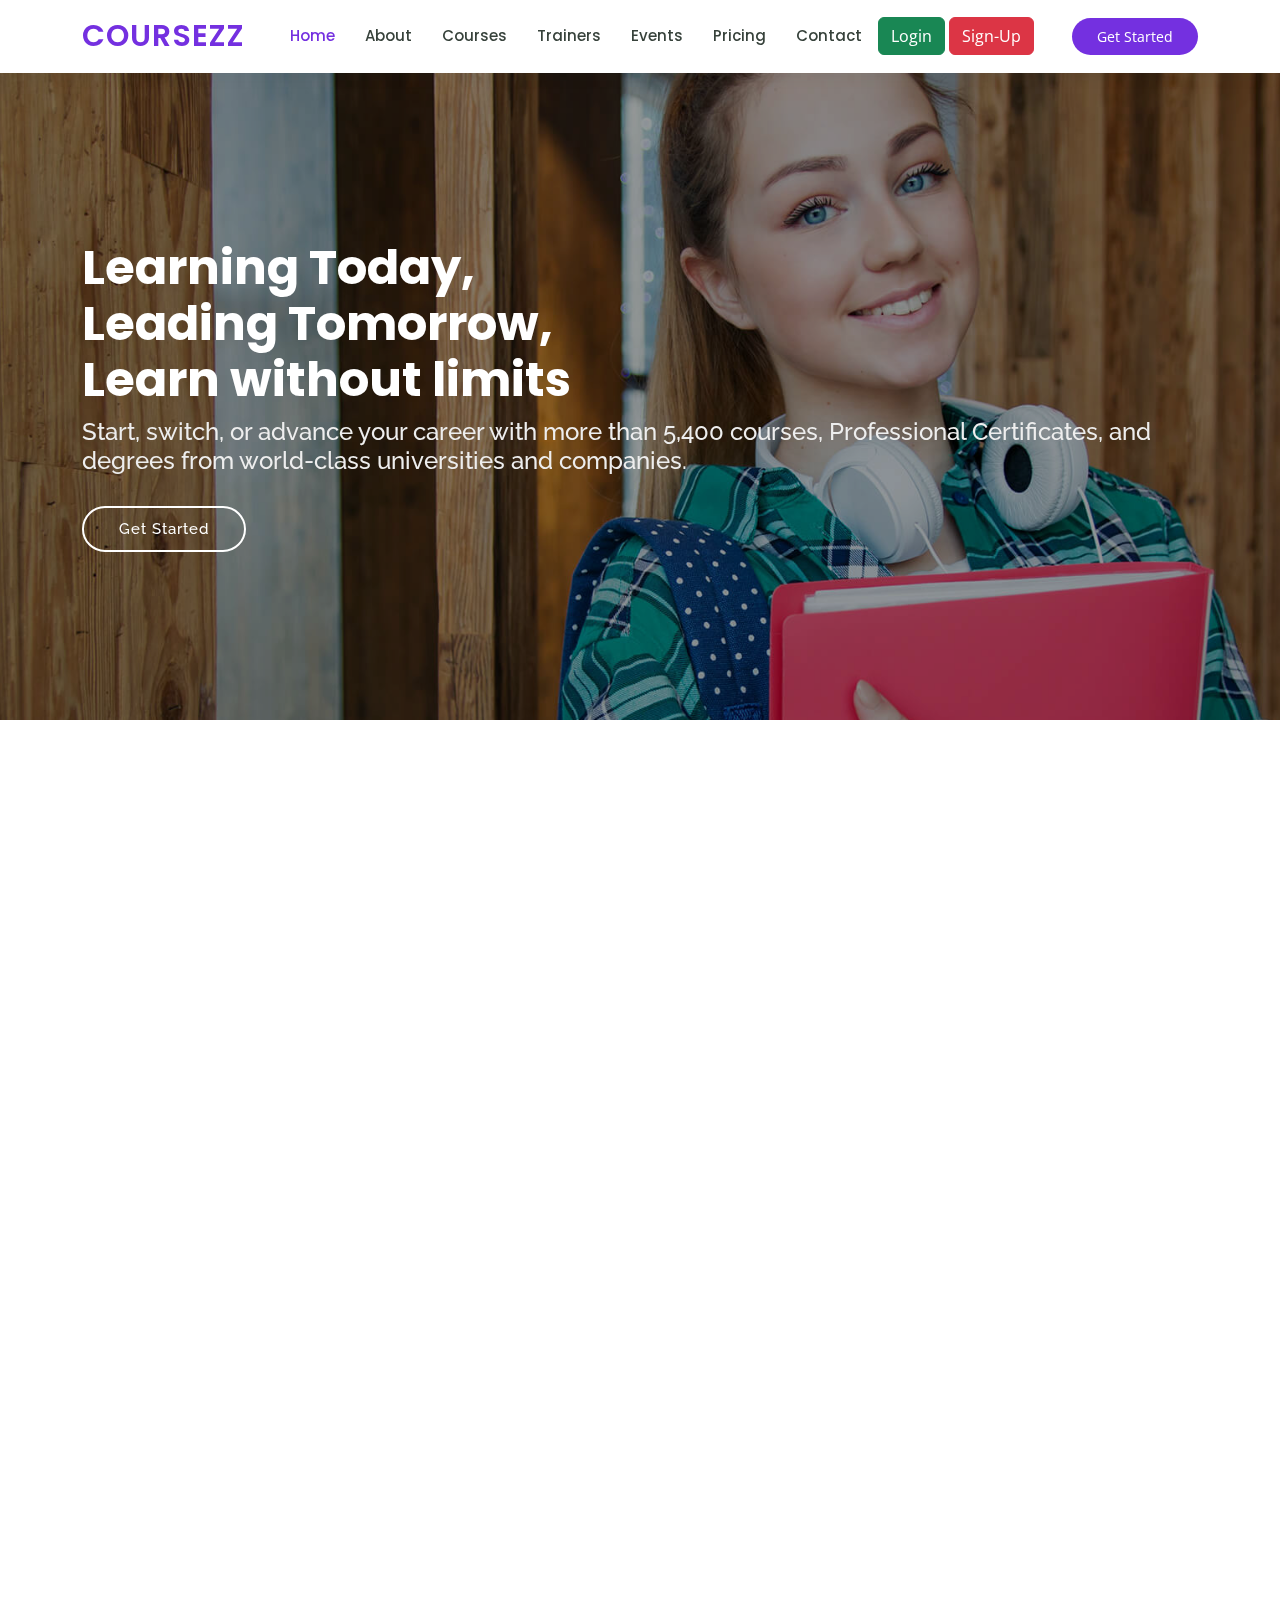
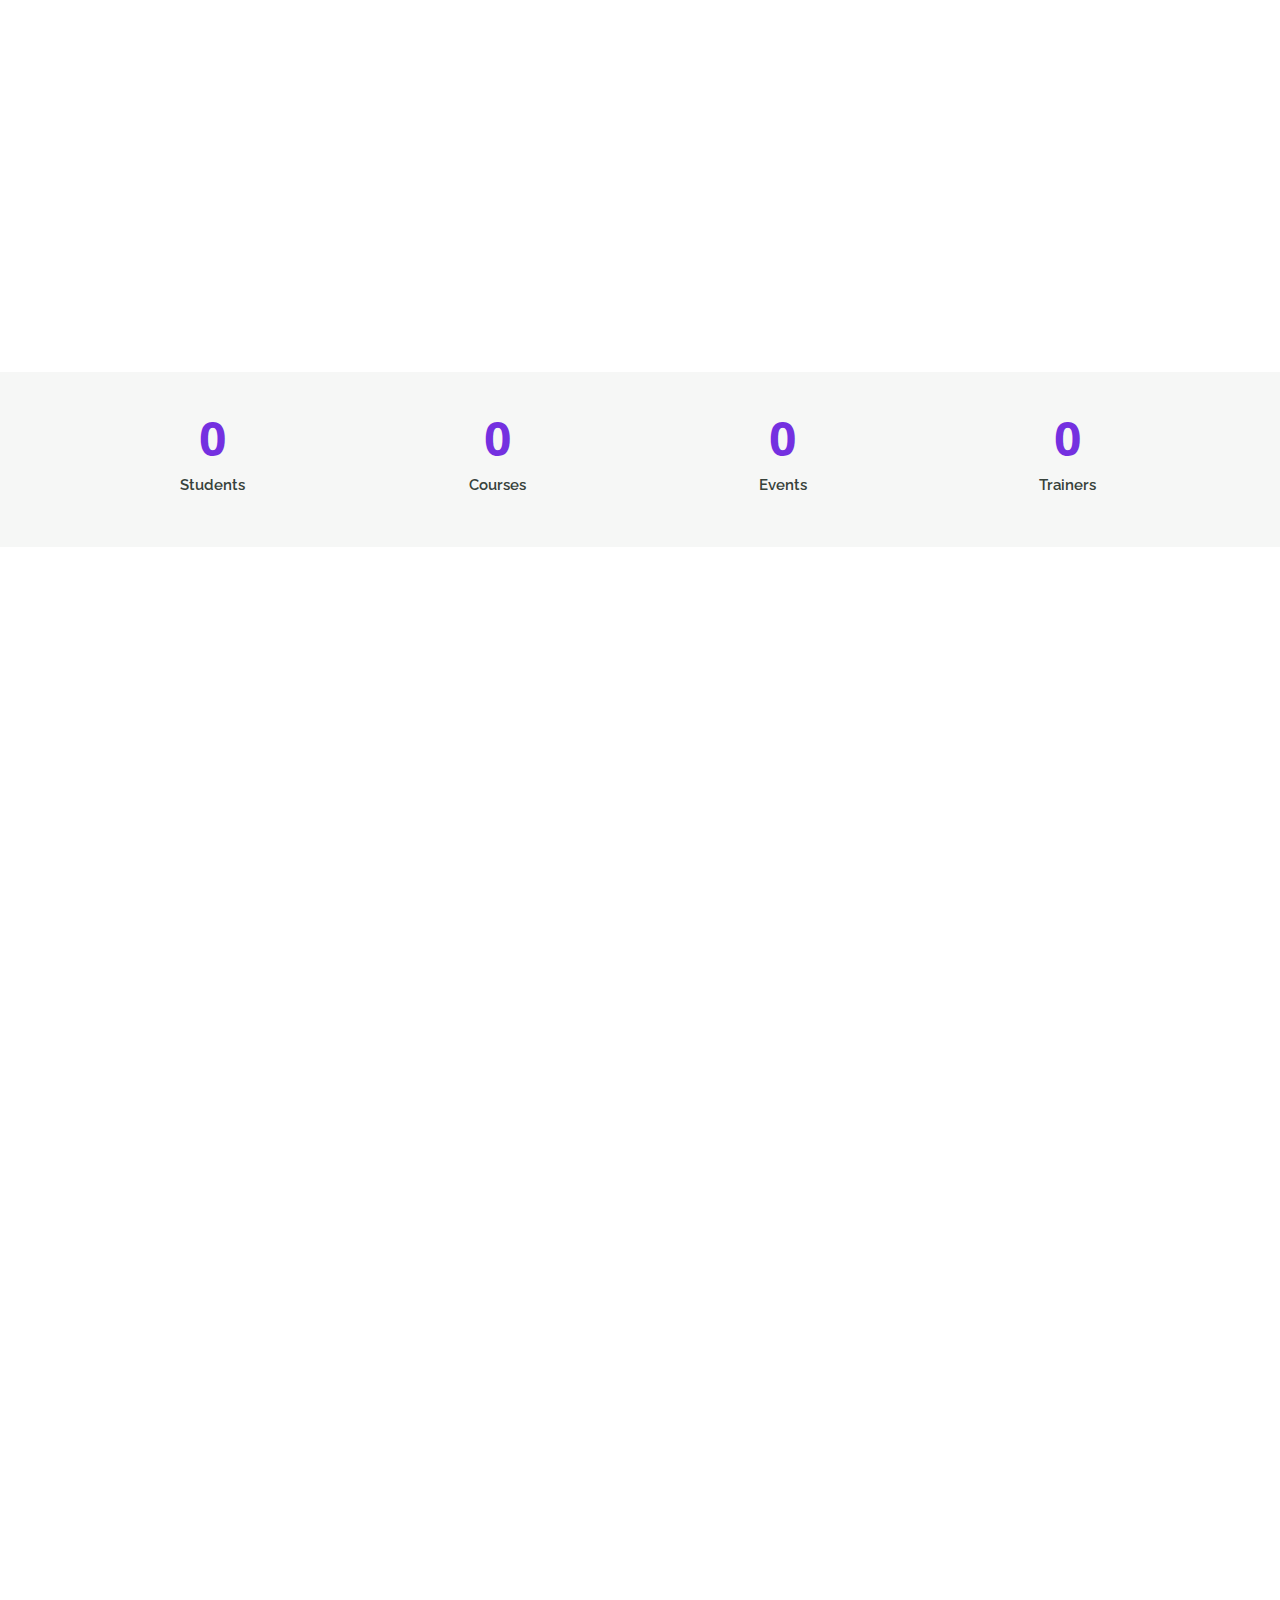
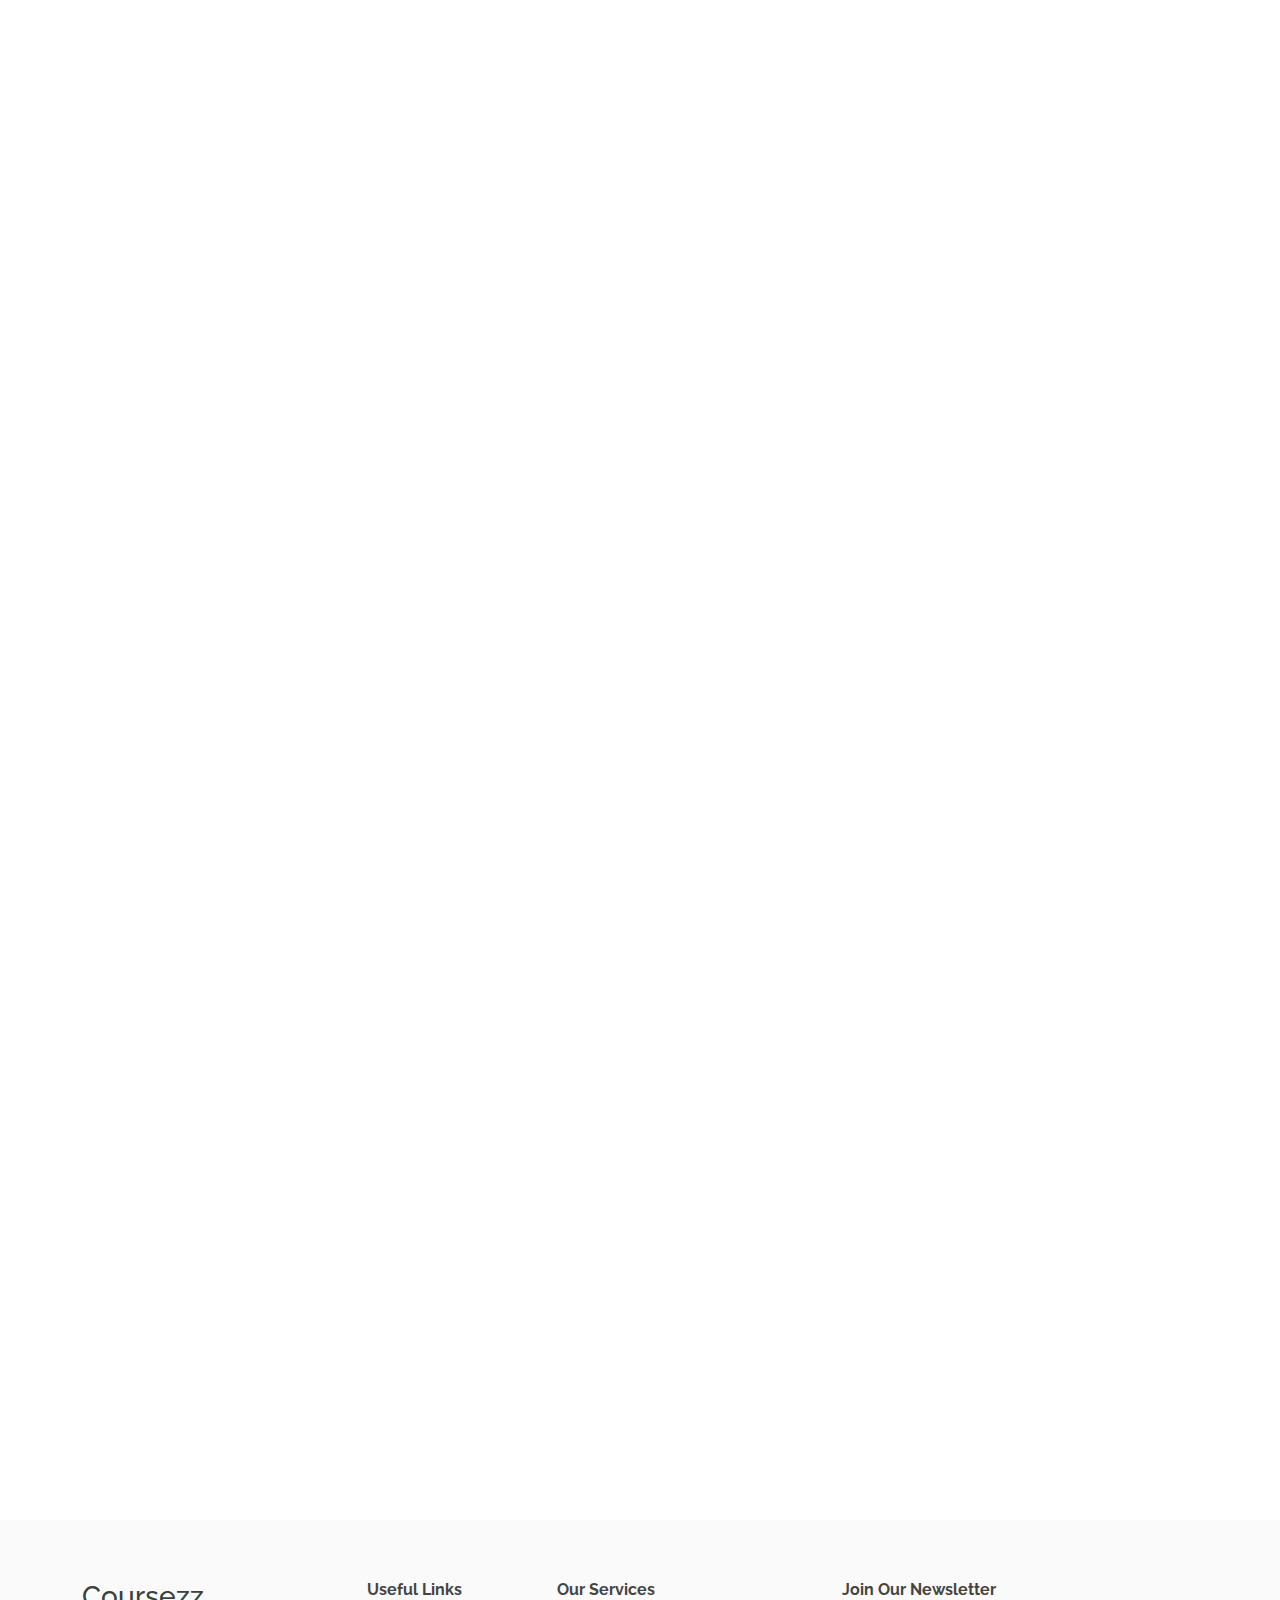
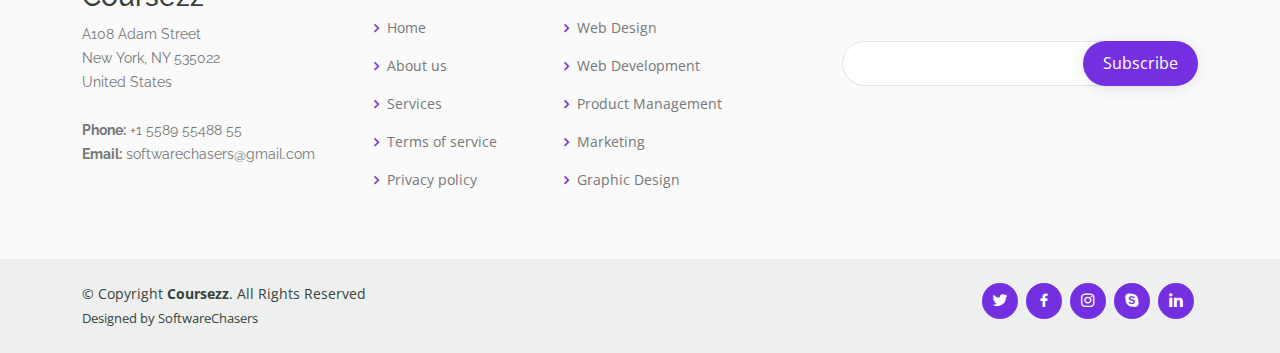
<file: index.html>
<!DOCTYPE html>
<html lang="en">

<head>
  <meta charset="utf-8">
  <meta content="width=device-width, initial-scale=1.0" name="viewport">

  <title>Coursezz-Site to sell courses-Index</title>
  <meta content="" name="description">
  <meta content="" name="keywords">

  <!-- Favicons -->
  <link href="assets/img/Logo1.png" rel="icon">
  <link href="assets/img/Logo1.png" rel="apple-touch-icon">

  <!-- Google Fonts -->
  <link
    href="https://fonts.googleapis.com/css?family=Open+Sans:300,300i,400,400i,600,600i,700,700i|Raleway:300,300i,400,400i,500,500i,600,600i,700,700i|Poppins:300,300i,400,400i,500,500i,600,600i,700,700i"
    rel="stylesheet">

  <!-- Vendor CSS Files -->
  <link href="assets/vendor/animate.css/animate.min.css" rel="stylesheet">
  <link href="assets/vendor/aos/aos.css" rel="stylesheet">
  <link href="assets/vendor/bootstrap/css/bootstrap.min.css" rel="stylesheet">
  <link href="assets/vendor/bootstrap-icons/bootstrap-icons.css" rel="stylesheet">
  <link href="assets/vendor/boxicons/css/boxicons.min.css" rel="stylesheet">
  <link href="assets/vendor/remixicon/remixicon.css" rel="stylesheet">
  <link href="assets/vendor/swiper/swiper-bundle.min.css" rel="stylesheet">

  <!-- Template Main CSS File -->
  <link href="assets/css/style.css" rel="stylesheet">

  <!-- =======================================================
  * Template Name: Coursezz - v4.10.0
  * Template URL: https://bootstrapmade.com/Coursezz-free-education-bootstrap-theme/
  * Author: BootstrapMade.com
  * License: https://bootstrapmade.com/license/
  ======================================================== -->
</head>

<body>

  <!-- ======= Header ======= -->
  <header id="header" class="fixed-top">
    <div class="container d-flex align-items-center">

      <h1 class="logo me-auto"><a href="index.html">Coursezz</a></h1>
      <!-- Uncomment below if you prefer to use an image logo -->
      <!-- <a href="index.html" class="logo me-auto"><img src="assets/img/logo.png" alt="" class="img-fluid"></a>-->

      <nav id="navbar" class="navbar order-last order-lg-0">
        <ul>
          <li><a class="active" href="index.html">Home</a></li>
          <li><a href="about.html">About</a></li>
          <li><a href="courses.html">Courses</a></li>
          <li><a href="trainers.html">Trainers</a></li>
          <li><a href="events.html">Events</a></li>
          <li><a href="pricing.html">Pricing</a></li>

          
          <li><a href="contact.html">Contact</a></li>
        </ul>
        <i class="bi bi-list mobile-nav-toggle"></i>
        <div class="mx-3">
          <button type="button" class="btn btn-success" data-bs-toggle="modal"
            data-bs-target="#loginModal">Login</button>
          <button type="button" class="btn btn-danger" data-bs-toggle="modal"
            data-bs-target="#signupModal">Sign-Up</button>
        </div>
      </nav><!-- .navbar -->

      <a href="courses.html" class="get-started-btn">Get Started</a>
    </div>
    </div>
  </header><!-- End Header -->
  <!-- LoginModal -->
  <div class="modal fade" id="loginModal" tabindex="-1" aria-labelledby="loginModalLabel" aria-hidden="true">
    <div class="modal-dialog">
      <div class="modal-content">
        <div class="modal-header">
          <h2>Login</h2>
          <button type="button" class="btn-close" data-bs-dismiss="modal" aria-label="Close"></button>
        </div>
        <div class="modal-body">
          <form>
            <div class="mb-3">
              <label for="exampleInputEmail1" class="form-label">Email address</label>
              <input type="email" class="form-control" id="exampleInputEmail1" aria-describedby="emailHelp">
              <div id="emailHelp" class="form-text">We'll never share your email with anyone else.</div>
            </div>
            <div class="mb-3">
              <label for="exampleInputPassword1" class="form-label">Password</label>
              <input type="password" class="form-control" id="exampleInputPassword1">
            </div>
            <div class="mb-3 form-check">
              <input type="checkbox" class="form-check-input" id="exampleCheck1">
              <label class="form-check-label" for="exampleCheck1">Remember me</label>
            </div>
            <button type="submit" class="btn btn-primary">Submit</button>
          </form>
        </div>
        <div class="modal-footer">
          <button type="button" class="btn btn-secondary" data-bs-dismiss="modal">Close</button>
        </div>
      </div>
    </div>
  </div>

  <!-- SignupModal -->
  <div class="modal fade" id="signupModal" tabindex="-1" aria-labelledby="signupModalLabel" aria-hidden="true">
    <div class="modal-dialog">
      <div class="modal-content">
        <div class="modal-header">
          <h1 class="modal-title fs-5" id="signupModalLabel">
            <h2>Sign-up</h2>
          </h1>
          <button type="button" class="btn-close" data-bs-dismiss="modal" aria-label="Close"></button>
        </div>
        <div class="modal-body">
          <form>
            <div class="mb-3">
              <label for="exampleInputEmail1" class="form-label">Name</label>
              <input type="name" class="form-control" id="exampleInputEmail1" aria-describedby="emailHelp">
            </div>
            <div class="mb-3">
              <label for="exampleInputEmail1" class="form-label">Email address</label>
              <input type="email" class="form-control" id="exampleInputEmail1" aria-describedby="emailHelp">
              <div id="emailHelp" class="form-text">We'll never share your email with anyone else.</div>
            </div>
            <div class="mb-3">
              <label for="exampleInputPassword1" class="form-label">Enter New-Password</label>
              <input type="password" class="form-control" id="exampleInputPassword1">
            </div>
            <div class="mb-3">
              <label for="exampleInputPassword1" class="form-label">Confirm-Password</label>
              <input type="password" class="form-control" id="exampleInputPassword1">
            </div>
            <div class="mb-3 form-check">
              <input type="checkbox" class="form-check-input" id="exampleCheck1">
              <label class="form-check-label" for="exampleCheck1">Remember me</label>
            </div>
            <button type="submit" class="btn btn-primary">Submit</button>
          </form>
        </div>
        <div class="modal-footer">
          <button type="button" class="btn btn-secondary" data-bs-dismiss="modal">Close</button>

        </div>
      </div>
    </div>
  </div>

  <!-- ======= Hero Section ======= -->
  <section id="hero" class="d-flex justify-content-center align-items-center">
    <div class="container position-relative" data-aos="zoom-in" data-aos-delay="100">
      <h1>Learning Today,<br>Leading Tomorrow,<br>Learn without limits</h1>
      <h2>Start, switch, or advance your career with more than 5,400 courses, Professional Certificates, and degrees
        from world-class universities and companies.

      </h2>
      <a href="courses.html" class="btn-get-started">Get Started</a>
    </div>
  </section><!-- End Hero -->

  <main id="main">

    <!-- ======= About Section ======= -->
    <section id="about" class="about">
      <div class="container" data-aos="fade-up">

        <div class="row">
          <div class="col-lg-6 order-1 order-lg-2" data-aos="fade-left" data-aos-delay="100">
            <img src="assets/img/about.jpg" width="1200px" height="600px">
          </div>

          </p>
          <ul>
            <img src="Universities.png" width="1200px" height="500px">

          </ul>

        </div>

      </div>
    </section><!-- End About Section -->

    <!-- ======= Counts Section ======= -->
    <section id="counts" class="counts section-bg">
      <div class="container">

        <div class="row counters">

          <div class="col-lg-3 col-6 text-center">
            <span data-purecounter-start="0" data-purecounter-end="1232" data-purecounter-duration="1"
              class="purecounter"></span>
            <p>Students</p>
          </div>

          <div class="col-lg-3 col-6 text-center">
            <span data-purecounter-start="0" data-purecounter-end="64" data-purecounter-duration="1"
              class="purecounter"></span>
            <p>Courses</p>
          </div>

          <div class="col-lg-3 col-6 text-center">
            <span data-purecounter-start="0" data-purecounter-end="42" data-purecounter-duration="1"
              class="purecounter"></span>
            <p>Events</p>
          </div>

          <div class="col-lg-3 col-6 text-center">
            <span data-purecounter-start="0" data-purecounter-end="15" data-purecounter-duration="1"
              class="purecounter"></span>
            <p>Trainers</p>
          </div>

        </div>

      </div>
    </section><!-- End Counts Section -->

    <!-- ======= Why Us Section ======= -->
    <section id="why-us" class="why-us">
      <div class="container" data-aos="fade-up">

        <div class="row">
          <div class="col-lg-4 d-flex align-items-stretch">
            <div class="content">
              <h3>Why Choose Coursezz?</h3>
              <p>
              <ol>
                <li>Relevance</li>
                <li>High-Quality Content</li>
                <li>Instructor Expertise</li>
                <li>Interactive Learning</li>
                <li>Flexibility</li>
                <li>Affordability</li>
                <li>Positive Reviews</li>
              </ol>

              </p>
              <div class="text-center">
                <a href="about.html" class="more-btn">Learn More <i class="bx bx-chevron-right"></i></a>
              </div>
            </div>
          </div>
          <div class="col-lg-8 d-flex align-items-stretch" data-aos="zoom-in" data-aos-delay="100">
            <div class="icon-boxes d-flex flex-column justify-content-center">
              <div class="row">
                <div class="col-xl-4 d-flex align-items-stretch">
                  <div class="icon-box mt-4 mt-xl-0">
                    <img src="Mid_Year_US_Brand_Campaign-headshot_3.png" width="150px">
                    <h5>Anisha R.</h5>
                    <div>UK</div>
                    <div>“I went from having no computer skills to being able to
                      apply for a software engineering job at a serious company and pass their interviews, which were
                      really rigorous. I have this career in front of me now that wasn’t even in sight before, and it’s
                      what I want to be doing. That’s really powerful.”</div>
                  </div>
                </div>
                <div class="col-xl-4 d-flex align-items-stretch">
                  <div class="icon-box mt-4 mt-xl-0">

                    <img src="WhyUs1.png" width="150px">
                    <h5>Chitranshee A.</h5>
                    <div>India</div>
                    <div>“Even more important than knowledge is confidence, which I have gained
                      through my learning
                      journey. No matter what you are looking to learn, or gain confidence in, Coursera has something
                      for you.”</div>
                  </div>
                </div>
                <div class="col-xl-4 d-flex align-items-stretch">
                  <div class="icon-box mt-4 mt-xl-0">
                    <img src="CarlosC-Coursera-Learner.png" width="150px">
                    <h5>Carlos C</h5>
                    <div>USA</div>
                    <div>“I was able to prove to potential employers that I have a solid understanding of computers and
                      hardware—and started to receive real, viable job offers.”</div>
                  </div>
                </div>
              </div>
            </div><!-- End .content-->
          </div>
        </div>

      </div>
    </section><!-- End Why Us Section -->

    <!-- ======= Features Section ======= -->
    <section id="features" class="features">
      <div class="container" data-aos="fade-up">

        <div class="row" data-aos="zoom-in" data-aos-delay="100">
          <div class="col-lg-3 col-md-4">
            <div class="icon-box">
              <i class="ri-store-line" style="color: #ffbb2c;"></i>
              <h3><a href="">Artficial Intelligence</a></h3>
            </div>
          </div>
          <div class="col-lg-3 col-md-4 mt-4 mt-md-0">
            <div class="icon-box">
              <i class="ri-bar-chart-box-line" style="color: #5578ff;"></i>
              <h3><a href="">Machine Learning</a></h3>
            </div>
          </div>
          <div class="col-lg-3 col-md-4 mt-4 mt-md-0">
            <div class="icon-box">
              <i class="ri-calendar-todo-line" style="color: #e80368;"></i>
              <h3><a href="">Web Development</a></h3>
            </div>
          </div>
          <div class="col-lg-3 col-md-4 mt-4 mt-lg-0">
            <div class="icon-box">
              <i class="ri-paint-brush-line" style="color: #e361ff;"></i>
              <h3><a href="">Full-Stack Development</a></h3>
            </div>
          </div>
          <div class="col-lg-3 col-md-4 mt-4">
            <div class="icon-box">
              <i class="ri-database-2-line" style="color: #47aeff;"></i>
              <h3><a href="">Data Science</a></h3>
            </div>
          </div>
          <div class="col-lg-3 col-md-4 mt-4">
            <div class="icon-box">
              <i class="ri-gradienter-line" style="color: #ffa76e;"></i>
              <h3><a href="">Salesforce</a></h3>
            </div>
          </div>
          <div class="col-lg-3 col-md-4 mt-4">
            <div class="icon-box">
              <i class="ri-file-list-3-line" style="color: #11dbcf;"></i>
              <h3><a href="">Digital Marketing</a></h3>
            </div>
          </div>
          <div class="col-lg-3 col-md-4 mt-4">
            <div class="icon-box">
              <i class="ri-price-tag-2-line" style="color: #4233ff;"></i>
              <h3><a href="">Copywriting</a></h3>
            </div>
          </div>
          <div class="col-lg-3 col-md-4 mt-4">
            <div class="icon-box">
              <i class="ri-anchor-line" style="color: #b2904f;"></i>
              <h3><a href="">Drop-Shiping</a></h3>
            </div>
          </div>
          <div class="col-lg-3 col-md-4 mt-4">
            <div class="icon-box">
              <i class="ri-disc-line" style="color: #b20969;"></i>
              <h3><a href="">UI/UX Design</a></h3>
            </div>
          </div>
          <div class="col-lg-3 col-md-4 mt-4">
            <div class="icon-box">
              <i class="ri-base-station-line" style="color: #ff5828;"></i>
              <h3><a href="">Game Development</a></h3>
            </div>
          </div>
          <div class="col-lg-3 col-md-4 mt-4">
            <div class="icon-box">
              <i class="ri-fingerprint-line" style="color: #29cc61;"></i>
              <h3><a href="">FreeLancing</a></h3>
            </div>
          </div>
        </div>

      </div>
    </section><!-- End Features Section -->

    <!-- ======= Popular Courses Section ======= -->
    <section id="popular-courses" class="courses">
      <div class="container" data-aos="fade-up">

        <div class="section-title">
          <h2>Courses</h2>
          <p>Popular Courses</p>
        </div>

        <div class="row" data-aos="zoom-in" data-aos-delay="100">

          <div class="col-lg-4 col-md-6 d-flex align-items-stretch">
            <div class="course-item">
              <img src="assets/img/course-1.jpg" class="img-fluid" alt="...">
              <div class="course-content">
                <div class="d-flex justify-content-between align-items-center mb-3">
                  <h4>Web Development</h4>
                  <p class="price">$169</p>
                </div>

                <h3><a href="course-details.html">Website Design</a></h3>
                <p>Et architecto provident deleniti facere repellat nobis iste. Id facere quia quae dolores dolorem
                  tempore.</p>
                <div class="trainer d-flex justify-content-between align-items-center">
                  <div class="trainer-profile d-flex align-items-center">
                    <img src="assets/img/trainers/trainer-1.jpg" class="img-fluid" alt="">
                    <span>Antonio</span>
                  </div>
                  <div class="trainer-rank d-flex align-items-center">
                    <i class="bx bx-user"></i>&nbsp;50
                    &nbsp;&nbsp;
                    <i class="bx bx-heart"></i>&nbsp;65
                  </div>
                </div>
              </div>
            </div>
          </div> <!-- End Course Item-->

          <div class="col-lg-4 col-md-6 d-flex align-items-stretch mt-4 mt-md-0">
            <div class="course-item">
              <img src="assets/img/course-2.jpg" class="img-fluid" alt="...">
              <div class="course-content">
                <div class="d-flex justify-content-between align-items-center mb-3">
                  <h4>Marketing</h4>
                  <p class="price">$250</p>
                </div>

                <h3><a href="course-details.html">Search Engine Optimization</a></h3>
                <p>Et architecto provident deleniti facere repellat nobis iste. Id facere quia quae dolores dolorem
                  tempore.</p>
                <div class="trainer d-flex justify-content-between align-items-center">
                  <div class="trainer-profile d-flex align-items-center">
                    <img src="assets/img/trainers/trainer-2.jpg" class="img-fluid" alt="">
                    <span>Lana</span>
                  </div>
                  <div class="trainer-rank d-flex align-items-center">
                    <i class="bx bx-user"></i>&nbsp;35
                    &nbsp;&nbsp;
                    <i class="bx bx-heart"></i>&nbsp;42
                  </div>
                </div>
              </div>
            </div>
          </div> <!-- End Course Item-->

          <div class="col-lg-4 col-md-6 d-flex align-items-stretch mt-4 mt-lg-0">
            <div class="course-item">
              <img src="assets/img/course-3.jpg" class="img-fluid" alt="...">
              <div class="course-content">
                <div class="d-flex justify-content-between align-items-center mb-3">
                  <h4>Content</h4>
                  <p class="price">$180</p>
                </div>

                <h3><a href="course-details.html">Copywriting</a></h3>
                <p>Et architecto provident deleniti facere repellat nobis iste. Id facere quia quae dolores dolorem
                  tempore.</p>
                <div class="trainer d-flex justify-content-between align-items-center">
                  <div class="trainer-profile d-flex align-items-center">
                    <img src="assets/img/trainers/trainer-3.jpg" class="img-fluid" alt="">
                    <span>Brandon</span>
                  </div>
                  <div class="trainer-rank d-flex align-items-center">
                    <i class="bx bx-user"></i>&nbsp;20
                    &nbsp;&nbsp;
                    <i class="bx bx-heart"></i>&nbsp;85
                  </div>
                </div>
              </div>
            </div>
          </div> <!-- End Course Item-->

        </div>

      </div>
    </section><!-- End Popular Courses Section -->

    <!-- ======= Trainers Section ======= -->
    <section id="trainers" class="trainers">
      <div class="container" data-aos="fade-up">

        <div class="row" data-aos="zoom-in" data-aos-delay="100">
          <div class="col-lg-4 col-md-6 d-flex align-items-stretch">
            <div class="member">
              <img src="assets/img/trainers/trainer-1.jpg" class="img-fluid" alt="">
              <div class="member-content">
                <h4>Walter White</h4>
                <span>Web Development</span>
                <p>
                  I feel great that I got the opportunity to work with one of the best universities on my own schedule.
                  It will elevate my life, and my family's life overall, to help me grow my career into the latest
                  technology trends.
                </p>
                <div class="social">
                  <a href=""><i class="bi bi-twitter"></i></a>
                  <a href=""><i class="bi bi-facebook"></i></a>
                  <a href=""><i class="bi bi-instagram"></i></a>
                  <a href=""><i class="bi bi-linkedin"></i></a>
                </div>
              </div>
            </div>
          </div>

          <div class="col-lg-4 col-md-6 d-flex align-items-stretch">
            <div class="member">
              <img src="assets/img/trainers/trainer-2.jpg" class="img-fluid" alt="">
              <div class="member-content">
                <h4>Sarah Jhinson</h4>
                <span>Marketing</span>
                <p>
                  In our program, we combine the expertise of teaching faculty who bring in solid ideas and frameworks
                  with the hands-on expertise of seasoned entrepreneurs who function as mentors.
                </p>
                <div class="social">
                  <a href=""><i class="bi bi-twitter"></i></a>
                  <a href=""><i class="bi bi-facebook"></i></a>
                  <a href=""><i class="bi bi-instagram"></i></a>
                  <a href=""><i class="bi bi-linkedin"></i></a>
                </div>
              </div>
            </div>
          </div>

          <div class="col-lg-4 col-md-6 d-flex align-items-stretch">
            <div class="member">
              <img src="assets/img/trainers/trainer-3.jpg" class="img-fluid" alt="">
              <div class="member-content">
                <h4>William Anderson</h4>
                <span>Content</span>
                <p>
                  Each week of every course, you will join a live global classroom. You will be involved in
                  give-and-take discussions with faculty, not just listen to us. You will work on real-world accounting
                  problems.
                </p>
                <div class="social">
                  <a href=""><i class="bi bi-twitter"></i></a>
                  <a href=""><i class="bi bi-facebook"></i></a>
                  <a href=""><i class="bi bi-instagram"></i></a>
                  <a href=""><i class="bi bi-linkedin"></i></a>
                </div>
              </div>
            </div>
          </div>

        </div>

      </div>
    </section><!-- End Trainers Section -->

  </main><!-- End #main -->

  <!-- ======= Footer ======= -->
  <footer id="footer">

    <div class="footer-top">
      <div class="container">
        <div class="row">

          <div class="col-lg-3 col-md-6 footer-contact">
            <h3>Coursezz</h3>
            <p>
              A108 Adam Street <br>
              New York, NY 535022<br>
              United States <br><br>
              <strong>Phone:</strong> +1 5589 55488 55<br>
              <strong>Email:</strong> softwarechasers@gmail.com<br>
            </p>
          </div>

          <div class="col-lg-2 col-md-6 footer-links">
            <h4>Useful Links</h4>
            <ul>
              <li><i class="bx bx-chevron-right"></i> <a href="#">Home</a></li>
              <li><i class="bx bx-chevron-right"></i> <a href="#">About us</a></li>
              <li><i class="bx bx-chevron-right"></i> <a href="#">Services</a></li>
              <li><i class="bx bx-chevron-right"></i> <a href="#">Terms of service</a></li>
              <li><i class="bx bx-chevron-right"></i> <a href="#">Privacy policy</a></li>
            </ul>
          </div>

          <div class="col-lg-3 col-md-6 footer-links">
            <h4>Our Services</h4>
            <ul>
              <li><i class="bx bx-chevron-right"></i> <a href="#">Web Design</a></li>
              <li><i class="bx bx-chevron-right"></i> <a href="#">Web Development</a></li>
              <li><i class="bx bx-chevron-right"></i> <a href="#">Product Management</a></li>
              <li><i class="bx bx-chevron-right"></i> <a href="#">Marketing</a></li>
              <li><i class="bx bx-chevron-right"></i> <a href="#">Graphic Design</a></li>
            </ul>
          </div>

          <div class="col-lg-4 col-md-6 footer-newsletter">
            <h4>Join Our Newsletter</h4>
            <p></p>
            <form action="" method="post">
              <input type="email" name="email"><input type="submit" value="Subscribe">
              <div class="error-message"></div>
              <div class="sent-message">
              </div>
            </form>

          </div>

        </div>
      </div>
    </div>

    <div class="container d-md-flex py-4">

      <div class="me-md-auto text-center text-md-start">
        <div class="copyright">
          &copy; Copyright <strong><span>Coursezz</span></strong>. All Rights Reserved
        </div>
        <div class="credits">
          Designed by SoftwareChasers</a>
        </div>
      </div>
      <div class="social-links text-center text-md-right pt-3 pt-md-0">
        <a href="#" class="twitter"><i class="bx bxl-twitter"></i></a>
        <a href="#" class="facebook"><i class="bx bxl-facebook"></i></a>
        <a href="#" class="instagram"><i class="bx bxl-instagram"></i></a>
        <a href="#" class="google-plus"><i class="bx bxl-skype"></i></a>
        <a href="#" class="linkedin"><i class="bx bxl-linkedin"></i></a>
      </div>
    </div>
  </footer><!-- End Footer -->

  <div id="preloader"></div>
  <a href="#" class="back-to-top d-flex align-items-center justify-content-center"><i
      class="bi bi-arrow-up-short"></i></a>

  <!-- Vendor JS Files -->
  <script src="assets/vendor/purecounter/purecounter_vanilla.js"></script>
  <script src="assets/vendor/aos/aos.js"></script>
  <script src="assets/vendor/bootstrap/js/bootstrap.bundle.min.js"></script>
  <script src="assets/vendor/swiper/swiper-bundle.min.js"></script>
  <script src="assets/vendor/php-email-form/validate.js"></script>

  <!-- Template Main JS File -->
  <script src="assets/js/main.js"></script>

</body>

</html>
</file>
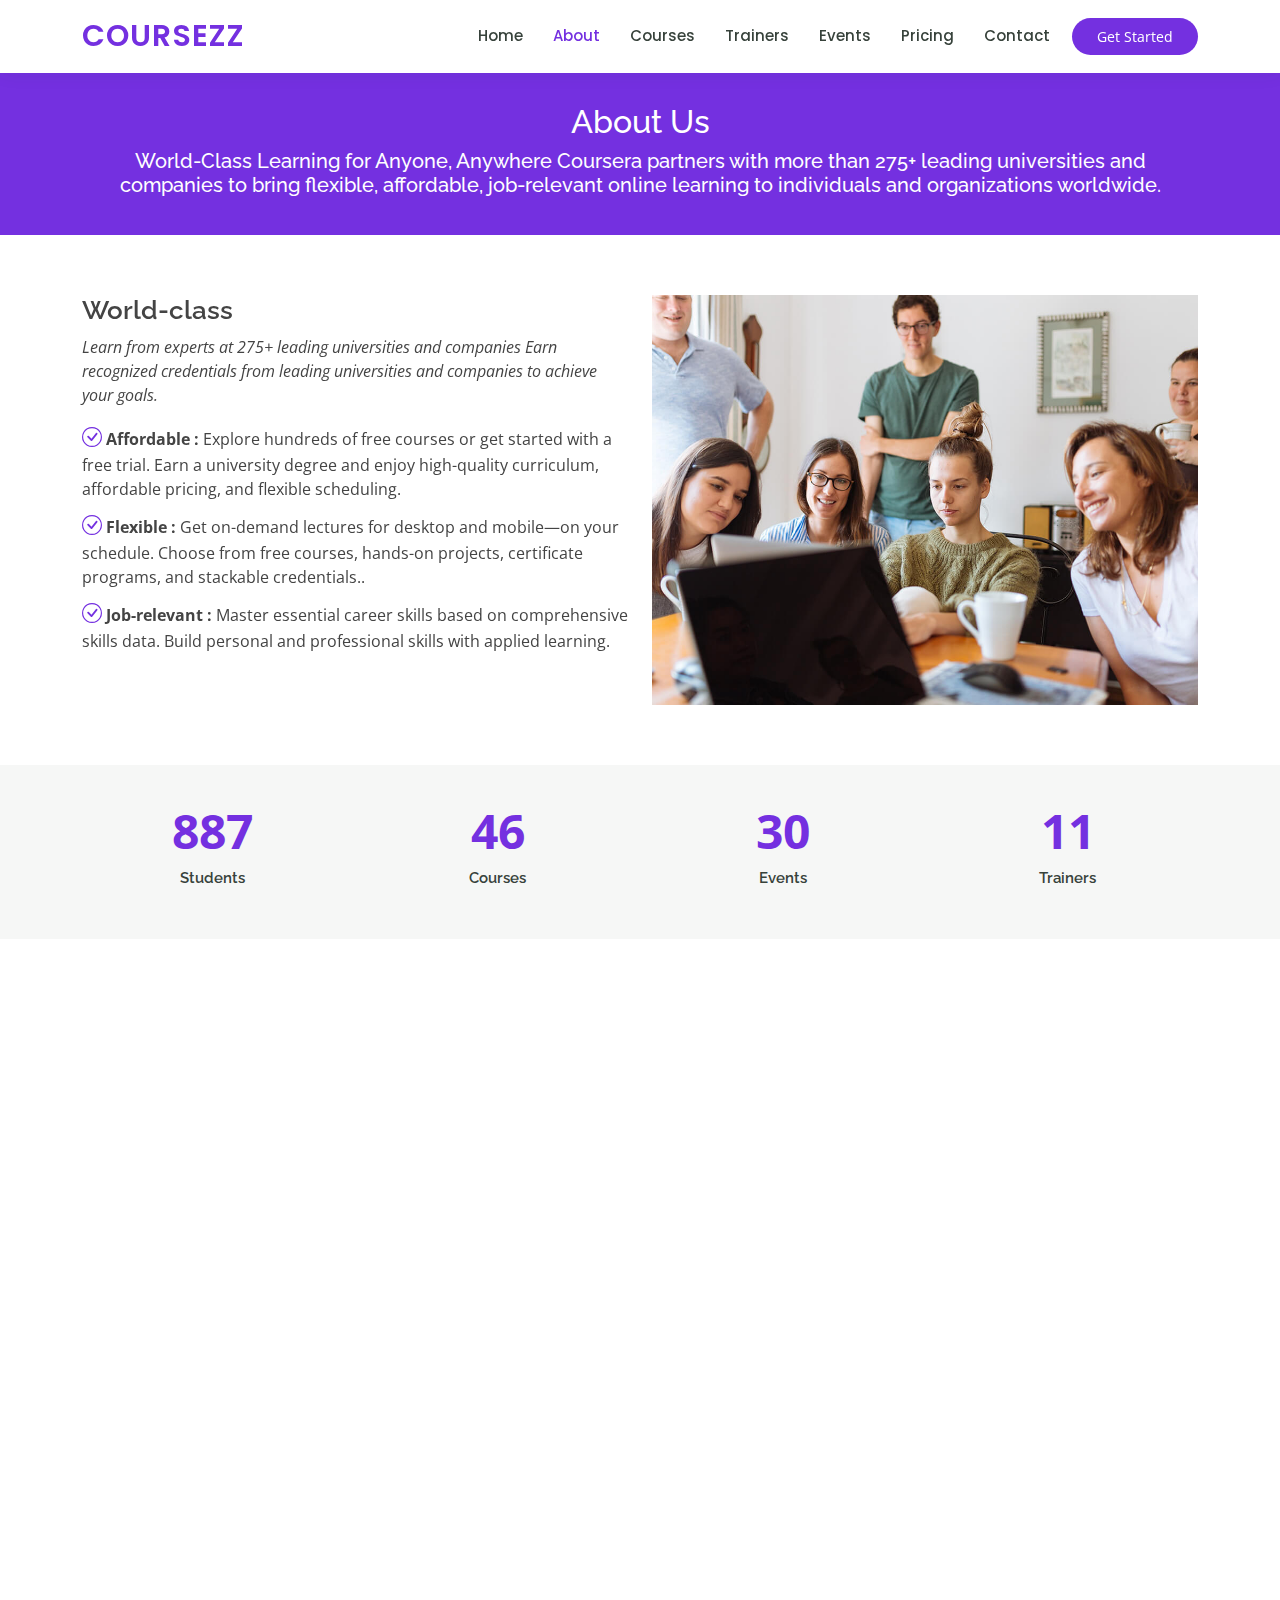
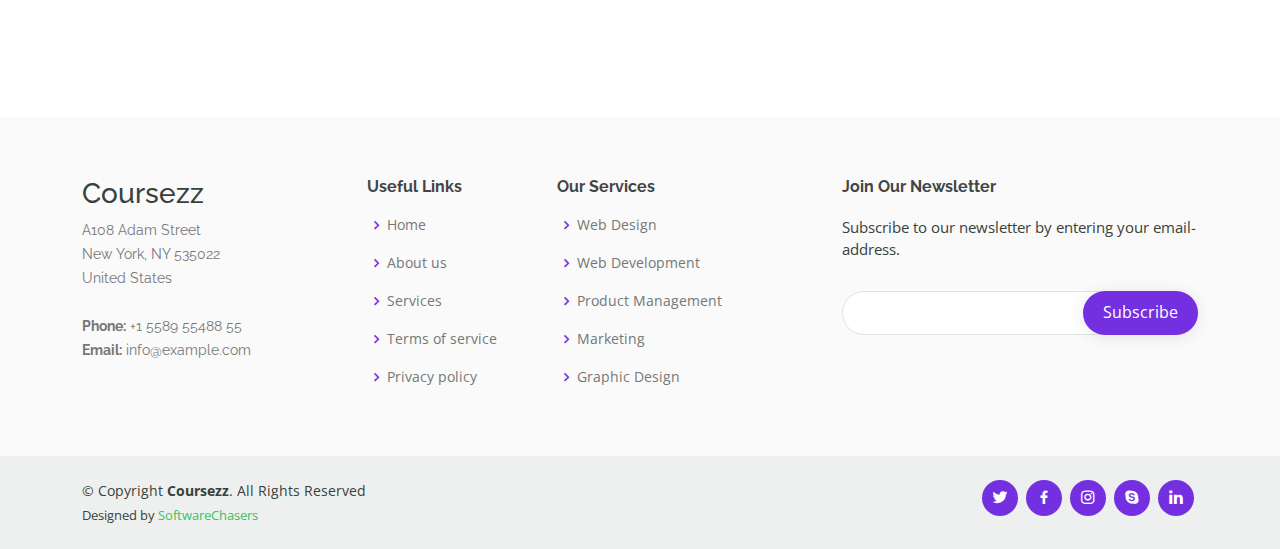
<file: about.html>
<!DOCTYPE html>
<html lang="en">

<head>
  <meta charset="utf-8">
  <meta content="width=device-width, initial-scale=1.0" name="viewport">

  <title>About - Coursezz</title>
  <meta content="" name="description">
  <meta content="" name="keywords">

  <!-- Favicons -->
  <link href="assets/img/Logo1.png" rel="icon">
  <link href="assets/img/Logo1.png" rel="apple-touch-icon">

  <!-- Google Fonts -->
  <link
    href="https://fonts.googleapis.com/css?family=Open+Sans:300,300i,400,400i,600,600i,700,700i|Raleway:300,300i,400,400i,500,500i,600,600i,700,700i|Poppins:300,300i,400,400i,500,500i,600,600i,700,700i"
    rel="stylesheet">

  <!-- Vendor CSS Files -->
  <link href="assets/vendor/animate.css/animate.min.css" rel="stylesheet">
  <link href="assets/vendor/aos/aos.css" rel="stylesheet">
  <link href="assets/vendor/bootstrap/css/bootstrap.min.css" rel="stylesheet">
  <link href="assets/vendor/bootstrap-icons/bootstrap-icons.css" rel="stylesheet">
  <link href="assets/vendor/boxicons/css/boxicons.min.css" rel="stylesheet">
  <link href="assets/vendor/remixicon/remixicon.css" rel="stylesheet">
  <link href="assets/vendor/swiper/swiper-bundle.min.css" rel="stylesheet">

  <!-- Template Main CSS File -->
  <link href="assets/css/style.css" rel="stylesheet">

</head>

<body>

  <!-- ======= Header ======= -->
  <header id="header" class="fixed-top">
    <div class="container d-flex align-items-center">

      <h1 class="logo me-auto"><a href="index.html">Coursezz</a></h1>
      <!-- Uncomment below if you prefer to use an image logo -->
      <!-- <a href="index.html" class="logo me-auto"><img src="assets/img/logo.png" alt="" class="img-fluid"></a>-->

      <nav id="navbar" class="navbar order-last order-lg-0">
        <ul>
          <li><a href="index.html">Home</a></li>
          <li><a class="active" href="about.html">About</a></li>
          <li><a href="courses.html">Courses</a></li>
          <li><a href="trainers.html">Trainers</a></li>
          <li><a href="events.html">Events</a></li>
          <li><a href="pricing.html">Pricing</a></li>

          <li><a href="contact.html">Contact</a></li>
        </ul>
        <i class="bi bi-list mobile-nav-toggle"></i>
      </nav><!-- .navbar -->

      <a href="courses.html" class="get-started-btn">Get Started</a>

    </div>
  </header><!-- End Header -->

  <main id="main">
    <!-- ======= Breadcrumbs ======= -->
    <div class="breadcrumbs" data-aos="fade-in">
      <div class="container">
        <h2>About Us</h2>
        <p>
        <h5>World-Class Learning for Anyone, Anywhere
          Coursera partners with more than 275+ leading universities and companies to bring flexible, affordable,
          job-relevant online learning to individuals and organizations worldwide.</h5>
        </p>
      </div>
    </div><!-- End Breadcrumbs -->

    <!-- ======= About Section ======= -->
    <section id="about" class="about">
      <div class="container" data-aos="fade-up">

        <div class="row">
          <div class="col-lg-6 order-1 order-lg-2" data-aos="fade-left" data-aos-delay="100">
            <img src="assets/img/about.jpg" class="img-fluid" alt="">
          </div>
          <div class="col-lg-6 pt-4 pt-lg-0 order-2 order-lg-1 content">
            <h3>World-class</h3>
            <p class="fst-italic">
              Learn from experts at 275+ leading universities and companies Earn recognized credentials from leading
              universities and companies to achieve your goals.
            </p>
            <ul>
              <li><i class="bi bi-check-circle"></i><b>Affordable :</b>
                Explore hundreds of free courses or get started with a free trial.
                Earn a university degree and enjoy high-quality curriculum, affordable pricing, and flexible scheduling.
              </li>
              <li><i class="bi bi-check-circle"></i><b>Flexible :</b>
                Get on-demand lectures for desktop and mobile—on your schedule.
                Choose from free courses, hands-on projects, certificate programs, and stackable credentials..</li>
              <li><i class="bi bi-check-circle"></i><b>Job-relevant :</b>
                Master essential career skills based on comprehensive skills data.
                Build personal and professional skills with applied learning.</li>
            </ul>

          </div>
        </div>

      </div>
    </section><!-- End About Section -->

    <!-- ======= Counts Section ======= -->
    <section id="counts" class="counts section-bg">
      <div class="container">

        <div class="row counters">

          <div class="col-lg-3 col-6 text-center">
            <span data-purecounter-start="0" data-purecounter-end="1232" data-purecounter-duration="1"
              class="purecounter"></span>
            <p>Students</p>
          </div>

          <div class="col-lg-3 col-6 text-center">
            <span data-purecounter-start="0" data-purecounter-end="64" data-purecounter-duration="1"
              class="purecounter"></span>
            <p>Courses</p>
          </div>

          <div class="col-lg-3 col-6 text-center">
            <span data-purecounter-start="0" data-purecounter-end="42" data-purecounter-duration="1"
              class="purecounter"></span>
            <p>Events</p>
          </div>

          <div class="col-lg-3 col-6 text-center">
            <span data-purecounter-start="0" data-purecounter-end="15" data-purecounter-duration="1"
              class="purecounter"></span>
            <p>Trainers</p>
          </div>

        </div>

      </div>
    </section><!-- End Counts Section -->

    <!-- ======= Testimonials Section ======= -->
    <section id="testimonials" class="testimonials">
      <div class="container" data-aos="fade-up">

        <div class="section-title">
          <h2>Testimonials</h2>
          <p>What are they saying</p>
        </div>

        <div class="testimonials-slider swiper" data-aos="fade-up" data-aos-delay="100">
          <div class="swiper-wrapper">

            <div class="swiper-slide">
              <div class="testimonial-wrap">
                <div class="testimonial-item">
                  <img src="assets/img/testimonials/testimonials-1.jpg" class="testimonial-img" alt="">
                  <h3>Saul Goodman</h3>
                  <h4>Ceo &amp; Founder</h4>
                  <p>
                    <i class="bx bxs-quote-alt-left quote-icon-left"></i>
                    Good tips on the role of a manager, which is really good training if you are transitioning from an
                    individual contributor to a manager.
                    Instructor is also very responsive and willing to share in-depth from his experiences in the Q&A
                    section of the course.
                    <i class="bx bxs-quote-alt-right quote-icon-right"></i>
                  </p>
                </div>
              </div>
            </div><!-- End testimonial item -->

            <div class="swiper-slide">
              <div class="testimonial-wrap">
                <div class="testimonial-item">
                  <img src="assets/img/testimonials/testimonials-2.jpg" class="testimonial-img" alt="">
                  <h3>Sara Wilsson</h3>
                  <h4>Designer</h4>
                  <p>
                    <i class="bx bxs-quote-alt-left quote-icon-left"></i>
                    It is a good course, very well structured. It heps you to learn the basics about UI/UX and how to
                    use figma. It is not a hands on course on students side, you just watch the instructor doing an
                    example along the course. I think it's a good course if ou have no kowlwdge about UI/UX and you
                    would like to have an introduction to this field.
                    <i class="bx bxs-quote-alt-right quote-icon-right"></i>
                  </p>
                </div>
              </div>
            </div><!-- End testimonial item -->

            <div class="swiper-slide">
              <div class="testimonial-wrap">
                <div class="testimonial-item">
                  <img src="assets/img/testimonials/testimonials-3.jpg" class="testimonial-img" alt="">
                  <h3>Jena Karlis</h3>
                  <h4>Copywriting</h4>
                  <p>
                    <i class="bx bxs-quote-alt-left quote-icon-left"></i>
                    Short and to the point - exactly like how copy writing should be according to the course. As a
                    complete beginner to copy writing without a portfolio and experience I would love to see a section
                    on how to find work as it is described as a Complete Copywriting course. However, the course
                    provides clarity on modern copy writing with succinct talk points and plenty of examples and 'copy
                    missions' to put theory into practice. Would recommend.
                    <i class="bx bxs-quote-alt-right quote-icon-right"></i>
                  </p>
                </div>
              </div>
            </div><!-- End testimonial item -->

            <div class="swiper-slide">
              <div class="testimonial-wrap">
                <div class="testimonial-item">
                  <img src="assets/img/testimonials/testimonials-4.jpg" class="testimonial-img" alt="">
                  <h3>Matt Brandon</h3>
                  <h4>Freelancer</h4>
                  <p>
                    <i class="bx bxs-quote-alt-left quote-icon-left"></i>
                    Appreciate your efforts to make the course helpful sir.Love the way you motivate students by sharing
                    true facts.Beginner friendly course.Enroll for the course if you want to gain basic knowledge on how
                    to succeed on Fiverr and build your own brand.
                    <i class="bx bxs-quote-alt-right quote-icon-right"></i>
                  </p>
                </div>
              </div>
            </div><!-- End testimonial item -->

            <div class="swiper-slide">
              <div class="testimonial-wrap">
                <div class="testimonial-item">
                  <img src="assets/img/testimonials/testimonials-5.jpg" class="testimonial-img" alt="">
                  <h3>John Larson</h3>
                  <h4>Entrepreneur</h4>
                  <p>
                    <i class="bx bxs-quote-alt-left quote-icon-left"></i>
                    The trainer Kishor seemed knowledgeable and experienced. The hours were flexible, and he made a good
                    effort to ensure that the material was properly understood. The environment was comfortable, and
                    friendly, and even though it's a different culture to mine I still felt 'at home' and welcome in the
                    environment. Kishor worked with a good practical syllabus designed to teach the concepts that are
                    regularly used in the real world, but he also covered other concepts which might be touched on in
                    job interviews. Preparation for job interviews was part of the emphasis in the training I received.
                    <i class="bx bxs-quote-alt-right quote-icon-right"></i>
                  </p>
                </div>
              </div>
            </div><!-- End testimonial item -->

          </div>
          <div class="swiper-pagination"></div>
        </div>

      </div>
    </section><!-- End Testimonials Section -->

  </main><!-- End #main -->

  <!-- ======= Footer ======= -->
  <footer id="footer">

    <div class="footer-top">
      <div class="container">
        <div class="row">

          <div class="col-lg-3 col-md-6 footer-contact">
            <h3>Coursezz</h3>
            <p>
              A108 Adam Street <br>
              New York, NY 535022<br>
              United States <br><br>
              <strong>Phone:</strong> +1 5589 55488 55<br>
              <strong>Email:</strong> info@example.com<br>
            </p>
          </div>

          <div class="col-lg-2 col-md-6 footer-links">
            <h4>Useful Links</h4>
            <ul>
              <li><i class="bx bx-chevron-right"></i> <a href="#">Home</a></li>
              <li><i class="bx bx-chevron-right"></i> <a href="#">About us</a></li>
              <li><i class="bx bx-chevron-right"></i> <a href="#">Services</a></li>
              <li><i class="bx bx-chevron-right"></i> <a href="#">Terms of service</a></li>
              <li><i class="bx bx-chevron-right"></i> <a href="#">Privacy policy</a></li>
            </ul>
          </div>

          <div class="col-lg-3 col-md-6 footer-links">
            <h4>Our Services</h4>
            <ul>
              <li><i class="bx bx-chevron-right"></i> <a href="#">Web Design</a></li>
              <li><i class="bx bx-chevron-right"></i> <a href="#">Web Development</a></li>
              <li><i class="bx bx-chevron-right"></i> <a href="#">Product Management</a></li>
              <li><i class="bx bx-chevron-right"></i> <a href="#">Marketing</a></li>
              <li><i class="bx bx-chevron-right"></i> <a href="#">Graphic Design</a></li>
            </ul>
          </div>

          <div class="col-lg-4 col-md-6 footer-newsletter">
            <h4>Join Our Newsletter</h4>
            <p>Subscribe to our newsletter by entering your email-address.</p>
            <form action="" method="post">
              <input type="email" name="email"><input type="submit" value="Subscribe">
            </form>
          </div>

        </div>
      </div>
    </div>

    <div class="container d-md-flex py-4">

      <div class="me-md-auto text-center text-md-start">
        <div class="copyright">
          &copy; Copyright <strong><span>Coursezz</span></strong>. All Rights Reserved
        </div>
        <div class="credits">
          
          Designed by <a href="https://.com/">SoftwareChasers</a>
        </div>
      </div>
      <div class="social-links text-center text-md-right pt-3 pt-md-0">
        <a href="#" class="twitter"><i class="bx bxl-twitter"></i></a>
        <a href="#" class="facebook"><i class="bx bxl-facebook"></i></a>
        <a href="#" class="instagram"><i class="bx bxl-instagram"></i></a>
        <a href="#" class="google-plus"><i class="bx bxl-skype"></i></a>
        <a href="#" class="linkedin"><i class="bx bxl-linkedin"></i></a>
      </div>
    </div>
  </footer><!-- End Footer -->

  <div id="preloader"></div>
  <a href="#" class="back-to-top d-flex align-items-center justify-content-center"><i
      class="bi bi-arrow-up-short"></i></a>

  <!-- Vendor JS Files -->
  <script src="assets/vendor/purecounter/purecounter_vanilla.js"></script>
  <script src="assets/vendor/aos/aos.js"></script>
  <script src="assets/vendor/bootstrap/js/bootstrap.bundle.min.js"></script>
  <script src="assets/vendor/swiper/swiper-bundle.min.js"></script>
  <script src="assets/vendor/php-email-form/validate.js"></script>

  <!-- Template Main JS File -->
  <script src="assets/js/main.js"></script>

</body>

</html>
</file>
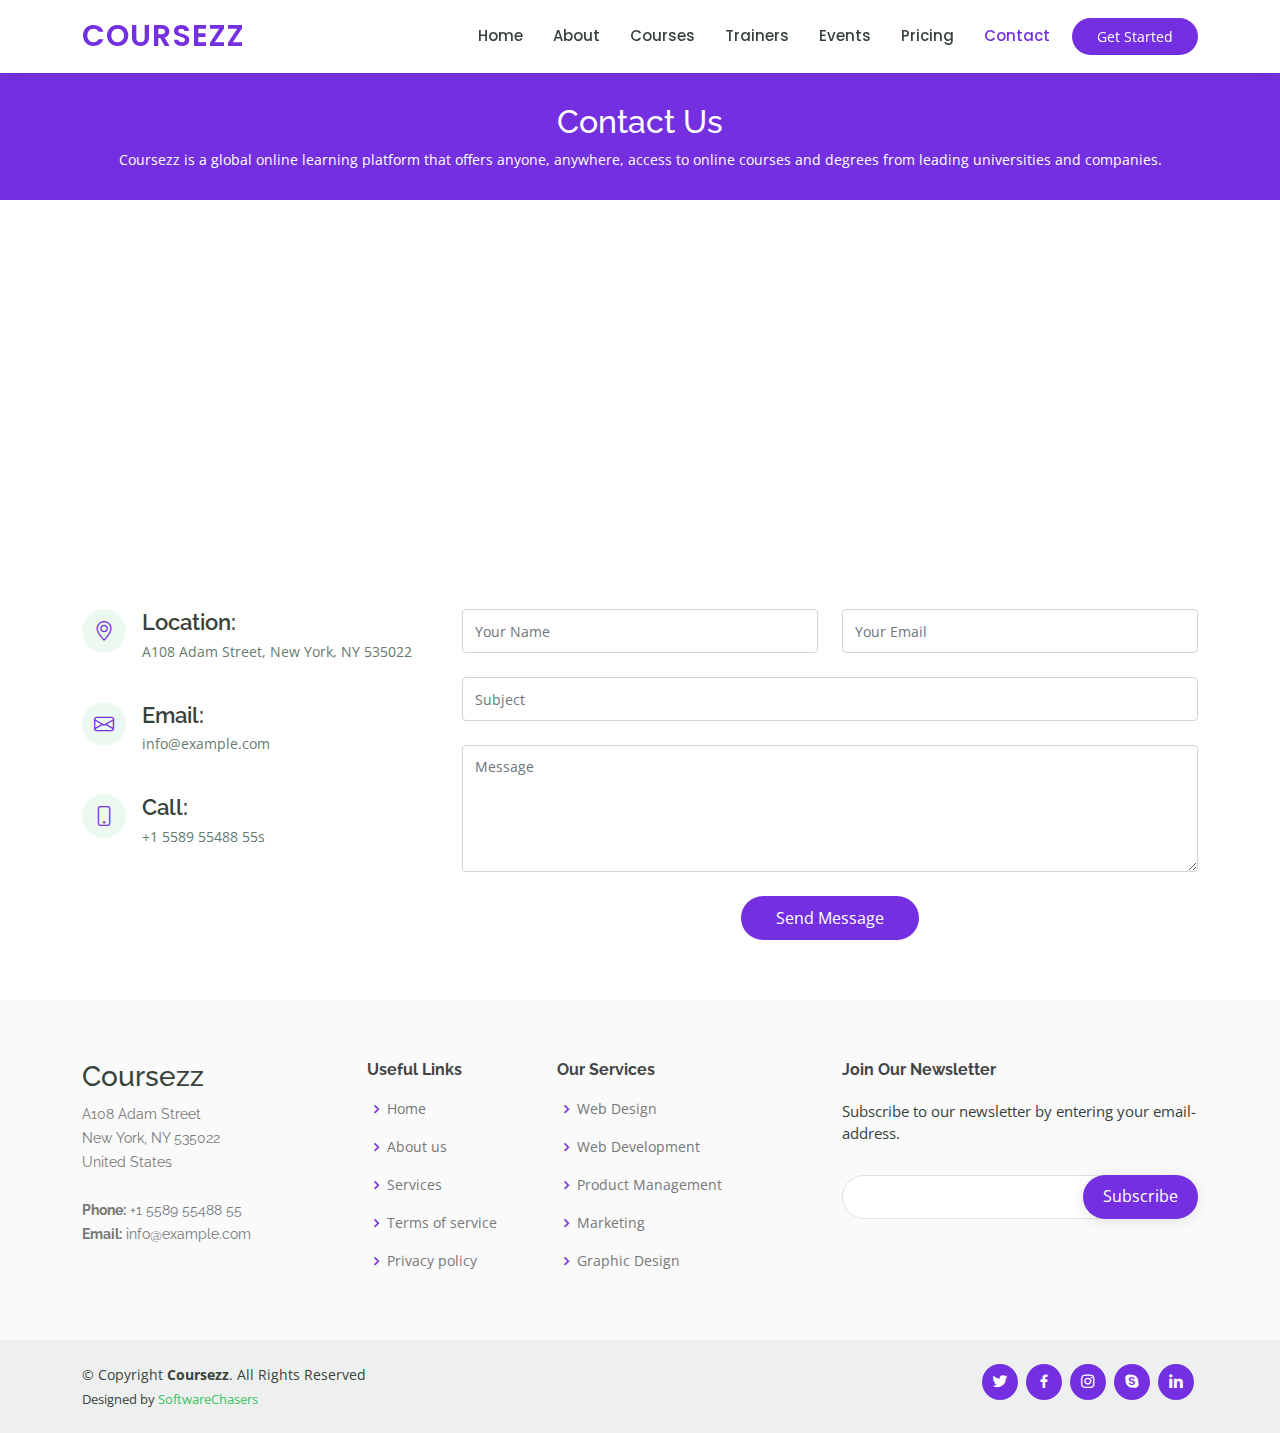
<file: contact.html>
<!DOCTYPE html>
<html lang="en">

<head>
  <meta charset="utf-8">
  <meta content="width=device-width, initial-scale=1.0" name="viewport">

  <title>Contact - Coursezz</title>
  <meta content="" name="description">
  <meta content="" name="keywords">

  <!-- Favicons -->
  <link href="assets/img/Logo1.png" rel="icon">
  <link href="assets/img/Logo1.png" rel="apple-touch-icon">

  <!-- Google Fonts -->
  <link href="https://fonts.googleapis.com/css?family=Open+Sans:300,300i,400,400i,600,600i,700,700i|Raleway:300,300i,400,400i,500,500i,600,600i,700,700i|Poppins:300,300i,400,400i,500,500i,600,600i,700,700i" rel="stylesheet">

  <!-- Vendor CSS Files -->
  <link href="assets/vendor/animate.css/animate.min.css" rel="stylesheet">
  <link href="assets/vendor/aos/aos.css" rel="stylesheet">
  <link href="assets/vendor/bootstrap/css/bootstrap.min.css" rel="stylesheet">
  <link href="assets/vendor/bootstrap-icons/bootstrap-icons.css" rel="stylesheet">
  <link href="assets/vendor/boxicons/css/boxicons.min.css" rel="stylesheet">
  <link href="assets/vendor/remixicon/remixicon.css" rel="stylesheet">
  <link href="assets/vendor/swiper/swiper-bundle.min.css" rel="stylesheet">

  <!-- Template Main CSS File -->
  <link href="assets/css/style.css" rel="stylesheet">

  <!-- =======================================================
  * Template Name: Coursezz - v4.10.0
  * Template URL: https://bootstrapmade.com/Coursezz-free-education-bootstrap-theme/
  * Author: BootstrapMade.com
  * License: https://bootstrapmade.com/license/
  ======================================================== -->
</head>

<body>

  <!-- ======= Header ======= -->
  <header id="header" class="fixed-top">
    <div class="container d-flex align-items-center">

      <h1 class="logo me-auto"><a href="index.html">Coursezz</a></h1>
      <!-- Uncomment below if you prefer to use an image logo -->
      <!-- <a href="index.html" class="logo me-auto"><img src="assets/img/logo.png" alt="" class="img-fluid"></a>-->

      <nav id="navbar" class="navbar order-last order-lg-0">
        <ul>
          <li><a href="index.html">Home</a></li>
          <li><a href="about.html">About</a></li>
          <li><a href="courses.html">Courses</a></li>
          <li><a href="trainers.html">Trainers</a></li>
          <li><a href="events.html">Events</a></li>
          <li><a href="pricing.html">Pricing</a></li>

          <li><a class="active" href="contact.html">Contact</a></li>
        </ul>
        <i class="bi bi-list mobile-nav-toggle"></i>
      </nav><!-- .navbar -->

      <a href="courses.html" class="get-started-btn">Get Started</a>

    </div>
  </header><!-- End Header -->

  <main id="main">

    <!-- ======= Breadcrumbs ======= -->
    <div class="breadcrumbs" data-aos="fade-in">
      <div class="container">
        <h2>Contact Us</h2>
        <p>Coursezz is a global online learning platform that offers anyone, anywhere, access to online courses and degrees from leading universities and companies. </p>
      </div>
    </div><!-- End Breadcrumbs -->

    <!-- ======= Contact Section ======= -->
    <section id="contact" class="contact">
      <div data-aos="fade-up">
        <iframe style="border:0; width: 100%; height: 350px;" src="https://www.google.com/maps/embed?pb=!1m14!1m8!1m3!1d12097.433213460943!2d-74.0062269!3d40.7101282!3m2!1i1024!2i768!4f13.1!3m3!1m2!1s0x0%3A0xb89d1fe6bc499443!2sDowntown+Conference+Center!5e0!3m2!1smk!2sbg!4v1539943755621" frameborder="0" allowfullscreen></iframe>
      </div>

      <div class="container" data-aos="fade-up">

        <div class="row mt-5">

          <div class="col-lg-4">
            <div class="info">
              <div class="address">
                <i class="bi bi-geo-alt"></i>
                <h4>Location:</h4>
                <p>A108 Adam Street, New York, NY 535022</p>
              </div>

              <div class="email">
                <i class="bi bi-envelope"></i>
                <h4>Email:</h4>
                <p>info@example.com</p>
              </div>

              <div class="phone">
                <i class="bi bi-phone"></i>
                <h4>Call:</h4>
                <p>+1 5589 55488 55s</p>
              </div>

            </div>

          </div>

          <div class="col-lg-8 mt-5 mt-lg-0">

            <form action="forms/contact.php" method="post" role="form" class="php-email-form">
              <div class="row">
                <div class="col-md-6 form-group">
                  <input type="text" name="name" class="form-control" id="name" placeholder="Your Name" required>
                </div>
                <div class="col-md-6 form-group mt-3 mt-md-0">
                  <input type="email" class="form-control" name="email" id="email" placeholder="Your Email" required>
                </div>
              </div>
              <div class="form-group mt-3">
                <input type="text" class="form-control" name="subject" id="subject" placeholder="Subject" required>
              </div>
              <div class="form-group mt-3">
                <textarea class="form-control" name="message" rows="5" placeholder="Message" required></textarea>
              </div>
              <div class="my-3">
                <div class="loading">Loading</div>
                <div class="error-message"></div>
                <div class="sent-message">Your message has been sent. Thank you!</div>
              </div>
              <div class="text-center"><button type="submit">Send Message</button></div>
            </form>

          </div>

        </div>

      </div>
    </section><!-- End Contact Section -->

  </main><!-- End #main -->

  <!-- ======= Footer ======= -->
  <footer id="footer">

    <div class="footer-top">
      <div class="container">
        <div class="row">

          <div class="col-lg-3 col-md-6 footer-contact">
            <h3>Coursezz</h3>
            <p>
              A108 Adam Street <br>
              New York, NY 535022<br>
              United States <br><br>
              <strong>Phone:</strong> +1 5589 55488 55<br>
              <strong>Email:</strong> info@example.com<br>
            </p>
          </div>

          <div class="col-lg-2 col-md-6 footer-links">
            <h4>Useful Links</h4>
            <ul>
              <li><i class="bx bx-chevron-right"></i> <a href="#">Home</a></li>
              <li><i class="bx bx-chevron-right"></i> <a href="#">About us</a></li>
              <li><i class="bx bx-chevron-right"></i> <a href="#">Services</a></li>
              <li><i class="bx bx-chevron-right"></i> <a href="#">Terms of service</a></li>
              <li><i class="bx bx-chevron-right"></i> <a href="#">Privacy policy</a></li>
            </ul>
          </div>

          <div class="col-lg-3 col-md-6 footer-links">
            <h4>Our Services</h4>
            <ul>
              <li><i class="bx bx-chevron-right"></i> <a href="#">Web Design</a></li>
              <li><i class="bx bx-chevron-right"></i> <a href="#">Web Development</a></li>
              <li><i class="bx bx-chevron-right"></i> <a href="#">Product Management</a></li>
              <li><i class="bx bx-chevron-right"></i> <a href="#">Marketing</a></li>
              <li><i class="bx bx-chevron-right"></i> <a href="#">Graphic Design</a></li>
            </ul>
          </div>

          <div class="col-lg-4 col-md-6 footer-newsletter">
            <h4>Join Our Newsletter</h4>
            <p>Subscribe to our newsletter by entering your email-address.</p>
            <form action="" method="post">
              <input type="email" name="email"><input type="submit" value="Subscribe">
            </form>
          </div>

        </div>
      </div>
    </div>

    <div class="container d-md-flex py-4">

      <div class="me-md-auto text-center text-md-start">
        <div class="copyright">
          &copy; Copyright <strong><span>Coursezz</span></strong>. All Rights Reserved
        </div>
        <div class="credits">

          Designed by <a href="https://.com/">SoftwareChasers</a>
        </div>
      </div>
      <div class="social-links text-center text-md-right pt-3 pt-md-0">
        <a href="#" class="twitter"><i class="bx bxl-twitter"></i></a>
        <a href="#" class="facebook"><i class="bx bxl-facebook"></i></a>
        <a href="#" class="instagram"><i class="bx bxl-instagram"></i></a>
        <a href="#" class="google-plus"><i class="bx bxl-skype"></i></a>
        <a href="#" class="linkedin"><i class="bx bxl-linkedin"></i></a>
      </div>
    </div>
  </footer><!-- End Footer -->

  <div id="preloader"></div>
  <a href="#" class="back-to-top d-flex align-items-center justify-content-center"><i class="bi bi-arrow-up-short"></i></a>

  <!-- Vendor JS Files -->
  <script src="assets/vendor/purecounter/purecounter_vanilla.js"></script>
  <script src="assets/vendor/aos/aos.js"></script>
  <script src="assets/vendor/bootstrap/js/bootstrap.bundle.min.js"></script>
  <script src="assets/vendor/swiper/swiper-bundle.min.js"></script>
  <script src="assets/vendor/php-email-form/validate.js"></script>

  <!-- Template Main JS File -->
  <script src="assets/js/main.js"></script>

</body>

</html>
</file>
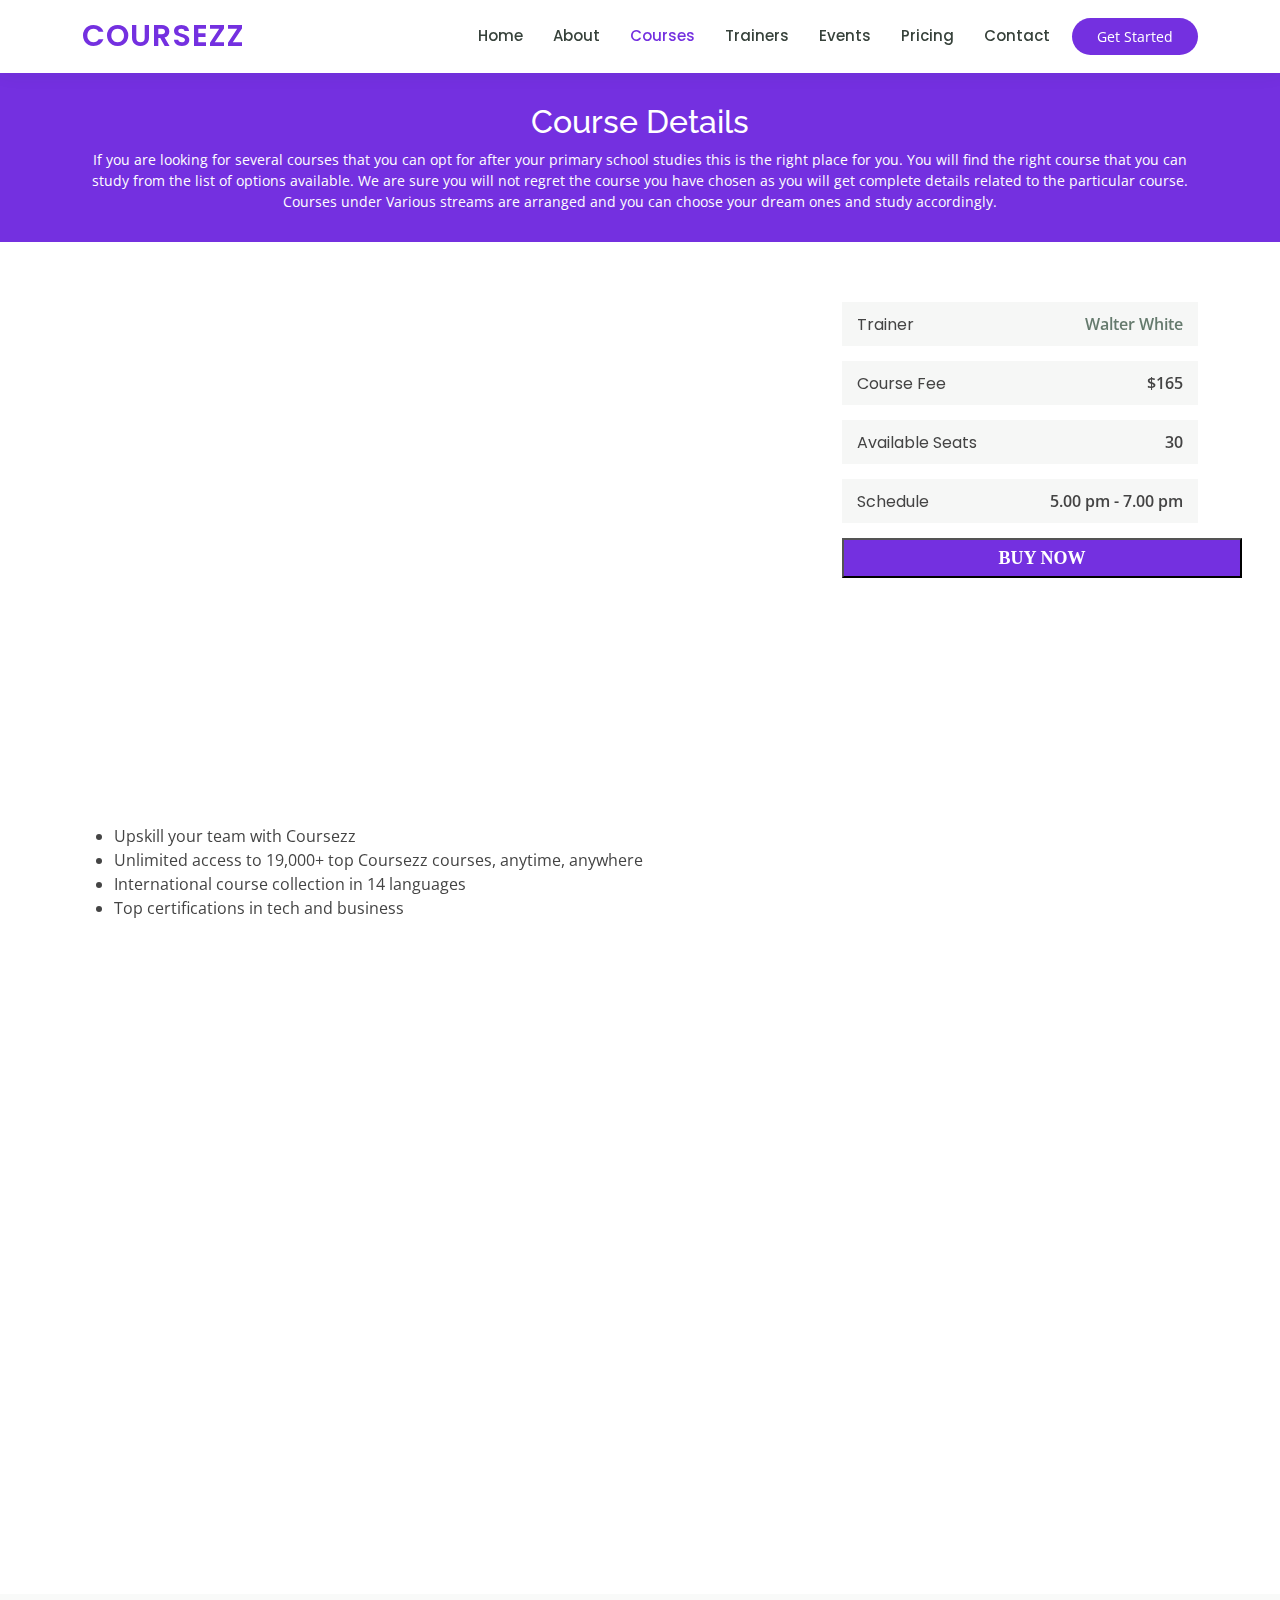
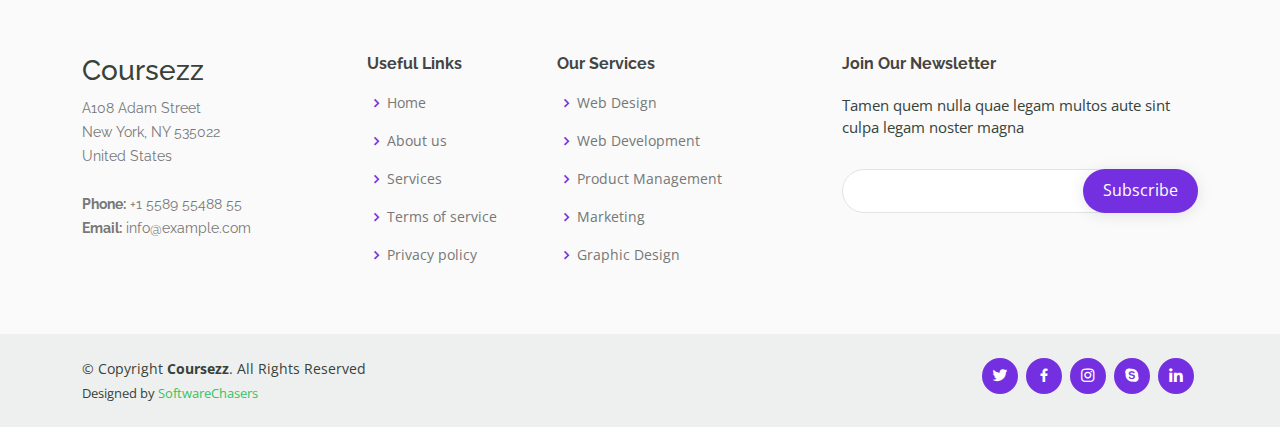
<file: course-details.html>
<!DOCTYPE html>
<html lang="en">

<head>
  <meta charset="utf-8">
  <meta content="width=device-width, initial-scale=1.0" name="viewport">

  <title>Course Details - Coursezz</title>
  <meta content="" name="description">
  <meta content="" name="keywords">

  <!-- Favicons -->
  <link href="assets/img/favicon.png" rel="icon">
  <link href="assets/img/apple-touch-icon.png" rel="apple-touch-icon">

  <!-- Google Fonts -->
  <link
    href="https://fonts.googleapis.com/css?family=Open+Sans:300,300i,400,400i,600,600i,700,700i|Raleway:300,300i,400,400i,500,500i,600,600i,700,700i|Poppins:300,300i,400,400i,500,500i,600,600i,700,700i"
    rel="stylesheet">

  <!-- Vendor CSS Files -->
  <link href="assets/vendor/animate.css/animate.min.css" rel="stylesheet">
  <link href="assets/vendor/aos/aos.css" rel="stylesheet">
  <link href="assets/vendor/bootstrap/css/bootstrap.min.css" rel="stylesheet">
  <link href="assets/vendor/bootstrap-icons/bootstrap-icons.css" rel="stylesheet">
  <link href="assets/vendor/boxicons/css/boxicons.min.css" rel="stylesheet">
  <link href="assets/vendor/remixicon/remixicon.css" rel="stylesheet">
  <link href="assets/vendor/swiper/swiper-bundle.min.css" rel="stylesheet">

  <!-- Template Main CSS File -->
  <link href="assets/css/style.css" rel="stylesheet">

  <!-- =======================================================
  * Template Name: Coursezz - v4.10.0
  * Template URL: https://bootstrapmade.com/Coursezz-free-education-bootstrap-theme/
  * Author: BootstrapMade.com
  * License: https://bootstrapmade.com/license/
  ======================================================== -->
</head>

<body>

  <!-- ======= Header ======= -->
  <header id="header" class="fixed-top">
    <div class="container d-flex align-items-center">

      <h1 class="logo me-auto"><a href="index.html">Coursezz</a></h1>
      <!-- Uncomment below if you prefer to use an image logo -->
      <!-- <a href="index.html" class="logo me-auto"><img src="assets/img/logo.png" alt="" class="img-fluid"></a>-->

      <nav id="navbar" class="navbar order-last order-lg-0">
        <ul>
          <li><a href="index.html">Home</a></li>
          <li><a href="about.html">About</a></li>
          <li><a class="active" href="courses.html">Courses</a></li>
          <li><a href="trainers.html">Trainers</a></li>
          <li><a href="events.html">Events</a></li>
          <li><a href="pricing.html">Pricing</a></li>

         
          <li><a href="contact.html">Contact</a></li>
        </ul>
        <i class="bi bi-list mobile-nav-toggle"></i>
      </nav><!-- .navbar -->

      <a href="courses.html" class="get-started-btn">Get Started</a>

    </div>
  </header><!-- End Header -->

  <main id="main">

    <!-- ======= Breadcrumbs ======= -->
    <div class="breadcrumbs" data-aos="fade-in">
      <div class="container">
        <h2>Course Details</h2>
        <p>If you are looking for several courses that you can opt for after your primary school studies this is the
          right place for you. You will find the right course that you can study from the list of options available. We
          are sure you will not regret the course you have chosen as you will get complete details related to the
          particular course. Courses under Various streams are arranged and you can choose your dream ones and study
          accordingly.</p>
      </div>
    </div><!-- End Breadcrumbs -->

    <!-- ======= Cource Details Section ======= -->
    <section id="course-details" class="course-details">
      <div class="container" data-aos="fade-up">

        <div class="row">
          <div class="col-lg-8">
            <iframe width="750" height="500" src="https://www.youtube.com/embed/YLpCPo0FDtE"
              title="YouTube video player" frameborder="0"
              allow="accelerometer; autoplay; clipboard-write; encrypted-media; gyroscope; picture-in-picture; web-share"
              allowfullscreen></iframe>
              <p>
              <ul>
                <li>Upskill your team with Coursezz</li>
                <li>Unlimited access to 19,000+ top Coursezz courses, anytime, anywhere</li>
                <li>International course collection in 14 languages</li>
                <li>Top certifications in tech and business</li>
              </ul>
              </p>
          </div>
          <div class="col-lg-4">

            <div class="course-info d-flex justify-content-between align-items-center">
              <h5>Trainer</h5>
              <p><a href="#">Walter White</a></p>
            </div>

            <div class="course-info d-flex justify-content-between align-items-center">
              <h5>Course Fee</h5>
              <p>$165</p>
            </div>

            <div class="course-info d-flex justify-content-between align-items-center">
              <h5>Available Seats</h5>
              <p>30</p>
            </div>

            <div class="course-info d-flex justify-content-between align-items-center">
              <h5>Schedule</h5>
              <p>5.00 pm - 7.00 pm</p>
            </div>
            
              
            <a id="colorpay"href="paymentgateway.html"><button class="paycolor" width ="100px">BUY NOW</button></a>
          </div>

          </div>
        </div>

      </div>
    </section><!-- End Cource Details Section -->

    <!-- ======= Cource Details Tabs Section ======= -->
    <section id="cource-details-tabs" class="cource-details-tabs">
      <div class="container" data-aos="fade-up">

        <div class="row">
          <div class="col-lg-3">
            <ul class="nav nav-tabs flex-column">
              <li class="nav-item">
                <a class="nav-link active show" data-bs-toggle="tab" href="#tab-1">Teach</a>
              </li>
              <li class="nav-item">
                <a class="nav-link" data-bs-toggle="tab" href="#tab-2">Featured Topics</a>
              </li>

            </ul>
          </div>
          <div class="col-lg-9 mt-4 mt-lg-0">
            <div class="tab-content">
              <div class="tab-pane active show" id="tab-1">
                <div class="row">
                  <div class="col-lg-8 details order-2 order-lg-1">
                    <h3 style="background-color: rgb(255, 255, 255);  text-decoration-color: aliceblue;" width="2px">
                      Start Teaching Today</h3>
                    <p class="fst-italic">Become an instructor
                      Instructors from around the world teach millions of students on Udemy. We provide the tools and
                      skills to teach what you love.
                    </p>
                   
                  </div>
                  <div class="col-lg-4 text-center order-1 order-lg-2">
                    <img src="assets/img/course-details-tab-1.png" alt="" class="img-fluid">
                  </div>
                </div>
              </div>
              <div class="tab-pane" id="tab-2">
                <div class="row">
                  <div class="col-lg-8 details order-2 order-lg-1">
                    <h3>Featured Topics</h3>
                    <p class="fst-italic">Featured topics by category
                    <ol>
                      <h4>Development</h4>
                    </ol>
                    <li>Python-36,354,994 students
                    </li>
                    <li>Web Development-11,415,615 students</li>

                    <li>achine Learning-7,070,015 students</li>
                    <hr width="400px">

                    <ol>
                      <h4>Business</h4>
                    </ol>
                    <li>Financial Analysis-1,195,282 students</li>
                    <li>SQL-5,977,561 students</li>
                    <li>PMP-1,733,398 students</li>
                    <hr width="400px">
                    <ol>
                      <h4>IT and Software</h4>
                    </ol>
                    <li>AWS Certification-6,078,244 students</li>

                    <li>Ethical Hacking-10,931,066 students</li>
                    <li>Cyber Security-3,998,037 students</li>
                    <hr width="400px">
                    <ol>
                      <h4>Design</h4>
                    </ol>
                    <li>Photoshop-10,909,736 students</li>

                    <li>Graphic Design-3,381,052 students</li>

                    <li>Drawing-2,410,849 students</li>
                    </p>
                  </div>
                  <div class="col-lg-4 text-center order-1 order-lg-2">
                    <img src="assets/img/course-details-tab-2.png" alt="" class="img-fluid">
                  </div>
                </div>
              </div>

              <div class="col-lg-4 text-center order-1 order-lg-2">
                <img src="assets/img/course-details-tab-5.png" alt="" class="img-fluid">
              </div>
            </div>
          </div>
        </div>
      </div>
      </div>

      </div>
    </section><!-- End Cource Details Tabs Section -->

  </main><!-- End #main -->

  <!-- ======= Footer ======= -->
  <footer id="footer">

    <div class="footer-top">
      <div class="container">
        <div class="row">

          <div class="col-lg-3 col-md-6 footer-contact">
            <h3>Coursezz</h3>
            <p>
              A108 Adam Street <br>
              New York, NY 535022<br>
              United States <br><br>
              <strong>Phone:</strong> +1 5589 55488 55<br>
              <strong>Email:</strong> info@example.com<br>
            </p>
          </div>

          <div class="col-lg-2 col-md-6 footer-links">
            <h4>Useful Links</h4>
            <ul>
              <li><i class="bx bx-chevron-right"></i> <a href="#">Home</a></li>
              <li><i class="bx bx-chevron-right"></i> <a href="#">About us</a></li>
              <li><i class="bx bx-chevron-right"></i> <a href="#">Services</a></li>
              <li><i class="bx bx-chevron-right"></i> <a href="#">Terms of service</a></li>
              <li><i class="bx bx-chevron-right"></i> <a href="#">Privacy policy</a></li>
            </ul>
          </div>

          <div class="col-lg-3 col-md-6 footer-links">
            <h4>Our Services</h4>
            <ul>
              <li><i class="bx bx-chevron-right"></i> <a href="#">Web Design</a></li>
              <li><i class="bx bx-chevron-right"></i> <a href="#">Web Development</a></li>
              <li><i class="bx bx-chevron-right"></i> <a href="#">Product Management</a></li>
              <li><i class="bx bx-chevron-right"></i> <a href="#">Marketing</a></li>
              <li><i class="bx bx-chevron-right"></i> <a href="#">Graphic Design</a></li>
            </ul>
          </div>

          <div class="col-lg-4 col-md-6 footer-newsletter">
            <h4>Join Our Newsletter</h4>
            <p>Tamen quem nulla quae legam multos aute sint culpa legam noster magna</p>
            <form action="" method="post">
              <input type="email" name="email"><input type="submit" value="Subscribe">
            </form>
          </div>

        </div>
      </div>
    </div>

    <div class="container d-md-flex py-4">

      <div class="me-md-auto text-center text-md-start">
        <div class="copyright">
          &copy; Copyright <strong><span>Coursezz</span></strong>. All Rights Reserved
        </div>
        <div class="credits">
          
          Designed by <a href="">SoftwareChasers</a>
        </div>
      </div>
      <div class="social-links text-center text-md-right pt-3 pt-md-0">
        <a href="#" class="twitter"><i class="bx bxl-twitter"></i></a>
        <a href="#" class="facebook"><i class="bx bxl-facebook"></i></a>
        <a href="#" class="instagram"><i class="bx bxl-instagram"></i></a>
        <a href="#" class="google-plus"><i class="bx bxl-skype"></i></a>
        <a href="#" class="linkedin"><i class="bx bxl-linkedin"></i></a>
      </div>
    </div>
  </footer><!-- End Footer -->

  <div id="preloader"></div>
  <a href="#" class="back-to-top d-flex align-items-center justify-content-center"><i
      class="bi bi-arrow-up-short"></i></a>

  <!-- Vendor JS Files -->
  <script src="assets/vendor/purecounter/purecounter_vanilla.js"></script>
  <script src="assets/vendor/aos/aos.js"></script>
  <script src="assets/vendor/bootstrap/js/bootstrap.bundle.min.js"></script>
  <script src="assets/vendor/swiper/swiper-bundle.min.js"></script>
  <script src="assets/vendor/php-email-form/validate.js"></script>

  <!-- Template Main JS File -->
  <script src="assets/js/main.js"></script>

</body>

</html>
</file>
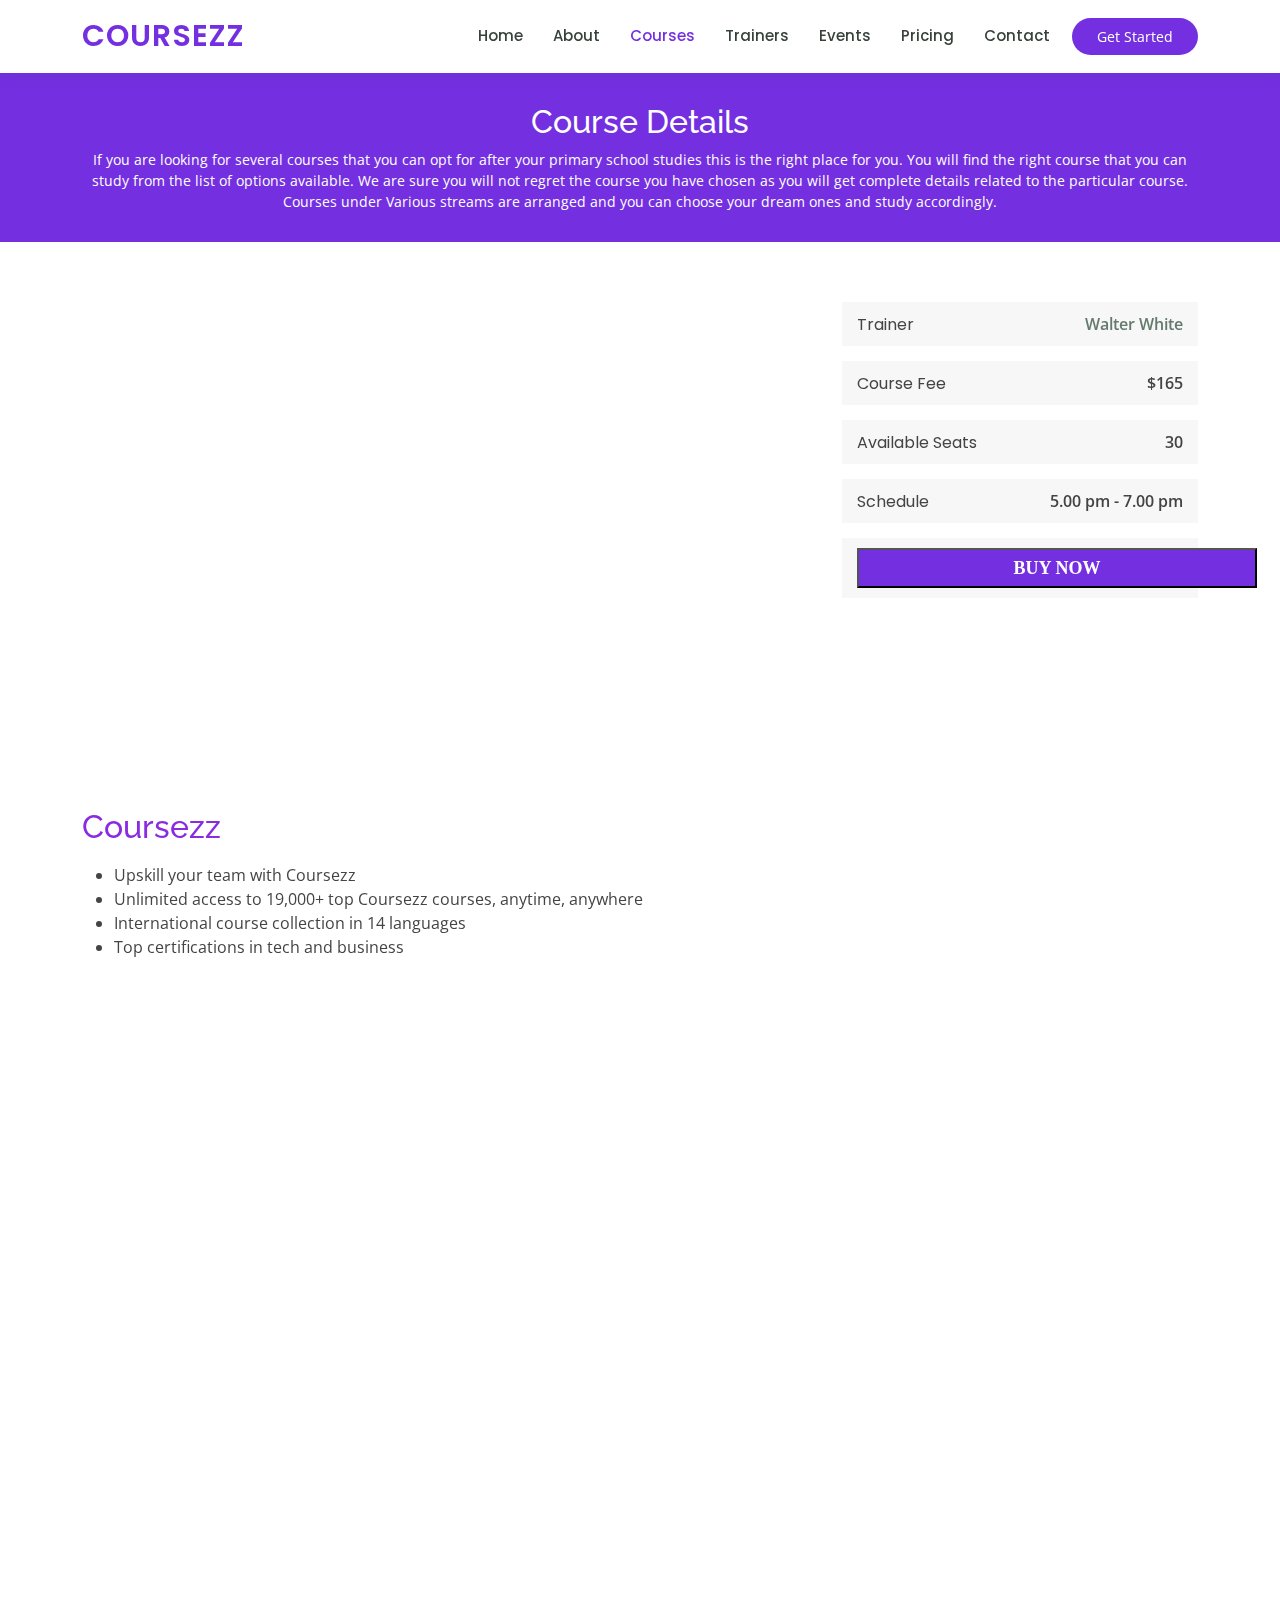
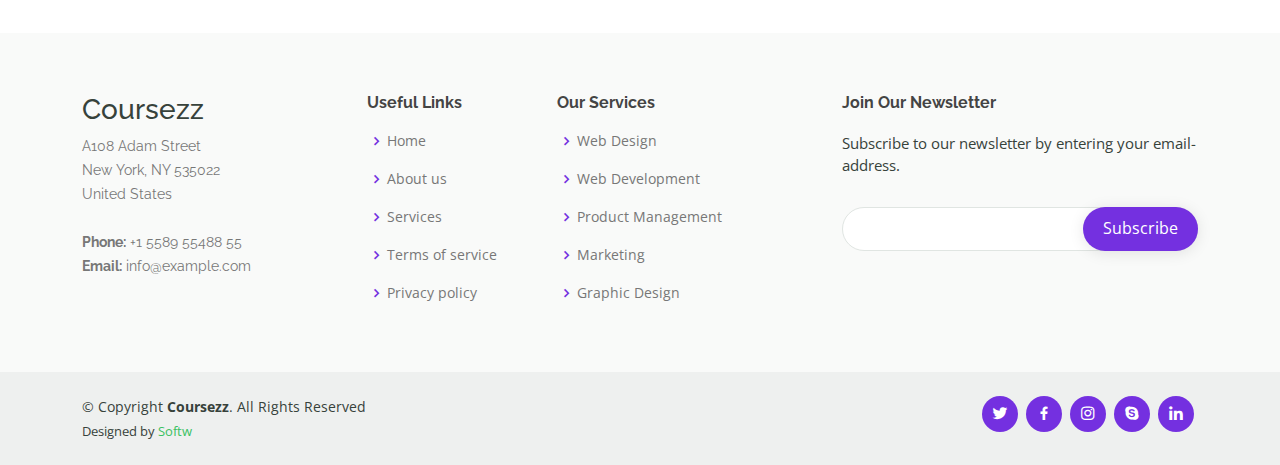
<file: course-details1.html>
<!DOCTYPE html>
<html lang="en">

<head>
  <meta charset="utf-8">
  <meta content="width=device-width, initial-scale=1.0" name="viewport">

  <title>Course Details - Coursezz</title>
  <meta content="" name="description">
  <meta content="" name="keywords">

  <!-- Favicons -->
  <link href="assets/Logo1.png" rel="icon">
  <link href="assets/img/Logo1.png" rel="apple-touch-icon">

  <!-- Google Fonts -->
  <link
    href="https://fonts.googleapis.com/css?family=Open+Sans:300,300i,400,400i,600,600i,700,700i|Raleway:300,300i,400,400i,500,500i,600,600i,700,700i|Poppins:300,300i,400,400i,500,500i,600,600i,700,700i"
    rel="stylesheet">

  <!-- Vendor CSS Files -->
  <link href="assets/vendor/animate.css/animate.min.css" rel="stylesheet">
  <link href="assets/vendor/aos/aos.css" rel="stylesheet">
  <link href="assets/vendor/bootstrap/css/bootstrap.min.css" rel="stylesheet">
  <link href="assets/vendor/bootstrap-icons/bootstrap-icons.css" rel="stylesheet">
  <link href="assets/vendor/boxicons/css/boxicons.min.css" rel="stylesheet">
  <link href="assets/vendor/remixicon/remixicon.css" rel="stylesheet">
  <link href="assets/vendor/swiper/swiper-bundle.min.css" rel="stylesheet">

  <!-- Template Main CSS File -->
  <link href="assets/css/style.css" rel="stylesheet">

  <!-- =======================================================
  * Template Name: Coursezz - v4.10.0
  * Template URL: https://bootstrapmade.com/Coursezz-free-education-bootstrap-theme/
  * Author: BootstrapMade.com
  * License: https://bootstrapmade.com/license/
  ======================================================== -->
</head>

<body>
  
  <!-- ======= Header ======= -->
  <header id="header" class="fixed-top">
    <div class="container d-flex align-items-center">

      <h1 class="logo me-auto"><a href="index.html">Coursezz</a></h1>
      <!-- Uncomment below if you prefer to use an image logo -->
      <!-- <a href="index.html" class="logo me-auto"><img src="assets/img/logo.png" alt="" class="img-fluid"></a>-->

      <nav id="navbar" class="navbar order-last order-lg-0">
        <ul>
          <li><a href="index.html">Home</a></li>
          <li><a href="about.html">About</a></li>
          <li><a class="active" href="courses.html">Courses</a></li>
          <li><a href="trainers.html">Trainers</a></li>
          <li><a href="events.html">Events</a></li>
          <li><a href="pricing.html">Pricing</a></li>

          
          <li><a href="contact.html">Contact</a></li>
        </ul>
        <i class="bi bi-list mobile-nav-toggle"></i>
      </nav><!-- .navbar -->

      <a href="courses.html" class="get-started-btn">Get Started</a>

    </div>
  </header><!-- End Header -->

  <main id="main">

    <!-- ======= Breadcrumbs ======= -->
    <div class="breadcrumbs" data-aos="fade-in">
      <div class="container">
        <h2>Course Details</h2>
        <p>If you are looking for several courses that you can opt for after your primary school studies this is the
          right place for you. You will find the right course that you can study from the list of options available. We
          are sure you will not regret the course you have chosen as you will get complete details related to the
          particular course. Courses under Various streams are arranged and you can choose your dream ones and study
          accordingly.</p>
      </div>
    </div><!-- End Breadcrumbs -->

    <!-- ======= Cource Details Section ======= -->
    <section id="course-details" class="course-details">
      <div class="container" data-aos="fade-up">

        <div class="row">
          <div class="col-lg-8">
            <iframe width="750" height="500" src="https://www.youtube.com/embed/xsVTqzratPs"
                  title="YouTube video player" frameborder="0"
                  allow="accelerometer; autoplay; clipboard-write; encrypted-media; gyroscope; picture-in-picture; web-share"
                  allowfullscreen></iframe>
            <h2 style="color: blueviolet;">Coursezz</h2>
            <p>
            <ul>
              <li>Upskill your team with Coursezz</li>
              <li>Unlimited access to 19,000+ top Coursezz courses, anytime, anywhere</li>
              <li>International course collection in 14 languages</li>
              <li>Top certifications in tech and business</li>
            </ul>
            </p>
          </div>
          <div class="col-lg-4">

            <div class="course-info d-flex justify-content-between align-items-center">
              <h5>Trainer</h5>
              <p><a href="#">Walter White</a></p>
            </div>

            <div class="course-info d-flex justify-content-between align-items-center">
              <h5>Course Fee</h5>
              <p>$165</p>
            </div>

            <div class="course-info d-flex justify-content-between align-items-center">
              <h5>Available Seats</h5>
              <p>30</p>
            </div>

            <div class="course-info d-flex justify-content-between align-items-center">
              <h5>Schedule</h5>
              <p>5.00 pm - 7.00 pm</p>
            </div>
            <div class="course-info d-flex justify-content-between align-items-center">
              
              <a id="colorpay"href="paymentgateway.html"><button class="paycolor" width ="100px">BUY NOW</button></a>
            </div>

          </div>
        </div>

      </div>
    </section><!-- End Cource Details Section -->

    <!-- ======= Cource Details Tabs Section ======= -->
    <section id="cource-details-tabs" class="cource-details-tabs">
      <div class="container" data-aos="fade-up">

        <div class="row">
          <div class="col-lg-3">
            <ul class="nav nav-tabs flex-column">
              <li class="nav-item">
                <a class="nav-link active show" data-bs-toggle="tab" href="#tab-1">Teach</a>
              </li>
              <li class="nav-item">
                <a class="nav-link" data-bs-toggle="tab" href="#tab-2">Featured Topics</a>
              </li>

            </ul>
          </div>
          <div class="col-lg-9 mt-4 mt-lg-0">
            <div class="tab-content">
              <div class="tab-pane active show" id="tab-1">
                <div class="row">
                  <div class="col-lg-8 details order-2 order-lg-1">
                    <h3 style="background-color: rgb(255, 255, 255);  text-decoration-color: aliceblue;" width="2px">
                      Start Teaching Today</h3>
                    <p class="fst-italic">Become an instructor
                      Instructors from around the world teach millions of students on Udemy. We provide the tools and
                      skills to teach what you love.
                    </p>
                   
                  </div>
                  <div class="col-lg-4 text-center order-1 order-lg-2">
                    <img src="assets/img/course-details-tab-1.png" alt="" class="img-fluid">
                  </div>
                </div>
              </div>
              <div class="tab-pane" id="tab-2">
                <div class="row">
                  <div class="col-lg-8 details order-2 order-lg-1">
                    <h3>Featured Topics</h3>
                    <p class="fst-italic">Featured topics by category
                    <ol>
                      <h4>Development</h4>
                    </ol>
                    <li>Python-36,354,994 students
                    </li>
                    <li>Web Development-11,415,615 students</li>

                    <li>achine Learning-7,070,015 students</li>
                    <hr width="400px">

                    <ol>
                      <h4>Business</h4>
                    </ol>
                    <li>Financial Analysis-1,195,282 students</li>
                    <li>SQL-5,977,561 students</li>
                    <li>PMP-1,733,398 students</li>
                    <hr width="400px">
                    <ol>
                      <h4>IT and Software</h4>
                    </ol>
                    <li>AWS Certification-6,078,244 students</li>

                    <li>Ethical Hacking-10,931,066 students</li>
                    <li>Cyber Security-3,998,037 students</li>
                    <hr width="400px">
                    <ol>
                      <h4>Design</h4>
                    </ol>
                    <li>Photoshop-10,909,736 students</li>

                    <li>Graphic Design-3,381,052 students</li>

                    <li>Drawing-2,410,849 students</li>
                    </p>
                  </div>
                  <div class="col-lg-4 text-center order-1 order-lg-2">
                    <img src="assets/img/course-details-tab-2.png" alt="" class="img-fluid">
                  </div>
                </div>
              </div>

              <div class="col-lg-4 text-center order-1 order-lg-2">
                <img src="assets/img/course-details-tab-5.png" alt="" class="img-fluid">
              </div>
            </div>
          </div>
        </div>
      </div>
      </div>

      </div>
    </section><!-- End Cource Details Tabs Section -->

  </main><!-- End #main -->

  <!-- ======= Footer ======= -->
  <footer id="footer">

    <div class="footer-top">
      <div class="container">
        <div class="row">

          <div class="col-lg-3 col-md-6 footer-contact">
            <h3>Coursezz</h3>
            <p>
              A108 Adam Street <br>
              New York, NY 535022<br>
              United States <br><br>
              <strong>Phone:</strong> +1 5589 55488 55<br>
              <strong>Email:</strong> info@example.com<br>
            </p>
          </div>

          <div class="col-lg-2 col-md-6 footer-links">
            <h4>Useful Links</h4>
            <ul>
              <li><i class="bx bx-chevron-right"></i> <a href="#">Home</a></li>
              <li><i class="bx bx-chevron-right"></i> <a href="#">About us</a></li>
              <li><i class="bx bx-chevron-right"></i> <a href="#">Services</a></li>
              <li><i class="bx bx-chevron-right"></i> <a href="#">Terms of service</a></li>
              <li><i class="bx bx-chevron-right"></i> <a href="#">Privacy policy</a></li>
            </ul>
          </div>

          <div class="col-lg-3 col-md-6 footer-links">
            <h4>Our Services</h4>
            <ul>
              <li><i class="bx bx-chevron-right"></i> <a href="#">Web Design</a></li>
              <li><i class="bx bx-chevron-right"></i> <a href="#">Web Development</a></li>
              <li><i class="bx bx-chevron-right"></i> <a href="#">Product Management</a></li>
              <li><i class="bx bx-chevron-right"></i> <a href="#">Marketing</a></li>
              <li><i class="bx bx-chevron-right"></i> <a href="#">Graphic Design</a></li>
            </ul>
          </div>

          <div class="col-lg-4 col-md-6 footer-newsletter">
            <h4>Join Our Newsletter</h4>
            <p>Subscribe to our newsletter by entering your email-address.</p>
            <form action="" method="post">
              <input type="email" name="email"><input type="submit" value="Subscribe">
            </form>
          </div>

        </div>
      </div>
    </div>

    <div class="container d-md-flex py-4">

      <div class="me-md-auto text-center text-md-start">
        <div class="copyright">
          &copy; Copyright <strong><span>Coursezz</span></strong>. All Rights Reserved
        </div>
        <div class="credits">
          <!-- All the links in the footer should remain intact. -->
          <!-- You can delete the links only if you purchased the pro version. -->
          <!-- Licensing information: https://bootstrapmade.com/license/ -->
          <!-- Purchase the pro version with working PHP/AJAX contact form: https://bootstrapmade.com/Coursezz-free-education-bootstrap-theme/ -->
          Designed by <a href="https://bootstrapmade.com/">Softw</a>
        </div>
      </div>
      <div class="social-links text-center text-md-right pt-3 pt-md-0">
        <a href="#" class="twitter"><i class="bx bxl-twitter"></i></a>
        <a href="#" class="facebook"><i class="bx bxl-facebook"></i></a>
        <a href="#" class="instagram"><i class="bx bxl-instagram"></i></a>
        <a href="#" class="google-plus"><i class="bx bxl-skype"></i></a>
        <a href="#" class="linkedin"><i class="bx bxl-linkedin"></i></a>
      </div>
    </div>
  </footer><!-- End Footer -->

  <div id="preloader"></div>
  <a href="#" class="back-to-top d-flex align-items-center justify-content-center"><i
      class="bi bi-arrow-up-short"></i></a>

  <!-- Vendor JS Files -->
  <script src="assets/vendor/purecounter/purecounter_vanilla.js"></script>
  <script src="assets/vendor/aos/aos.js"></script>
  <script src="assets/vendor/bootstrap/js/bootstrap.bundle.min.js"></script>
  <script src="assets/vendor/swiper/swiper-bundle.min.js"></script>
  <script src="assets/vendor/php-email-form/validate.js"></script>

  <!-- Template Main JS File -->
  <script src="assets/js/main.js"></script>

</body>

</html>
</file>
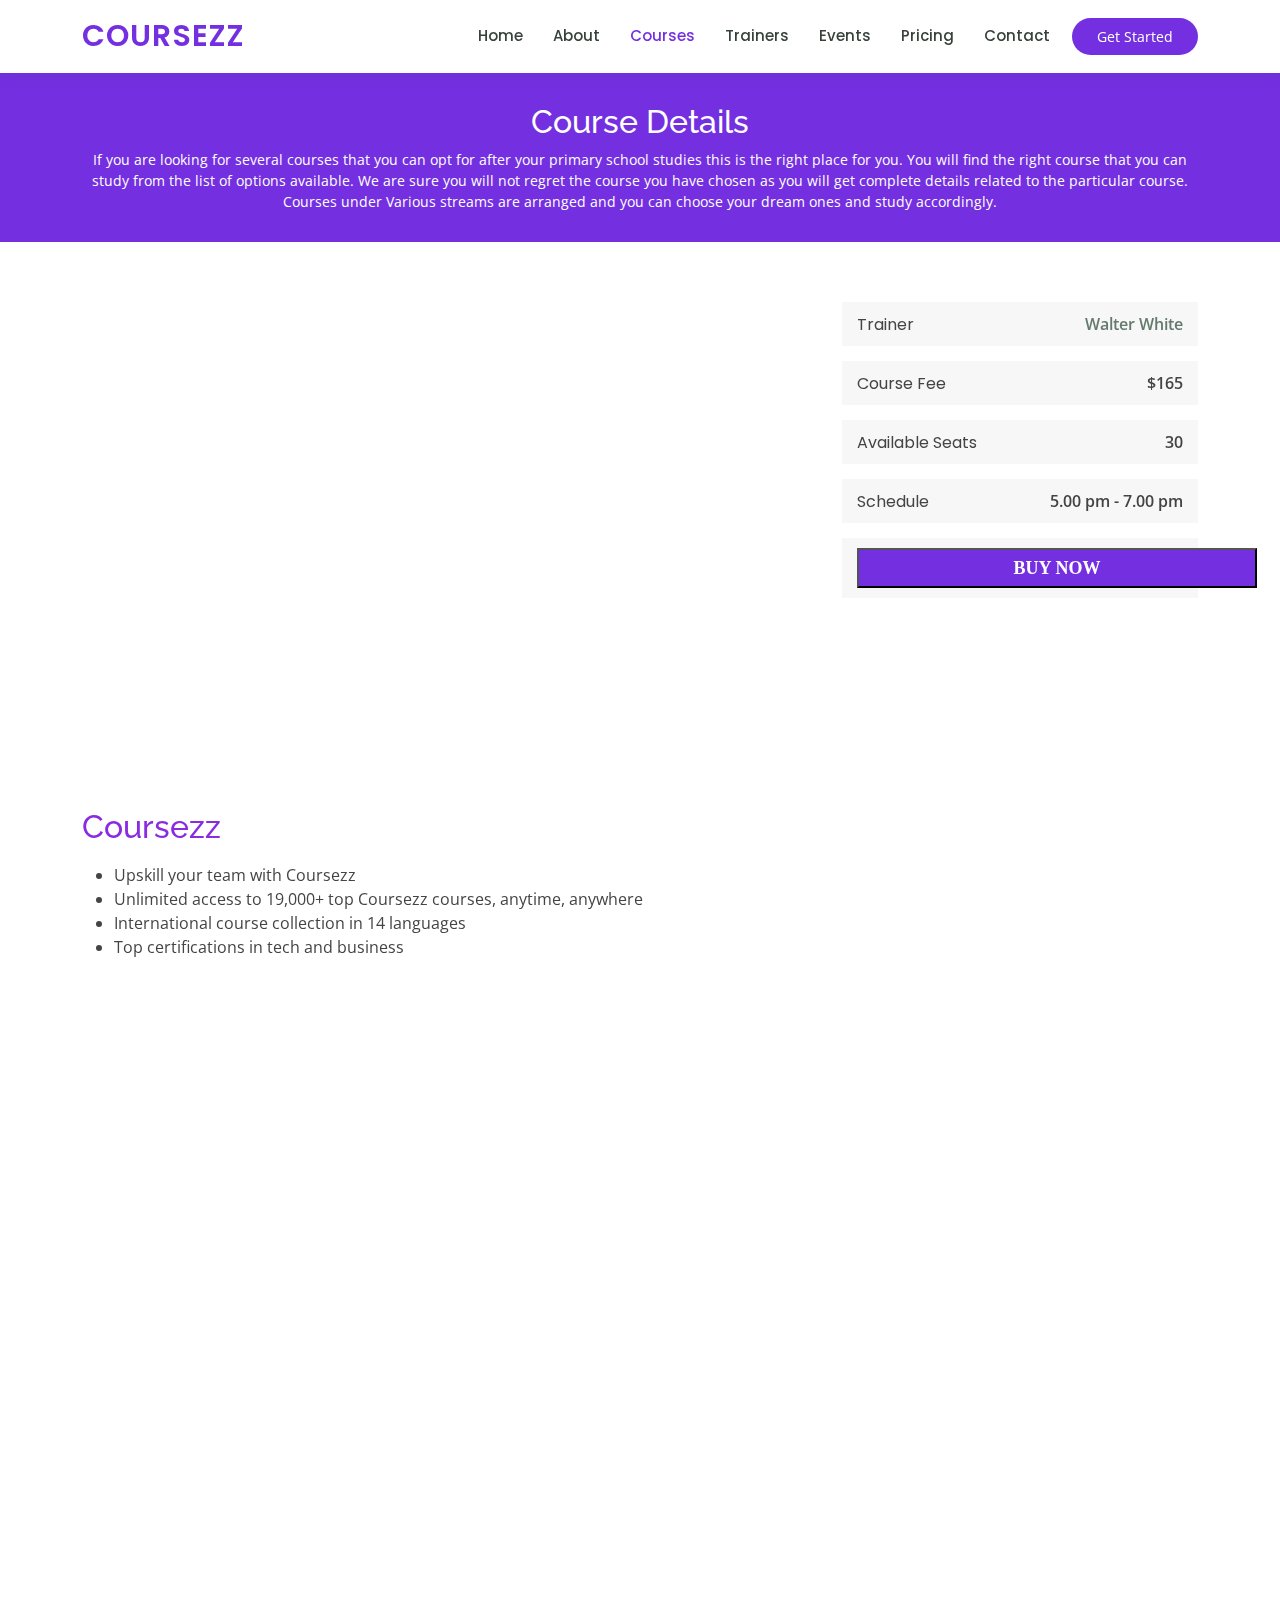
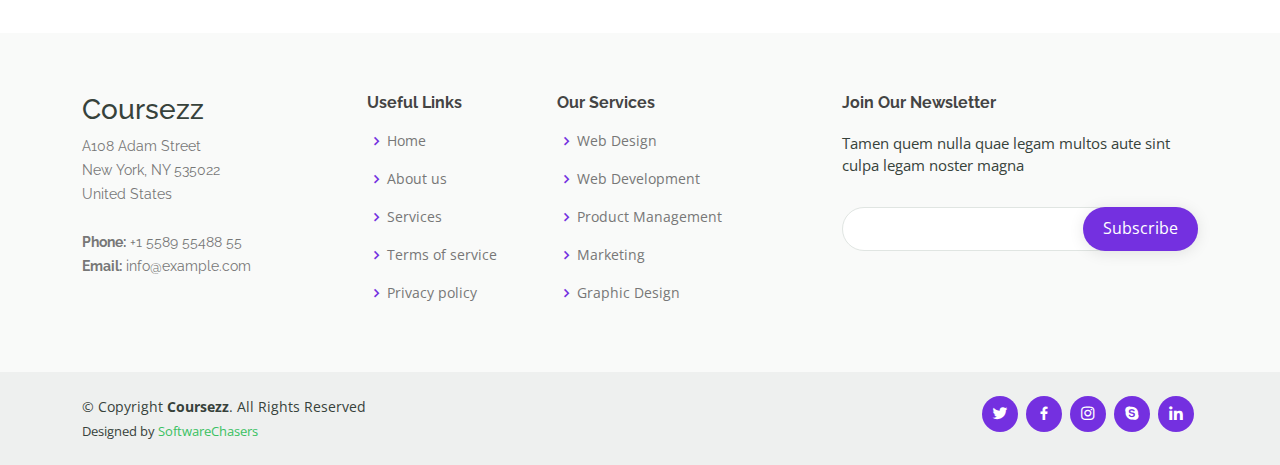
<file: course-details2.html>
<!DOCTYPE html>
<html lang="en">

<head>
    <meta charset="utf-8">
    <meta content="width=device-width, initial-scale=1.0" name="viewport">

    <title>Course Details - Coursezz</title>
    <meta content="" name="description">
    <meta content="" name="keywords">

    <!-- Favicons -->
    <link href="assets/img/favicon.png" rel="icon">
    <link href="assets/img/apple-touch-icon.png" rel="apple-touch-icon">

    <!-- Google Fonts -->
    <link
        href="https://fonts.googleapis.com/css?family=Open+Sans:300,300i,400,400i,600,600i,700,700i|Raleway:300,300i,400,400i,500,500i,600,600i,700,700i|Poppins:300,300i,400,400i,500,500i,600,600i,700,700i"
        rel="stylesheet">

    <!-- Vendor CSS Files -->
    <link href="assets/vendor/animate.css/animate.min.css" rel="stylesheet">
    <link href="assets/vendor/aos/aos.css" rel="stylesheet">
    <link href="assets/vendor/bootstrap/css/bootstrap.min.css" rel="stylesheet">
    <link href="assets/vendor/bootstrap-icons/bootstrap-icons.css" rel="stylesheet">
    <link href="assets/vendor/boxicons/css/boxicons.min.css" rel="stylesheet">
    <link href="assets/vendor/remixicon/remixicon.css" rel="stylesheet">
    <link href="assets/vendor/swiper/swiper-bundle.min.css" rel="stylesheet">

    <!-- Template Main CSS File -->
    <link href="assets/css/style.css" rel="stylesheet">

    <!-- =======================================================
  * Template Name: Coursezz - v4.10.0
  * Template URL: https://bootstrapmade.com/Coursezz-free-education-bootstrap-theme/
  * Author: BootstrapMade.com
  * License: https://bootstrapmade.com/license/
  ======================================================== -->
</head>

<body>

    <!-- ======= Header ======= -->
    <header id="header" class="fixed-top">
        <div class="container d-flex align-items-center">

            <h1 class="logo me-auto"><a href="index.html">Coursezz</a></h1>
            <!-- Uncomment below if you prefer to use an image logo -->
            <!-- <a href="index.html" class="logo me-auto"><img src="assets/img/logo.png" alt="" class="img-fluid"></a>-->

            <nav id="navbar" class="navbar order-last order-lg-0">
                <ul>
                    <li><a href="index.html">Home</a></li>
                    <li><a href="about.html">About</a></li>
                    <li><a class="active" href="courses.html">Courses</a></li>
                    <li><a href="trainers.html">Trainers</a></li>
                    <li><a href="events.html">Events</a></li>
                    <li><a href="pricing.html">Pricing</a></li>

                    <li><a href="contact.html">Contact</a></li>
                </ul>
                <i class="bi bi-list mobile-nav-toggle"></i>
            </nav><!-- .navbar -->

            <a href="courses.html" class="get-started-btn">Get Started</a>

        </div>
    </header><!-- End Header -->

    <main id="main">

        <!-- ======= Breadcrumbs ======= -->
        <div class="breadcrumbs" data-aos="fade-in">
            <div class="container">
                <h2>Course Details</h2>
                <p>If you are looking for several courses that you can opt for after your primary school studies this is
                    the
                    right place for you. You will find the right course that you can study from the list of options
                    available. We
                    are sure you will not regret the course you have chosen as you will get complete details related to
                    the
                    particular course. Courses under Various streams are arranged and you can choose your dream ones and
                    study
                    accordingly.</p>
            </div>
        </div><!-- End Breadcrumbs -->

        <!-- ======= Cource Details Section ======= -->
        <section id="course-details" class="course-details">
            <div class="container" data-aos="fade-up">

                <div class="row">
                    <div class="col-lg-8">
                        <iframe width="750" height="500" src="https://www.youtube.com/embed/ts_HK-eufhM"
                            title="YouTube video player" frameborder="0"
                            allow="accelerometer; autoplay; clipboard-write; encrypted-media; gyroscope; picture-in-picture; web-share"
                            allowfullscreen></iframe>
                        <h2 style="color: blueviolet;">Coursezz</h2>
                        <p>
                        <ul>
                            <li>Upskill your team with Coursezz</li>
                            <li>Unlimited access to 19,000+ top Coursezz courses, anytime, anywhere</li>
                            <li>International course collection in 14 languages</li>
                            <li>Top certifications in tech and business</li>
                        </ul>
                        </p>
                    </div>
                    <div class="col-lg-4">

                        <div class="course-info d-flex justify-content-between align-items-center">
                            <h5>Trainer</h5>
                            <p><a href="#">Walter White</a></p>
                        </div>

                        <div class="course-info d-flex justify-content-between align-items-center">
                            <h5>Course Fee</h5>
                            <p>$165</p>
                        </div>

                        <div class="course-info d-flex justify-content-between align-items-center">
                            <h5>Available Seats</h5>
                            <p>30</p>
                        </div>

                        <div class="course-info d-flex justify-content-between align-items-center">
                            <h5>Schedule</h5>
                            <p>5.00 pm - 7.00 pm</p>
                        </div>
                        <div class="course-info d-flex justify-content-between align-items-center">
                            
                            <a id="colorpay"href="paymentgateway.html"><button class="paycolor" width ="100px">BUY NOW</button></a>
                        </div>

                    </div>
                </div>

            </div>
        </section><!-- End Cource Details Section -->

        <!-- ======= Cource Details Tabs Section ======= -->
        <section id="cource-details-tabs" class="cource-details-tabs">
            <div class="container" data-aos="fade-up">

                <div class="row">
                    <div class="col-lg-3">
                        <ul class="nav nav-tabs flex-column">
                            <li class="nav-item">
                                <a class="nav-link active show" data-bs-toggle="tab" href="#tab-1">Teach</a>
                            </li>
                            <li class="nav-item">
                                <a class="nav-link" data-bs-toggle="tab" href="#tab-2">Featured Topics</a>
                            </li>

                        </ul>
                    </div>
                    <div class="col-lg-9 mt-4 mt-lg-0">
                        <div class="tab-content">
                            <div class="tab-pane active show" id="tab-1">
                                <div class="row">
                                    <div class="col-lg-8 details order-2 order-lg-1">
                                        <h3 style="background-color: rgb(255, 255, 255);  text-decoration-color: aliceblue;"
                                            width="2px">
                                            Start Teaching Today</h3>
                                        <p class="fst-italic">Become an instructor
                                            Instructors from around the world teach millions of students on Udemy. We
                                            provide the tools and
                                            skills to teach what you love.
                                        </p>

                                    </div>
                                    <div class="col-lg-4 text-center order-1 order-lg-2">
                                        <img src="assets/img/course-details-tab-1.png" alt="" class="img-fluid">
                                    </div>
                                </div>
                            </div>
                            <div class="tab-pane" id="tab-2">
                                <div class="row">
                                    <div class="col-lg-8 details order-2 order-lg-1">
                                        <h3>Featured Topics</h3>
                                        <p class="fst-italic">Featured topics by category
                                        <ol>
                                            <h4>Development</h4>
                                        </ol>
                                        <li>Python-36,354,994 students
                                        </li>
                                        <li>Web Development-11,415,615 students</li>

                                        <li>achine Learning-7,070,015 students</li>
                                        <hr width="400px">

                                        <ol>
                                            <h4>Business</h4>
                                        </ol>
                                        <li>Financial Analysis-1,195,282 students</li>
                                        <li>SQL-5,977,561 students</li>
                                        <li>PMP-1,733,398 students</li>
                                        <hr width="400px">
                                        <ol>
                                            <h4>IT and Software</h4>
                                        </ol>
                                        <li>AWS Certification-6,078,244 students</li>

                                        <li>Ethical Hacking-10,931,066 students</li>
                                        <li>Cyber Security-3,998,037 students</li>
                                        <hr width="400px">
                                        <ol>
                                            <h4>Design</h4>
                                        </ol>
                                        <li>Photoshop-10,909,736 students</li>

                                        <li>Graphic Design-3,381,052 students</li>

                                        <li>Drawing-2,410,849 students</li>
                                        </p>
                                    </div>
                                    <div class="col-lg-4 text-center order-1 order-lg-2">
                                        <img src="assets/img/course-details-tab-2.png" alt="" class="img-fluid">
                                    </div>
                                </div>
                            </div>

                            <div class="col-lg-4 text-center order-1 order-lg-2">
                                <img src="assets/img/course-details-tab-5.png" alt="" class="img-fluid">
                            </div>
                        </div>
                    </div>
                </div>
            </div>
            </div>

            </div>
        </section><!-- End Cource Details Tabs Section -->

    </main><!-- End #main -->

    <!-- ======= Footer ======= -->
    <footer id="footer">

        <div class="footer-top">
            <div class="container">
                <div class="row">

                    <div class="col-lg-3 col-md-6 footer-contact">
                        <h3>Coursezz</h3>
                        <p>
                            A108 Adam Street <br>
                            New York, NY 535022<br>
                            United States <br><br>
                            <strong>Phone:</strong> +1 5589 55488 55<br>
                            <strong>Email:</strong> info@example.com<br>
                        </p>
                    </div>

                    <div class="col-lg-2 col-md-6 footer-links">
                        <h4>Useful Links</h4>
                        <ul>
                            <li><i class="bx bx-chevron-right"></i> <a href="#">Home</a></li>
                            <li><i class="bx bx-chevron-right"></i> <a href="#">About us</a></li>
                            <li><i class="bx bx-chevron-right"></i> <a href="#">Services</a></li>
                            <li><i class="bx bx-chevron-right"></i> <a href="#">Terms of service</a></li>
                            <li><i class="bx bx-chevron-right"></i> <a href="#">Privacy policy</a></li>
                        </ul>
                    </div>

                    <div class="col-lg-3 col-md-6 footer-links">
                        <h4>Our Services</h4>
                        <ul>
                            <li><i class="bx bx-chevron-right"></i> <a href="#">Web Design</a></li>
                            <li><i class="bx bx-chevron-right"></i> <a href="#">Web Development</a></li>
                            <li><i class="bx bx-chevron-right"></i> <a href="#">Product Management</a></li>
                            <li><i class="bx bx-chevron-right"></i> <a href="#">Marketing</a></li>
                            <li><i class="bx bx-chevron-right"></i> <a href="#">Graphic Design</a></li>
                        </ul>
                    </div>

                    <div class="col-lg-4 col-md-6 footer-newsletter">
                        <h4>Join Our Newsletter</h4>
                        <p>Tamen quem nulla quae legam multos aute sint culpa legam noster magna</p>
                        <form action="" method="post">
                            <input type="email" name="email"><input type="submit" value="Subscribe">
                        </form>
                    </div>

                </div>
            </div>
        </div>

        <div class="container d-md-flex py-4">

            <div class="me-md-auto text-center text-md-start">
                <div class="copyright">
                    &copy; Copyright <strong><span>Coursezz</span></strong>. All Rights Reserved
                </div>
                <div class="credits">
                    Designed by <a href="https://.com/">SoftwareChasers</a>
                </div>
            </div>
            <div class="social-links text-center text-md-right pt-3 pt-md-0">
                <a href="#" class="twitter"><i class="bx bxl-twitter"></i></a>
                <a href="#" class="facebook"><i class="bx bxl-facebook"></i></a>
                <a href="#" class="instagram"><i class="bx bxl-instagram"></i></a>
                <a href="#" class="google-plus"><i class="bx bxl-skype"></i></a>
                <a href="#" class="linkedin"><i class="bx bxl-linkedin"></i></a>
            </div>
        </div>
    </footer><!-- End Footer -->

    <div id="preloader"></div>
    <a href="#" class="back-to-top d-flex align-items-center justify-content-center"><i
            class="bi bi-arrow-up-short"></i></a>

    <!-- Vendor JS Files -->
    <script src="assets/vendor/purecounter/purecounter_vanilla.js"></script>
    <script src="assets/vendor/aos/aos.js"></script>
    <script src="assets/vendor/bootstrap/js/bootstrap.bundle.min.js"></script>
    <script src="assets/vendor/swiper/swiper-bundle.min.js"></script>
    <script src="assets/vendor/php-email-form/validate.js"></script>

    <!-- Template Main JS File -->
    <script src="assets/js/main.js"></script>

</body>

</html>
</file>
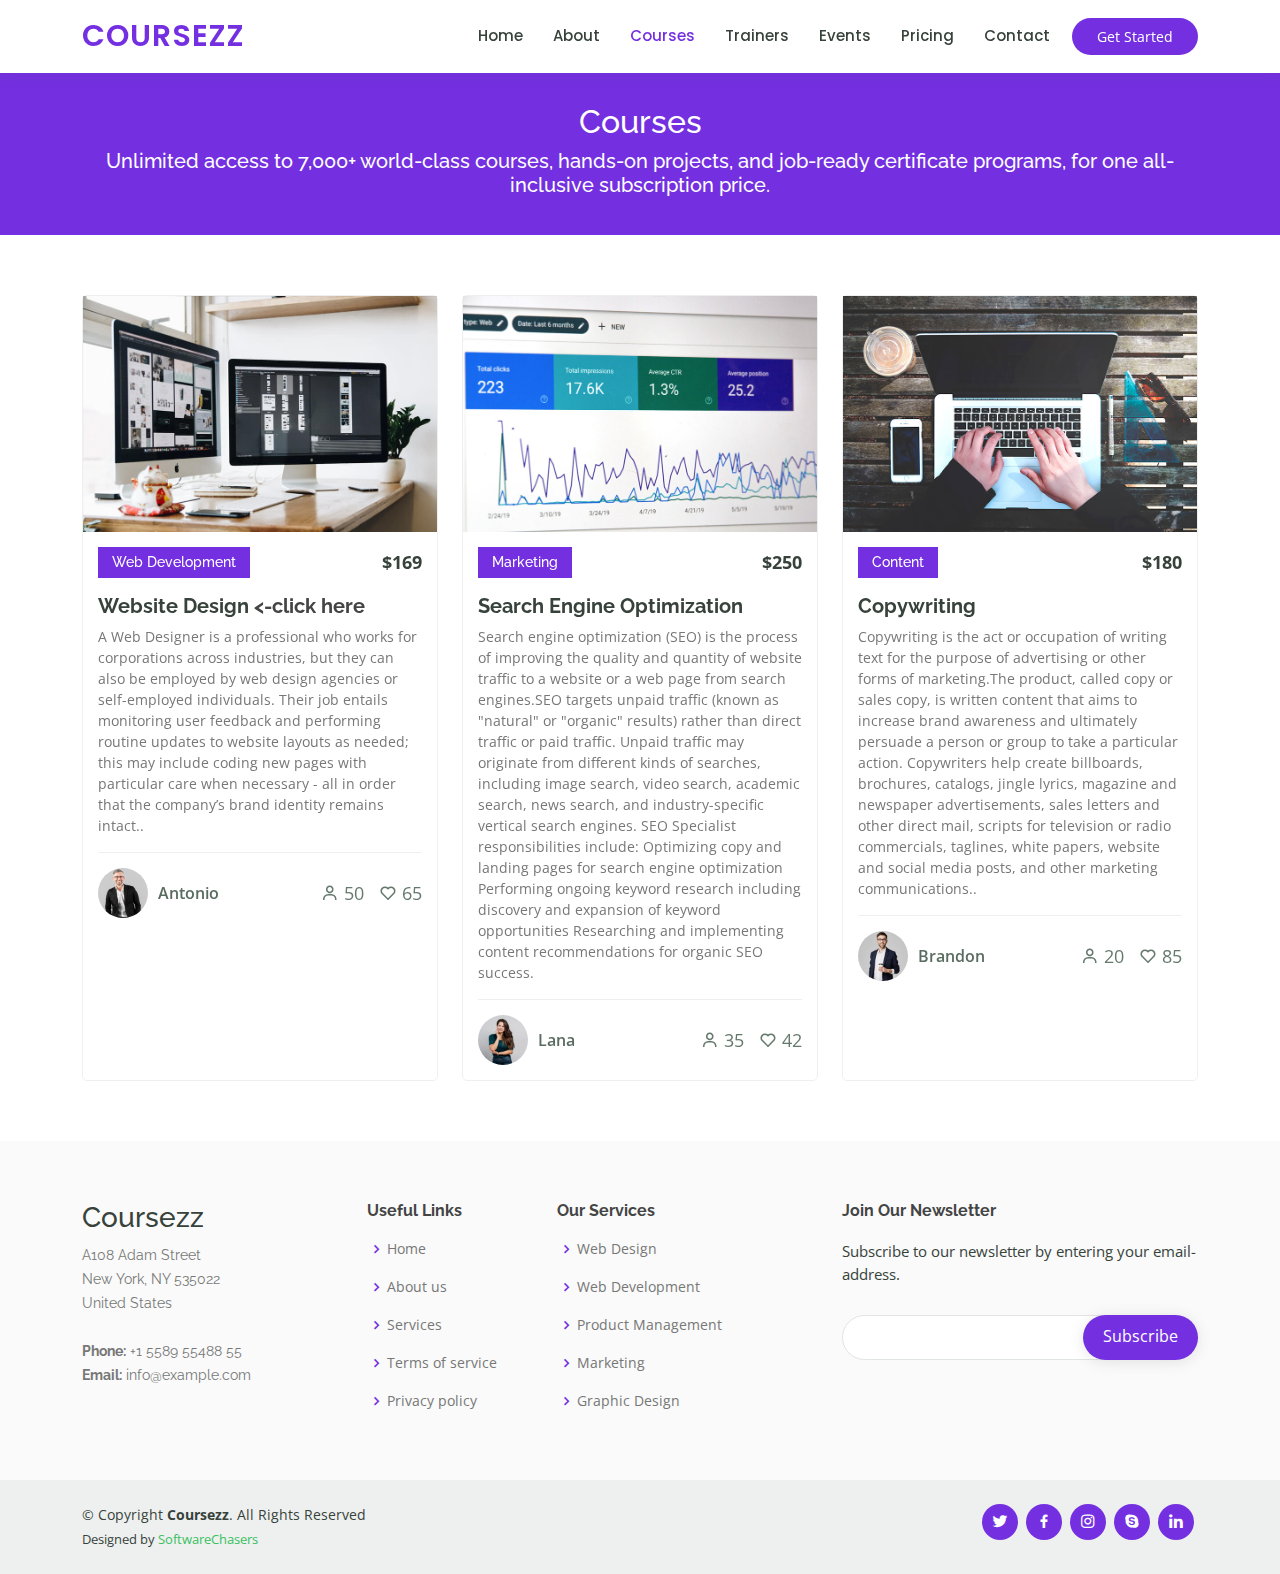
<file: courses.html>
<!DOCTYPE html>
<html lang="en">

<head>
  <meta charset="utf-8">
  <meta content="width=device-width, initial-scale=1.0" name="viewport">

  <title>Courses - Coursezz</title>
  <meta content="" name="description">
  <meta content="" name="keywords">

  <!-- Favicons -->
  <link href="assets/img/Logo1.png" rel="icon">
  <link href="assets/img/Logo1.png" rel="apple-touch-icon">

  <!-- Google Fonts -->
  <link
    href="https://fonts.googleapis.com/css?family=Open+Sans:300,300i,400,400i,600,600i,700,700i|Raleway:300,300i,400,400i,500,500i,600,600i,700,700i|Poppins:300,300i,400,400i,500,500i,600,600i,700,700i"
    rel="stylesheet">

  <!-- Vendor CSS Files -->
  <link href="assets/vendor/animate.css/animate.min.css" rel="stylesheet">
  <link href="assets/vendor/aos/aos.css" rel="stylesheet">
  <link href="assets/vendor/bootstrap/css/bootstrap.min.css" rel="stylesheet">
  <link href="assets/vendor/bootstrap-icons/bootstrap-icons.css" rel="stylesheet">
  <link href="assets/vendor/boxicons/css/boxicons.min.css" rel="stylesheet">
  <link href="assets/vendor/remixicon/remixicon.css" rel="stylesheet">
  <link href="assets/vendor/swiper/swiper-bundle.min.css" rel="stylesheet">

  <!-- Template Main CSS File -->
  <link href="assets/css/style.css" rel="stylesheet">

  <!-- =======================================================
  * Template Name: Coursezz - v4.10.0
  * Template URL: https://bootstrapmade.com/Coursezz-free-education-bootstrap-theme/
  * Author: BootstrapMade.com
  * License: https://bootstrapmade.com/license/
  ======================================================== -->
</head>

<body>

  <!-- ======= Header ======= -->
  <header id="header" class="fixed-top">
    <div class="container d-flex align-items-center">

      <h1 class="logo me-auto"><a href="index.html">Coursezz</a></h1>
      <!-- Uncomment below if you prefer to use an image logo -->
      <!-- <a href="index.html" class="logo me-auto"><img src="assets/img/logo.png" alt="" class="img-fluid"></a>-->

      <nav id="navbar" class="navbar order-last order-lg-0">
        <ul>
          <li><a href="index.html">Home</a></li>
          <li><a href="about.html">About</a></li>
          <li><a class="active" href="courses.html">Courses</a></li>
          <li><a href="trainers.html">Trainers</a></li>
          <li><a href="events.html">Events</a></li>
          <li><a href="pricing.html">Pricing</a></li>

          <li><a href="contact.html">Contact</a></li>
        </ul>
        <i class="bi bi-list mobile-nav-toggle"></i>
      </nav><!-- .navbar -->

      <a href="courses.html" class="get-started-btn">Get Started</a>

    </div>
  </header><!-- End Header -->

  <main id="main" data-aos="fade-in">

    <!-- ======= Breadcrumbs ======= -->
    <div class="breadcrumbs">
      <div class="container">
        <h2>Courses</h2>
        <p><h5>Unlimited access to 7,000+ world-class courses, hands-on projects, and job-ready certificate programs, for
          one all-inclusive subscription price.</h5></p>
      </div>
    </div><!-- End Breadcrumbs -->

    <!-- ======= Courses Section ======= -->
    <section id="courses" class="courses">
      <div class="container" data-aos="fade-up">

        <div class="row" data-aos="zoom-in" data-aos-delay="100">

          <div class="col-lg-4 col-md-6 d-flex align-items-stretch">
            <div class="course-item">
              <img src="assets/img/course-1.jpg" class="img-fluid" alt="...">
              <div class="course-content">
                <div class="d-flex justify-content-between align-items-center mb-3">
                  <h4>Web Development</h4>
                  <p class="price">$169</p>
                </div>

                <h3><a href="course-details.html" class="linkhover">Website Design</a> <-click here</h3>
                <p>A Web Designer is a professional who works for corporations across industries, but they can also be
                  employed by web design agencies or self-employed individuals. Their job entails monitoring user
                  feedback and performing routine updates to website layouts as needed; this may include coding new
                  pages with particular care when necessary - all in order that the company’s brand identity remains
                  intact..</p>
                <div class="trainer d-flex justify-content-between align-items-center">
                  <div class="trainer-profile d-flex align-items-center">
                    <img src="assets/img/trainers/trainer-1.jpg" class="img-fluid" alt="">
                    <span>Antonio</span>
                  </div>
                  <div class="trainer-rank d-flex align-items-center">
                    <i class="bx bx-user"></i>&nbsp;50
                    &nbsp;&nbsp;
                    <i class="bx bx-heart"></i>&nbsp;65
                  </div>
                </div>
              </div>
            </div>
          </div> <!-- End Course Item-->

          <div class="col-lg-4 col-md-6 d-flex align-items-stretch mt-4 mt-md-0">
            <div class="course-item">
              <img src="assets/img/course-2.jpg" class="img-fluid" alt="...">
              <div class="course-content">
                <div class="d-flex justify-content-between align-items-center mb-3">
                  <h4>Marketing</h4>
                  <p class="price">$250</p>
                </div>

                <h3><a href="course-details1.html" class="linkhover">Search Engine Optimization</a></h3>
                <p>
                  Search engine optimization (SEO) is the process of improving the quality and quantity of website
                  traffic to a website or a web page from search engines.SEO targets unpaid traffic (known as
                  "natural" or "organic" results) rather than direct traffic or paid traffic. Unpaid traffic may
                  originate from different kinds of searches, including image search, video search, academic search,
                  news search, and industry-specific vertical search engines.
                  SEO Specialist responsibilities include:
                  Optimizing copy and landing pages for search engine optimization
                  Performing ongoing keyword research including discovery and expansion of keyword opportunities
                  Researching and implementing content recommendations for organic SEO success.
                </p>
                <div class="trainer d-flex justify-content-between align-items-center">
                  <div class="trainer-profile d-flex align-items-center">
                    <img src="assets/img/trainers/trainer-2.jpg" class="img-fluid" alt="">
                    <span>Lana</span>
                  </div>
                  <div class="trainer-rank d-flex align-items-center">
                    <i class="bx bx-user"></i>&nbsp;35
                    &nbsp;&nbsp;
                    <i class="bx bx-heart"></i>&nbsp;42
                  </div>
                </div>
              </div>
            </div>
          </div> <!-- End Course Item-->

          <div class="col-lg-4 col-md-6 d-flex align-items-stretch mt-4 mt-lg-0">
            <div class="course-item">
              <img src="assets/img/course-3.jpg" class="img-fluid" alt="...">
              <div class="course-content">
                <div class="d-flex justify-content-between align-items-center mb-3">
                  <h4>Content</h4>
                  <p class="price">$180</p>
                </div>

                <h3><a href="course-details2.html" class="linkhover">Copywriting</a></h3>

                <p>Copywriting is the act or occupation of writing text for the purpose of advertising or other forms of
                  marketing.The product, called copy or sales copy, is written content that aims to increase brand
                  awareness and ultimately persuade a person or group to take a particular action.
                  Copywriters help create billboards, brochures, catalogs, jingle lyrics, magazine and newspaper
                  advertisements, sales letters and other direct mail, scripts for television or radio commercials,
                  taglines, white papers, website and social media posts, and other marketing communications..</p>
                <div class="trainer d-flex justify-content-between align-items-center">
                  <div class="trainer-profile d-flex align-items-center">
                    <img src="assets/img/trainers/trainer-3.jpg" class="img-fluid" alt="">
                    <span>Brandon</span>
                  </div>
                  <div class="trainer-rank d-flex align-items-center">
                    <i class="bx bx-user"></i>&nbsp;20
                    &nbsp;&nbsp;
                    <i class="bx bx-heart"></i>&nbsp;85
                  </div>
                </div>
              </div>
            </div>
          </div> <!-- End Course Item-->

        </div>

      </div>
    </section><!-- End Courses Section -->

  </main><!-- End #main -->

  <!-- ======= Footer ======= -->
  <footer id="footer">

    <div class="footer-top">
      <div class="container">
        <div class="row">

          <div class="col-lg-3 col-md-6 footer-contact">
            <h3>Coursezz</h3>
            <p>
              A108 Adam Street <br>
              New York, NY 535022<br>
              United States <br><br>
              <strong>Phone:</strong> +1 5589 55488 55<br>
              <strong>Email:</strong> info@example.com<br>
            </p>
          </div>

          <div class="col-lg-2 col-md-6 footer-links">
            <h4>Useful Links</h4>
            <ul>
              <li><i class="bx bx-chevron-right"></i> <a href="#">Home</a></li>
              <li><i class="bx bx-chevron-right"></i> <a href="#">About us</a></li>
              <li><i class="bx bx-chevron-right"></i> <a href="#">Services</a></li>
              <li><i class="bx bx-chevron-right"></i> <a href="#">Terms of service</a></li>
              <li><i class="bx bx-chevron-right"></i> <a href="#">Privacy policy</a></li>
            </ul>
          </div>

          <div class="col-lg-3 col-md-6 footer-links">
            <h4>Our Services</h4>
            <ul>
              <li><i class="bx bx-chevron-right"></i> <a href="#">Web Design</a></li>
              <li><i class="bx bx-chevron-right"></i> <a href="#">Web Development</a></li>
              <li><i class="bx bx-chevron-right"></i> <a href="#">Product Management</a></li>
              <li><i class="bx bx-chevron-right"></i> <a href="#">Marketing</a></li>
              <li><i class="bx bx-chevron-right"></i> <a href="#">Graphic Design</a></li>
            </ul>
          </div>

          <div class="col-lg-4 col-md-6 footer-newsletter">
            <h4>Join Our Newsletter</h4>
            <p>Subscribe to our newsletter by entering your email-address.</p>
            <form action="" method="post">
              <input type="email" name="email"><input type="submit" value="Subscribe">
            </form>
          </div>

        </div>
      </div>
    </div>

    <div class="container d-md-flex py-4">

      <div class="me-md-auto text-center text-md-start">
        <div class="copyright">
          &copy; Copyright <strong><span>Coursezz</span></strong>. All Rights Reserved
        </div>
        <div class="credits">
          Designed by <a href="">SoftwareChasers</a>
        </div>
      </div>
      <div class="social-links text-center text-md-right pt-3 pt-md-0">
        <a href="#" class="twitter"><i class="bx bxl-twitter"></i></a>
        <a href="#" class="facebook"><i class="bx bxl-facebook"></i></a>
        <a href="#" class="instagram"><i class="bx bxl-instagram"></i></a>
        <a href="#" class="google-plus"><i class="bx bxl-skype"></i></a>
        <a href="#" class="linkedin"><i class="bx bxl-linkedin"></i></a>
      </div>
    </div>
  </footer><!-- End Footer -->

  <div id="preloader"></div>
  <a href="#" class="back-to-top d-flex align-items-center justify-content-center"><i
      class="bi bi-arrow-up-short"></i></a>

  <!-- Vendor JS Files -->
  <script src="assets/vendor/purecounter/purecounter_vanilla.js"></script>
  <script src="assets/vendor/aos/aos.js"></script>
  <script src="assets/vendor/bootstrap/js/bootstrap.bundle.min.js"></script>
  <script src="assets/vendor/swiper/swiper-bundle.min.js"></script>
  <script src="assets/vendor/php-email-form/validate.js"></script>

  <!-- Template Main JS File -->
  <script src="assets/js/main.js"></script>

</body>

</html>
</file>
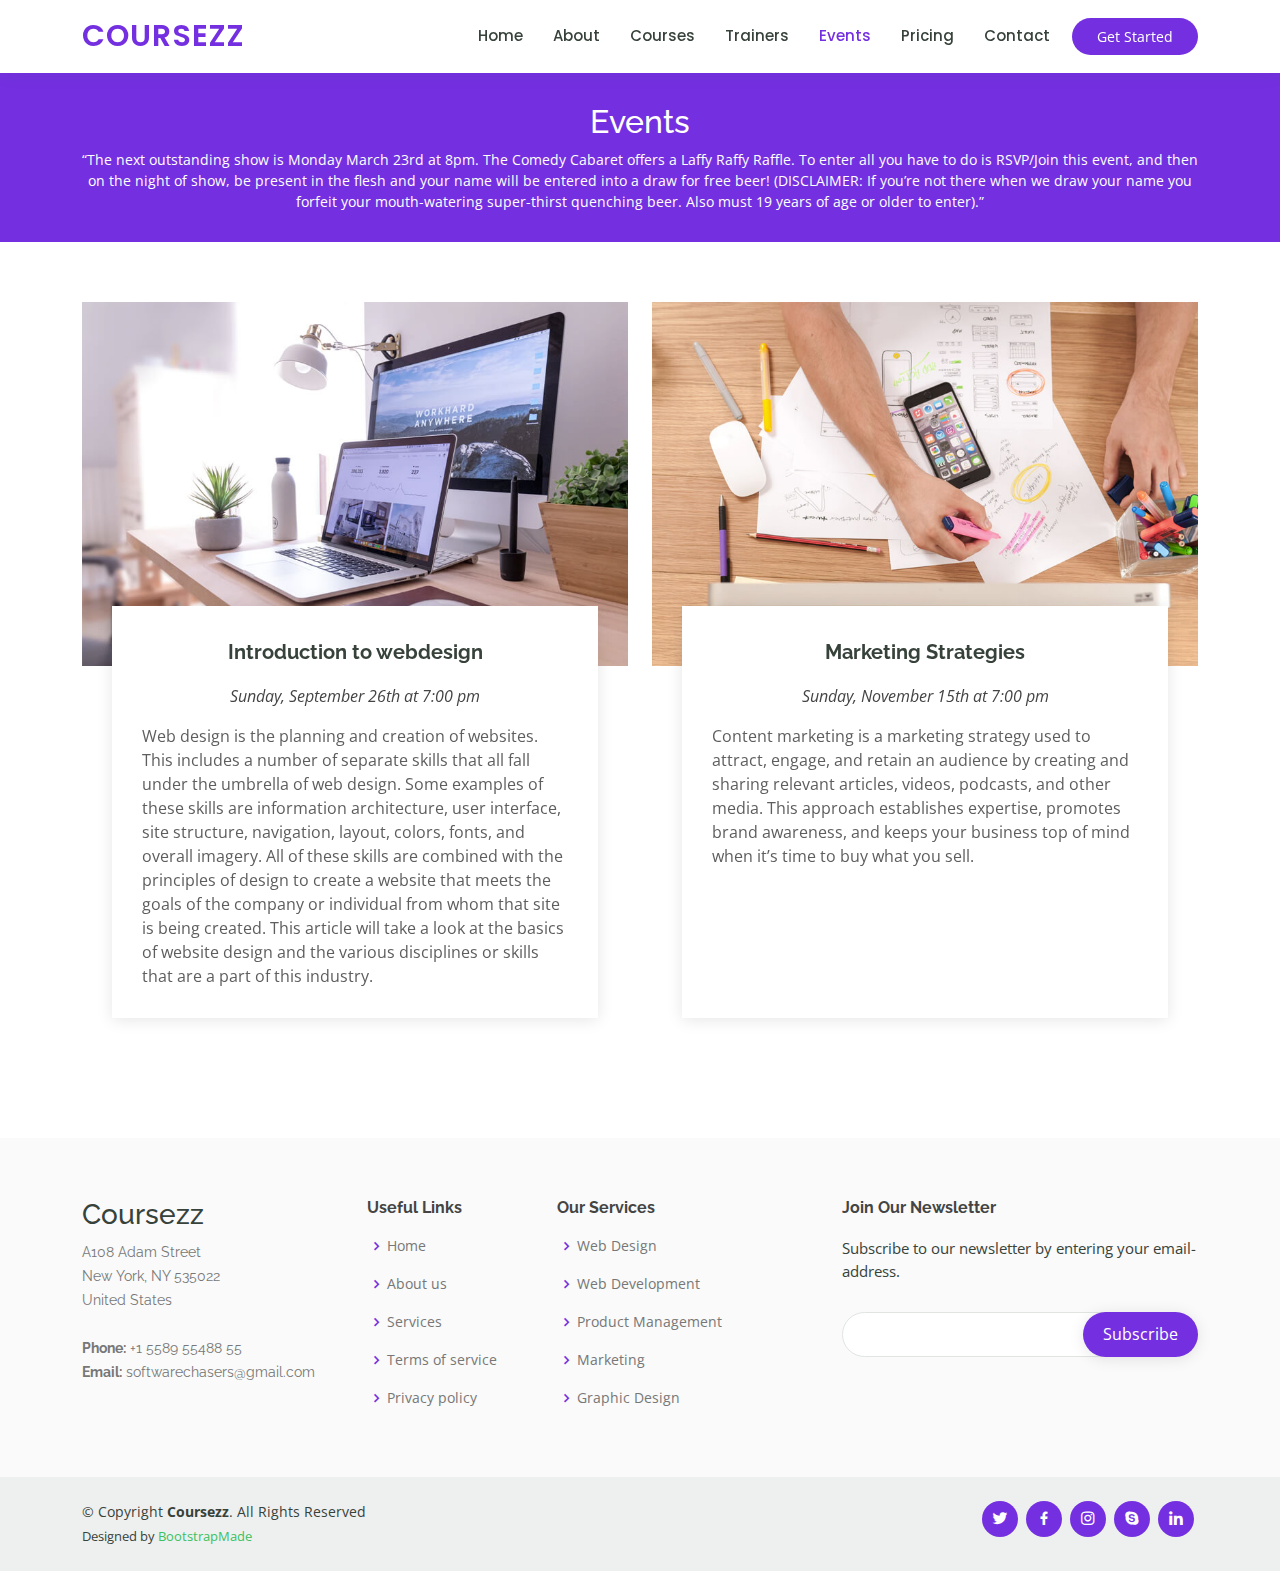
<file: events.html>
<!DOCTYPE html>
<html lang="en">

<head>
  <meta charset="utf-8">
  <meta content="width=device-width, initial-scale=1.0" name="viewport">

  <title>Events - Coursezz</title>
  <meta content="" name="description">
  <meta content="" name="keywords">

  <!-- Favicons -->
  <link href="assets/img/Logo1.png" rel="icon">
  <link href="assets/img/Logo1.png" rel="apple-touch-icon">

  <!-- Google Fonts -->
  <link
    href="https://fonts.googleapis.com/css?family=Open+Sans:300,300i,400,400i,600,600i,700,700i|Raleway:300,300i,400,400i,500,500i,600,600i,700,700i|Poppins:300,300i,400,400i,500,500i,600,600i,700,700i"
    rel="stylesheet">

  <!-- Vendor CSS Files -->
  <link href="assets/vendor/animate.css/animate.min.css" rel="stylesheet">
  <link href="assets/vendor/aos/aos.css" rel="stylesheet">
  <link href="assets/vendor/bootstrap/css/bootstrap.min.css" rel="stylesheet">
  <link href="assets/vendor/bootstrap-icons/bootstrap-icons.css" rel="stylesheet">
  <link href="assets/vendor/boxicons/css/boxicons.min.css" rel="stylesheet">
  <link href="assets/vendor/remixicon/remixicon.css" rel="stylesheet">
  <link href="assets/vendor/swiper/swiper-bundle.min.css" rel="stylesheet">

  <!-- Template Main CSS File -->
  <link href="assets/css/style.css" rel="stylesheet">

  <!-- =======================================================
  * Template Name: Coursezz - v4.10.0
  * Template URL: https://bootstrapmade.com/Coursezz-free-education-bootstrap-theme/
  * Author: BootstrapMade.com
  * License: https://bootstrapmade.com/license/
  ======================================================== -->
</head>

<body>

  <!-- ======= Header ======= -->
  <header id="header" class="fixed-top">
    <div class="container d-flex align-items-center">

      <h1 class="logo me-auto"><a href="index.html">Coursezz</a></h1>
      <!-- Uncomment below if you prefer to use an image logo -->
      <!-- <a href="index.html" class="logo me-auto"><img src="assets/img/logo.png" alt="" class="img-fluid"></a>-->

      <nav id="navbar" class="navbar order-last order-lg-0">
        <ul>
          <li><a href="index.html">Home</a></li>
          <li><a href="about.html">About</a></li>
          <li><a href="courses.html">Courses</a></li>
          <li><a href="trainers.html">Trainers</a></li>
          <li><a class="active" href="events.html">Events</a></li>
          <li><a href="pricing.html">Pricing</a></li>


          <li><a href="contact.html">Contact</a></li>
        </ul>
        <i class="bi bi-list mobile-nav-toggle"></i>
      </nav><!-- .navbar -->

      <a href="courses.html" class="get-started-btn">Get Started</a>

    </div>
  </header><!-- End Header -->

  <main id="main">

    <!-- ======= Breadcrumbs ======= -->
    <div class="breadcrumbs" data-aos="fade-in">
      <div class="container">
        <h2>Events</h2>
        <p>“The next outstanding show is Monday March 23rd at 8pm. The Comedy Cabaret offers a Laffy Raffy Raffle. To
          enter all you have to do is RSVP/Join this event, and then on the night of show, be present in the flesh and
          your name will be entered into a draw for free beer! (DISCLAIMER: If you’re not there when we draw your name
          you forfeit your mouth-watering super-thirst quenching beer. Also must 19 years of age or older to enter).”
        </p>
      </div>
    </div><!-- End Breadcrumbs -->

    <!-- ======= Events Section ======= -->
    <section id="events" class="events">
      <div class="container" data-aos="fade-up">

        <div class="row">
          <div class="col-md-6 d-flex align-items-stretch">
            <div class="card">
              <div class="card-img">
                <img src="assets/img/events-1.jpg" alt="...">
              </div>
              <div class="card-body">
                <h5 class="card-title"><a href="">Introduction to webdesign</a></h5>
                <p class="fst-italic text-center">Sunday, September 26th at 7:00 pm</p>
                <p class="card-text">Web design is the planning and creation of websites. This includes a number of
                  separate skills that all fall under the umbrella of web design.

                  Some examples of these skills are information architecture, user interface, site structure,
                  navigation, layout, colors, fonts, and overall imagery. All of these skills are combined with the
                  principles of design to create a website that meets the goals of the company or individual from whom
                  that site is being created.

                  This article will take a look at the basics of website design and the various disciplines or skills
                  that are a part of this industry.</p>
              </div>
            </div>
          </div>
          <div class="col-md-6 d-flex align-items-stretch">
            <div class="card">
              <div class="card-img">
                <img src="assets/img/events-2.jpg" alt="...">
              </div>
              <div class="card-body">
                <h5 class="card-title"><a href="">Marketing Strategies</a></h5>
                <p class="fst-italic text-center">Sunday, November 15th at 7:00 pm</p>
                <p class="card-text">Content marketing is a marketing strategy used to attract, engage, and retain an
                  audience by creating and sharing relevant articles, videos, podcasts, and other media. This approach
                  establishes expertise, promotes brand awareness, and keeps your business top of mind when it’s time to
                  buy what you sell.</p>
              </div>
            </div>

          </div>
        </div>

      </div>
    </section><!-- End Events Section -->

  </main><!-- End #main -->

  <!-- ======= Footer ======= -->
  <footer id="footer">

    <div class="footer-top">
      <div class="container">
        <div class="row">

          <div class="col-lg-3 col-md-6 footer-contact">
            <h3>Coursezz</h3>
            <p>
              A108 Adam Street <br>
              New York, NY 535022<br>
              United States <br><br>
              <strong>Phone:</strong> +1 5589 55488 55<br>
              <strong>Email:</strong> softwarechasers@gmail.com<br>
            </p>
          </div>

          <div class="col-lg-2 col-md-6 footer-links">
            <h4>Useful Links</h4>
            <ul>
              <li><i class="bx bx-chevron-right"></i> <a href="#">Home</a></li>
              <li><i class="bx bx-chevron-right"></i> <a href="#">About us</a></li>
              <li><i class="bx bx-chevron-right"></i> <a href="#">Services</a></li>
              <li><i class="bx bx-chevron-right"></i> <a href="#">Terms of service</a></li>
              <li><i class="bx bx-chevron-right"></i> <a href="#">Privacy policy</a></li>
            </ul>
          </div>

          <div class="col-lg-3 col-md-6 footer-links">
            <h4>Our Services</h4>
            <ul>
              <li><i class="bx bx-chevron-right"></i> <a href="#">Web Design</a></li>
              <li><i class="bx bx-chevron-right"></i> <a href="#">Web Development</a></li>
              <li><i class="bx bx-chevron-right"></i> <a href="#">Product Management</a></li>
              <li><i class="bx bx-chevron-right"></i> <a href="#">Marketing</a></li>
              <li><i class="bx bx-chevron-right"></i> <a href="#">Graphic Design</a></li>
            </ul>
          </div>

          <div class="col-lg-4 col-md-6 footer-newsletter">
            <h4>Join Our Newsletter</h4>
            <p>Subscribe to our newsletter by entering your email-address.</p>
            <form action="" method="post">
              <input type="email" name="email"><input type="submit" value="Subscribe">
            </form>
          </div>

        </div>
      </div>
    </div>

    <div class="container d-md-flex py-4">

      <div class="me-md-auto text-center text-md-start">
        <div class="copyright">
          &copy; Copyright <strong><span>Coursezz</span></strong>. All Rights Reserved
        </div>
        <div class="credits">
          Designed by <a href="https://.com/">BootstrapMade</a>
        </div>
      </div>
      <div class="social-links text-center text-md-right pt-3 pt-md-0">
        <a href="#" class="twitter"><i class="bx bxl-twitter"></i></a>
        <a href="#" class="facebook"><i class="bx bxl-facebook"></i></a>
        <a href="#" class="instagram"><i class="bx bxl-instagram"></i></a>
        <a href="#" class="google-plus"><i class="bx bxl-skype"></i></a>
        <a href="#" class="linkedin"><i class="bx bxl-linkedin"></i></a>
      </div>
    </div>
  </footer><!-- End Footer -->

  <div id="preloader"></div>
  <a href="#" class="back-to-top d-flex align-items-center justify-content-center"><i
      class="bi bi-arrow-up-short"></i></a>

  <!-- Vendor JS Files -->
  <script src="assets/vendor/purecounter/purecounter_vanilla.js"></script>
  <script src="assets/vendor/aos/aos.js"></script>
  <script src="assets/vendor/bootstrap/js/bootstrap.bundle.min.js"></script>
  <script src="assets/vendor/swiper/swiper-bundle.min.js"></script>
  <script src="assets/vendor/php-email-form/validate.js"></script>

  <!-- Template Main JS File -->
  <script src="assets/js/main.js"></script>

</body>

</html>
</file>
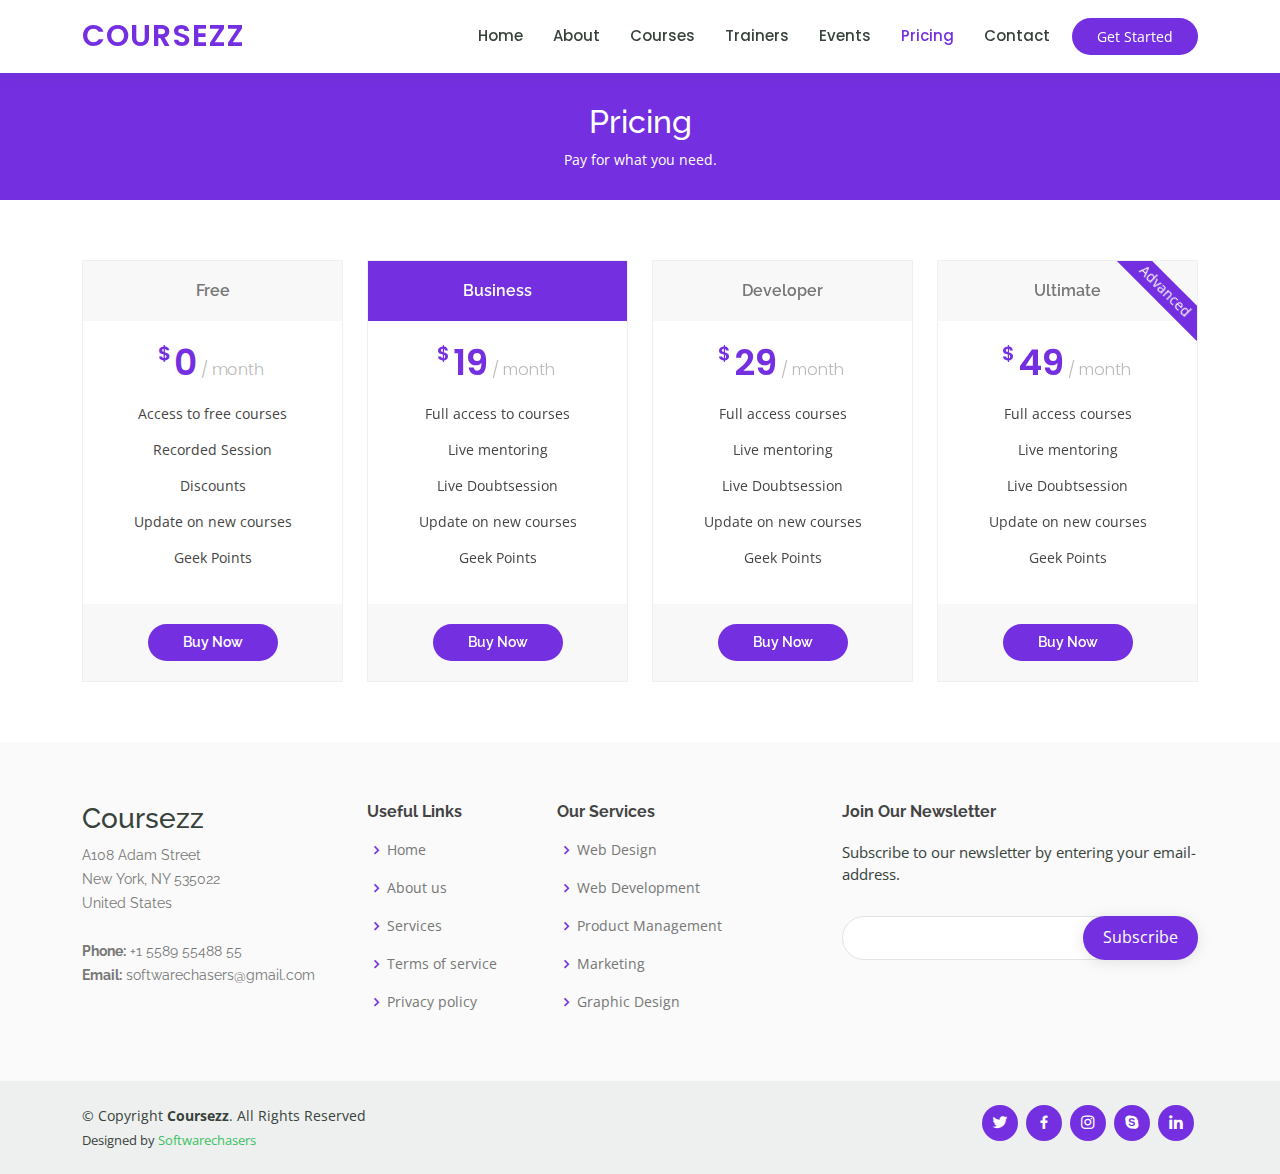
<file: pricing.html>
<!DOCTYPE html>
<html lang="en">

<head>
  <meta charset="utf-8">
  <meta content="width=device-width, initial-scale=1.0" name="viewport">

  <title>Pricing - Coursezz</title>
  <meta content="" name="description">
  <meta content="" name="keywords">

  <!-- Favicons -->
  <link href="assets/img/Logo1.png" rel="icon">
  <link href="assets/img/Logo1.png" rel="apple-touch-icon">

  <!-- Google Fonts -->
  <link
    href="https://fonts.googleapis.com/css?family=Open+Sans:300,300i,400,400i,600,600i,700,700i|Raleway:300,300i,400,400i,500,500i,600,600i,700,700i|Poppins:300,300i,400,400i,500,500i,600,600i,700,700i"
    rel="stylesheet">

  <!-- Vendor CSS Files -->
  <link href="assets/vendor/animate.css/animate.min.css" rel="stylesheet">
  <link href="assets/vendor/aos/aos.css" rel="stylesheet">
  <link href="assets/vendor/bootstrap/css/bootstrap.min.css" rel="stylesheet">
  <link href="assets/vendor/bootstrap-icons/bootstrap-icons.css" rel="stylesheet">
  <link href="assets/vendor/boxicons/css/boxicons.min.css" rel="stylesheet">
  <link href="assets/vendor/remixicon/remixicon.css" rel="stylesheet">
  <link href="assets/vendor/swiper/swiper-bundle.min.css" rel="stylesheet">

  <!-- Template Main CSS File -->
  <link href="assets/css/style.css" rel="stylesheet">

  <!-- =======================================================
  * Template Name: Coursezz - v4.10.0
  * Template URL: https://bootstrapmade.com/Coursezz-free-education-bootstrap-theme/
  * Author: BootstrapMade.com
  * License: https://bootstrapmade.com/license/
  ======================================================== -->
</head>

<body>

  <!-- ======= Header ======= -->
  <header id="header" class="fixed-top">
    <div class="container d-flex align-items-center">

      <h1 class="logo me-auto"><a href="index.html">Coursezz</a></h1>
      <!-- Uncomment below if you prefer to use an image logo -->
      <!-- <a href="index.html" class="logo me-auto"><img src="assets/img/logo.png" alt="" class="img-fluid"></a>-->

      <nav id="navbar" class="navbar order-last order-lg-0">
        <ul>
          <li><a href="index.html">Home</a></li>
          <li><a href="about.html">About</a></li>
          <li><a href="courses.html">Courses</a></li>
          <li><a href="trainers.html">Trainers</a></li>
          <li><a href="events.html">Events</a></li>
          <li><a class="active" href="pricing.html">Pricing</a></li>

          
          <li><a href="contact.html">Contact</a></li>
        </ul>
        <i class="bi bi-list mobile-nav-toggle"></i>
      </nav><!-- .navbar -->

      <a href="courses.html" class="get-started-btn">Get Started</a>

    </div>
  </header><!-- End Header -->

  <main id="main">
    <!-- ======= Breadcrumbs ======= -->
    <div class="breadcrumbs" data-aos="fade-in">
      <div class="container">
        <h2>Pricing</h2>
        <p>Pay for what you need. </p>
      </div>
    </div><!-- End Breadcrumbs -->

    <!-- ======= Pricing Section ======= -->
    <section id="pricing" class="pricing">
      <div class="container" data-aos="fade-up">

        <div class="row">

          <div class="col-lg-3 col-md-6">
            <div class="box">
              <h3>Free</h3>
              <h4><sup>$</sup>0<span> / month</span></h4>
              <ul>
                <li>Access to free courses</li>
                <li>Recorded Session</li>
                <li>Discounts</li>
                <li>Update on new courses</li>
                <li>Geek Points</li>
              </ul>
              <div class="btn-wrap">
                <a href="paymentgateway.html" class="btn-buy">Buy Now</a>
              </div>
            </div>
          </div>

          <div class="col-lg-3 col-md-6 mt-4 mt-md-0">
            <div class="box featured">
              <h3>Business</h3>
              <h4><sup>$</sup>19<span> / month</span></h4>
              <ul>
                <li>Full access to courses</li>
                <li>Live mentoring</li>
                <li>Live Doubtsession</li>
                <li>Update on new courses</li>
                <li>Geek Points</li>
              </ul>
              <div class="btn-wrap">
                <a href="paymentgateway.html" class="btn-buy">Buy Now</a>
              </div>
            </div>
          </div>

          <div class="col-lg-3 col-md-6 mt-4 mt-lg-0">
            <div class="box">
              <h3>Developer</h3>
              <h4><sup>$</sup>29<span> / month</span></h4>
              <ul>
                <li>Full access courses</li>
                <li>Live mentoring</li>
                <li>Live Doubtsession</li>
                <li>Update on new courses</li>
                <li>Geek Points</li>
              </ul>
              <div class="btn-wrap">
                <a href="paymentgateway.html" class="btn-buy">Buy Now</a>
              </div>
            </div>
          </div>

          <div class="col-lg-3 col-md-6 mt-4 mt-lg-0">
            <div class="box">
              <span class="advanced">Advanced</span>
              <h3>Ultimate</h3>
              <h4><sup>$</sup>49<span> / month</span></h4>
              <ul>
                <li>Full access courses</li>
                <li>Live mentoring</li>
                <li>Live Doubtsession</li>
                <li>Update on new courses</li>
                <li>Geek Points</li>
              </ul>
              <div class="btn-wrap">
                <a href="paymentgateway.html" class="btn-buy">Buy Now</a>
              </div>
            </div>
          </div>

        </div>

      </div>
    </section><!-- End Pricing Section -->

  </main><!-- End #main -->

  <!-- ======= Footer ======= -->
  <footer id="footer">

    <div class="footer-top">
      <div class="container">
        <div class="row">

          <div class="col-lg-3 col-md-6 footer-contact">
            <h3>Coursezz</h3>
            <p>
              A108 Adam Street <br>
              New York, NY 535022<br>
              United States <br><br>
              <strong>Phone:</strong> +1 5589 55488 55<br>
              <strong>Email:</strong> softwarechasers@gmail.com<br>
            </p>
          </div>

          <div class="col-lg-2 col-md-6 footer-links">
            <h4>Useful Links</h4>
            <ul>
              <li><i class="bx bx-chevron-right"></i> <a href="#">Home</a></li>
              <li><i class="bx bx-chevron-right"></i> <a href="#">About us</a></li>
              <li><i class="bx bx-chevron-right"></i> <a href="#">Services</a></li>
              <li><i class="bx bx-chevron-right"></i> <a href="#">Terms of service</a></li>
              <li><i class="bx bx-chevron-right"></i> <a href="#">Privacy policy</a></li>
            </ul>
          </div>

          <div class="col-lg-3 col-md-6 footer-links">
            <h4>Our Services</h4>
            <ul>
              <li><i class="bx bx-chevron-right"></i> <a href="#">Web Design</a></li>
              <li><i class="bx bx-chevron-right"></i> <a href="#">Web Development</a></li>
              <li><i class="bx bx-chevron-right"></i> <a href="#">Product Management</a></li>
              <li><i class="bx bx-chevron-right"></i> <a href="#">Marketing</a></li>
              <li><i class="bx bx-chevron-right"></i> <a href="#">Graphic Design</a></li>
            </ul>
          </div>

          <div class="col-lg-4 col-md-6 footer-newsletter">
            <h4>Join Our Newsletter</h4>
            <p>Subscribe to our newsletter by entering your email-address.</p>
            <form action="" method="post">
              <input type="email" name="email"><input type="submit" value="Subscribe">
            </form>
          </div>

        </div>
      </div>
    </div>

    <div class="container d-md-flex py-4">

      <div class="me-md-auto text-center text-md-start">
        <div class="copyright">
          &copy; Copyright <strong><span>Coursezz</span></strong>. All Rights Reserved
        </div>
        <div class="credits">
          
          Designed by <a href="">Softwarechasers</a>
        </div>
      </div>
      <div class="social-links text-center text-md-right pt-3 pt-md-0">
        <a href="#" class="twitter"><i class="bx bxl-twitter"></i></a>
        <a href="#" class="facebook"><i class="bx bxl-facebook"></i></a>
        <a href="#" class="instagram"><i class="bx bxl-instagram"></i></a>
        <a href="#" class="google-plus"><i class="bx bxl-skype"></i></a>
        <a href="#" class="linkedin"><i class="bx bxl-linkedin"></i></a>
      </div>
    </div>
  </footer><!-- End Footer -->

  <div id="preloader"></div>
  <a href="#" class="back-to-top d-flex align-items-center justify-content-center"><i
      class="bi bi-arrow-up-short"></i></a>

  <!-- Vendor JS Files -->
  <script src="assets/vendor/purecounter/purecounter_vanilla.js"></script>
  <script src="assets/vendor/aos/aos.js"></script>
  <script src="assets/vendor/bootstrap/js/bootstrap.bundle.min.js"></script>
  <script src="assets/vendor/swiper/swiper-bundle.min.js"></script>
  <script src="assets/vendor/php-email-form/validate.js"></script>

  <!-- Template Main JS File -->
  <script src="assets/js/main.js"></script>

</body>

</html>
</file>
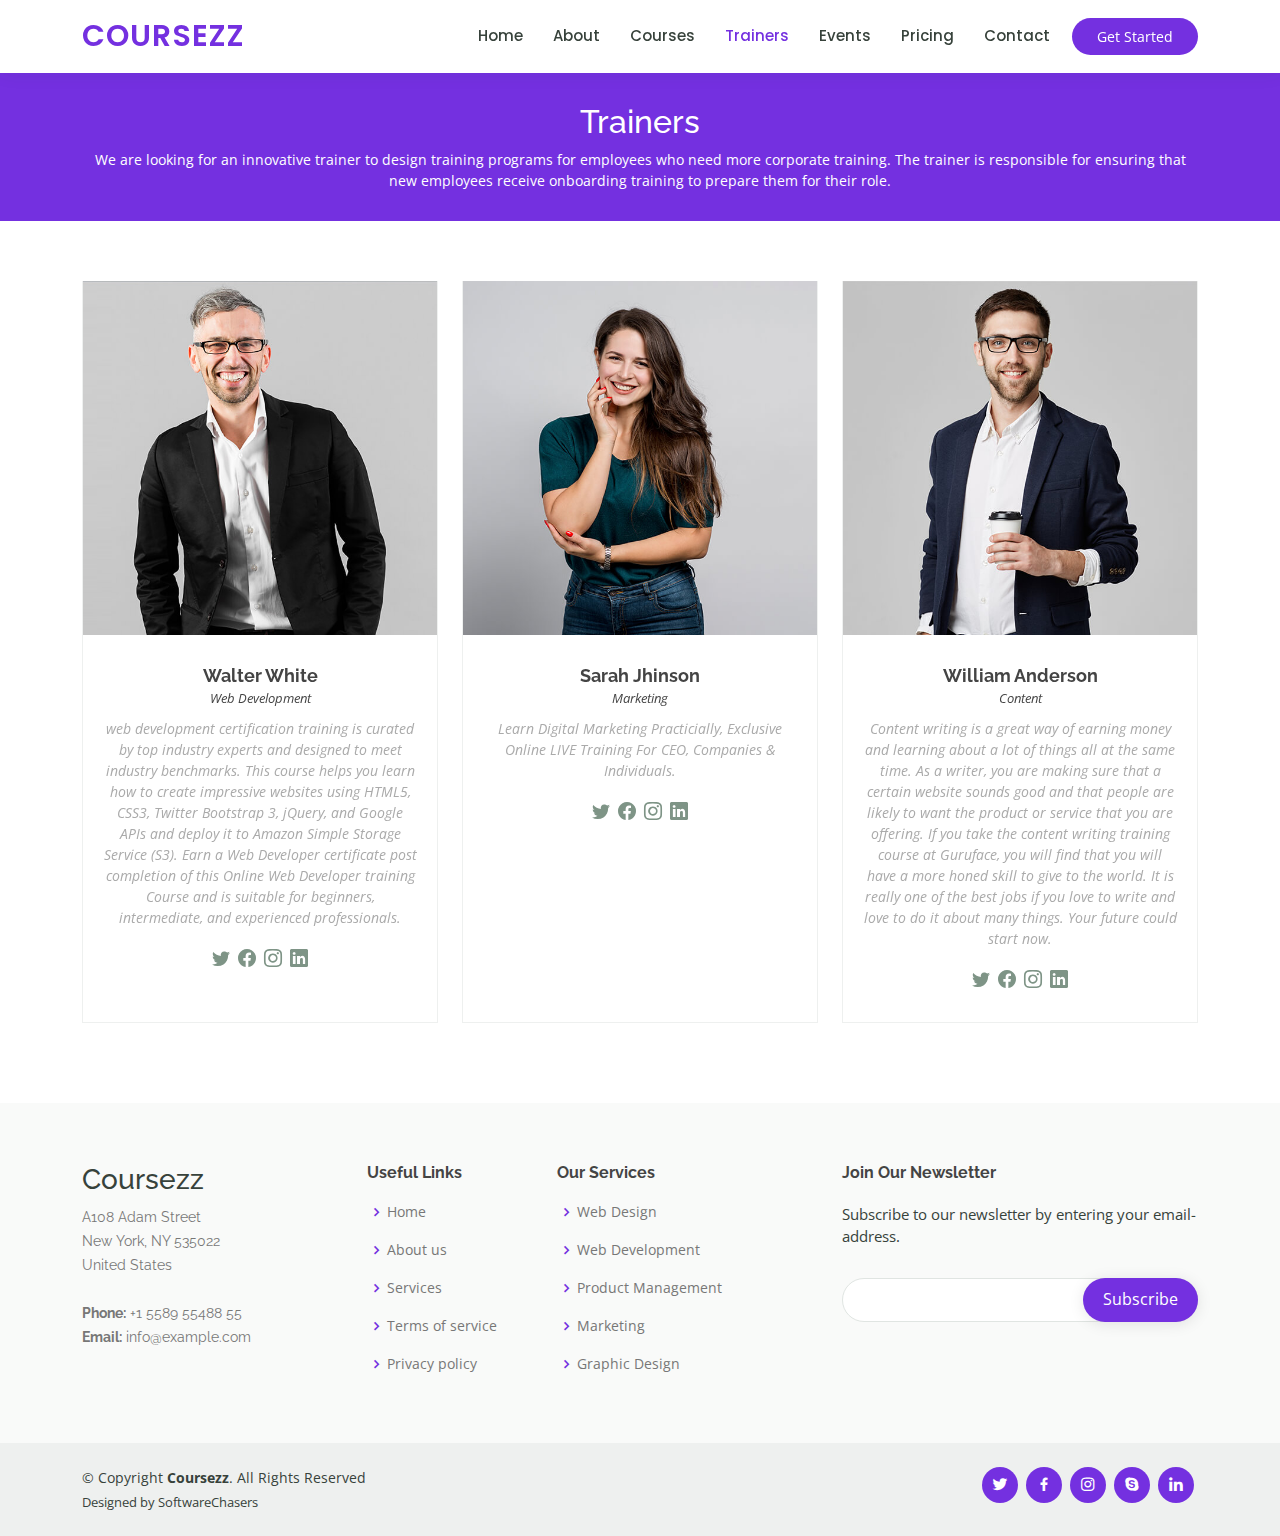
<file: trainers.html>
<!DOCTYPE html>
<html lang="en">

<head>
  <meta charset="utf-8">
  <meta content="width=device-width, initial-scale=1.0" name="viewport">

  <title>Trainers - Coursezz</title>
  <meta content="" name="description">
  <meta content="" name="keywords">

  <!-- Favicons -->
  <link href="assets/img/Logo1.png" rel="icon">
  <link href="assets/img/Logo1.png" rel="apple-touch-icon">

  <!-- Google Fonts -->
  <link
    href="https://fonts.googleapis.com/css?family=Open+Sans:300,300i,400,400i,600,600i,700,700i|Raleway:300,300i,400,400i,500,500i,600,600i,700,700i|Poppins:300,300i,400,400i,500,500i,600,600i,700,700i"
    rel="stylesheet">

  <!-- Vendor CSS Files -->
  <link href="assets/vendor/animate.css/animate.min.css" rel="stylesheet">
  <link href="assets/vendor/aos/aos.css" rel="stylesheet">
  <link href="assets/vendor/bootstrap/css/bootstrap.min.css" rel="stylesheet">
  <link href="assets/vendor/bootstrap-icons/bootstrap-icons.css" rel="stylesheet">
  <link href="assets/vendor/boxicons/css/boxicons.min.css" rel="stylesheet">
  <link href="assets/vendor/remixicon/remixicon.css" rel="stylesheet">
  <link href="assets/vendor/swiper/swiper-bundle.min.css" rel="stylesheet">

  <!-- Template Main CSS File -->
  <link href="assets/css/style.css" rel="stylesheet">

  <!-- =======================================================
  * Template Name: Coursezz - v4.10.0
  * Template URL: https://bootstrapmade.com/Coursezz-free-education-bootstrap-theme/
  * Author: BootstrapMade.com
  * License: https://bootstrapmade.com/license/
  ======================================================== -->
</head>

<body>

  <!-- ======= Header ======= -->
  <header id="header" class="fixed-top">
    <div class="container d-flex align-items-center">

      <h1 class="logo me-auto"><a href="index.html">Coursezz</a></h1>
      <!-- Uncomment below if you prefer to use an image logo -->
      <!-- <a href="index.html" class="logo me-auto"><img src="assets/img/logo.png" alt="" class="img-fluid"></a>-->

      <nav id="navbar" class="navbar order-last order-lg-0">
        <ul>
          <li><a href="index.html">Home</a></li>
          <li><a href="about.html">About</a></li>
          <li><a href="courses.html">Courses</a></li>
          <li><a class="active" href="trainers.html">Trainers</a></li>
          <li><a href="events.html">Events</a></li>
          <li><a href="pricing.html">Pricing</a></li>

          
          <li><a href="contact.html">Contact</a></li>
        </ul>
        <i class="bi bi-list mobile-nav-toggle"></i>
      </nav><!-- .navbar -->

      <a href="courses.html" class="get-started-btn">Get Started</a>

    </div>
  </header><!-- End Header -->

  <main id="main" data-aos="fade-in">

    <!-- ======= Breadcrumbs ======= -->
    <div class="breadcrumbs">
      <div class="container">
        <h2>Trainers</h2>
        <p>We are looking for an innovative trainer to design training programs for employees who need more corporate
          training. The trainer is responsible for ensuring that new employees receive onboarding training to prepare
          them for their role. </p>
      </div>
    </div><!-- End Breadcrumbs -->

    <!-- ======= Trainers Section ======= -->
    <section id="trainers" class="trainers">
      <div class="container" data-aos="fade-up">

        <div class="row" data-aos="zoom-in" data-aos-delay="100">
          <div class="col-lg-4 col-md-6 d-flex align-items-stretch">
            <div class="member">
              <img src="assets/img/trainers/trainer-1.jpg" class="img-fluid" alt="">
              <div class="member-content">
                <h4>Walter White</h4>
                <span>Web Development</span>
                <p>
                  web development certification training is curated by top industry experts and designed to meet
                  industry benchmarks. This course helps you learn how to create impressive websites using HTML5, CSS3,
                  Twitter Bootstrap 3, jQuery, and Google APIs and deploy it to Amazon Simple Storage Service (S3). Earn
                  a Web Developer certificate post completion of this Online Web Developer training Course and is
                  suitable for beginners, intermediate, and experienced professionals.
                </p>
                <div class="social">
                  <a href=""><i class="bi bi-twitter"></i></a>
                  <a href=""><i class="bi bi-facebook"></i></a>
                  <a href=""><i class="bi bi-instagram"></i></a>
                  <a href=""><i class="bi bi-linkedin"></i></a>
                </div>
              </div>
            </div>
          </div>

          <div class="col-lg-4 col-md-6 d-flex align-items-stretch">
            <div class="member">
              <img src="assets/img/trainers/trainer-2.jpg" class="img-fluid" alt="">
              <div class="member-content">
                <h4>Sarah Jhinson</h4>
                <span>Marketing</span>
                <p>
                  Learn Digital Marketing Practicially, Exclusive Online LIVE Training For CEO, Companies & Individuals.
                </p>
                <div class="social">
                  <a href=""><i class="bi bi-twitter"></i></a>
                  <a href=""><i class="bi bi-facebook"></i></a>
                  <a href=""><i class="bi bi-instagram"></i></a>
                  <a href=""><i class="bi bi-linkedin"></i></a>
                </div>
              </div>
            </div>
          </div>

          <div class="col-lg-4 col-md-6 d-flex align-items-stretch">
            <div class="member">
              <img src="assets/img/trainers/trainer-3.jpg" class="img-fluid" alt="">
              <div class="member-content">
                <h4>William Anderson</h4>
                <span>Content</span>
                <p>
                  Content writing is a great way of earning money and learning about a lot of things all at the same
                  time. As a writer, you are making sure that a certain website sounds good and that people are likely
                  to want the product or service that you are offering. If you take the content writing training course
                  at Guruface, you will find that you will have a more honed skill to give to the world. It is really
                  one of the best jobs if you love to write and love to do it about many things. Your future could start
                  now.
                </p>
                <div class="social">
                  <a href=""><i class="bi bi-twitter"></i></a>
                  <a href=""><i class="bi bi-facebook"></i></a>
                  <a href=""><i class="bi bi-instagram"></i></a>
                  <a href=""><i class="bi bi-linkedin"></i></a>
                </div>
              </div>
            </div>
          </div>

        </div>

      </div>
    </section><!-- End Trainers Section -->

  </main><!-- End #main -->

  <!-- ======= Footer ======= -->
  <footer id="footer">

    <div class="footer-top">
      <div class="container">
        <div class="row">

          <div class="col-lg-3 col-md-6 footer-contact">
            <h3>Coursezz</h3>
            <p>
              A108 Adam Street <br>
              New York, NY 535022<br>
              United States <br><br>
              <strong>Phone:</strong> +1 5589 55488 55<br>
              <strong>Email:</strong> info@example.com<br>
            </p>
          </div>

          <div class="col-lg-2 col-md-6 footer-links">
            <h4>Useful Links</h4>
            <ul>
              <li><i class="bx bx-chevron-right"></i> <a href="#">Home</a></li>
              <li><i class="bx bx-chevron-right"></i> <a href="#">About us</a></li>
              <li><i class="bx bx-chevron-right"></i> <a href="#">Services</a></li>
              <li><i class="bx bx-chevron-right"></i> <a href="#">Terms of service</a></li>
              <li><i class="bx bx-chevron-right"></i> <a href="#">Privacy policy</a></li>
            </ul>
          </div>

          <div class="col-lg-3 col-md-6 footer-links">
            <h4>Our Services</h4>
            <ul>
              <li><i class="bx bx-chevron-right"></i> <a href="#">Web Design</a></li>
              <li><i class="bx bx-chevron-right"></i> <a href="#">Web Development</a></li>
              <li><i class="bx bx-chevron-right"></i> <a href="#">Product Management</a></li>
              <li><i class="bx bx-chevron-right"></i> <a href="#">Marketing</a></li>
              <li><i class="bx bx-chevron-right"></i> <a href="#">Graphic Design</a></li>
            </ul>
          </div>

          <div class="col-lg-4 col-md-6 footer-newsletter">
            <h4>Join Our Newsletter</h4>
            <p>Subscribe to our newsletter by entering your email-address.</p>
            <form action="" method="post">
              <input type="email" name="email"><input type="submit" value="Subscribe">
            </form>
          </div>

        </div>
      </div>
    </div>

    <div class="container d-md-flex py-4">

      <div class="me-md-auto text-center text-md-start">
        <div class="copyright">
          &copy; Copyright <strong><span>Coursezz</span></strong>. All Rights Reserved
        </div>
        <div class="credits">
          
          Designed by SoftwareChasers
        </div>
      </div>
      <div class="social-links text-center text-md-right pt-3 pt-md-0">
        <a href="#" class="twitter"><i class="bx bxl-twitter"></i></a>
        <a href="#" class="facebook"><i class="bx bxl-facebook"></i></a>
        <a href="#" class="instagram"><i class="bx bxl-instagram"></i></a>
        <a href="#" class="google-plus"><i class="bx bxl-skype"></i></a>
        <a href="#" class="linkedin"><i class="bx bxl-linkedin"></i></a>
      </div>
    </div>
  </footer><!-- End Footer -->

  <div id="preloader"></div>
  <a href="#" class="back-to-top d-flex align-items-center justify-content-center"><i
      class="bi bi-arrow-up-short"></i></a>

  <!-- Vendor JS Files -->
  <script src="assets/vendor/purecounter/purecounter_vanilla.js"></script>
  <script src="assets/vendor/aos/aos.js"></script>
  <script src="assets/vendor/bootstrap/js/bootstrap.bundle.min.js"></script>
  <script src="assets/vendor/swiper/swiper-bundle.min.js"></script>
  <script src="assets/vendor/php-email-form/validate.js"></script>

  <!-- Template Main JS File -->
  <script src="assets/js/main.js"></script>

</body>

</html>
</file>
<file: assets/css/style.css>
/**
* Template Name: Mentor - v4.10.0
* Template URL: https://bootstrapmade.com/mentor-free-education-bootstrap-theme/
* Author: BootstrapMade.com
* License: https://bootstrapmade.com/license/
*/

/*--------------------------------------------------------------
# General
--------------------------------------------------------------*/
body {
  font-family: "Open Sans", sans-serif;
  color: #444444;
}

a {
  color:#7430e0;
  text-decoration: none;
}

a:hover {
  color: #7430e0;
  text-decoration: none;
}

h1,
h2,
h3,
h4,
h5,
h6 {
  font-family: "Raleway", sans-serif;
}

/*--------------------------------------------------------------
# Back to top button
--------------------------------------------------------------*/
.back-to-top {
  position: fixed;
  visibility: hidden;
  opacity: 0;
  right: 15px;
  bottom: 15px;
  z-index: 996;
  background: #7430e0;
  width: 40px;
  height: 40px;
  border-radius: 50px;
  transition: all 0.4s;
}

.back-to-top i {
  font-size: 28px;
  color: #fff;
  line-height: 0;
}

.back-to-top:hover {
  background: #7ed899;
  color: #fff;
}

.back-to-top.active {
  visibility: visible;
  opacity: 1;
}

/*--------------------------------------------------------------
# Preloader
--------------------------------------------------------------*/
#preloader {
  position: fixed;
  top: 0;
  left: 0;
  right: 0;
  bottom: 0;
  z-index: 9999;
  overflow: hidden;
  background: #fff;
}

#preloader:before {
  content: "";
  position: fixed;
  top: calc(50% - 30px);
  left: calc(50% - 30px);
  border: 6px solid #7430e0;
  border-top-color: #fff;
  border-bottom-color: #fff;
  border-radius: 50%;
  width: 60px;
  height: 60px;
  -webkit-animation: animate-preloader 1s linear infinite;
  animation: animate-preloader 1s linear infinite;
}

@-webkit-keyframes animate-preloader {
  0% {
    transform: rotate(0deg);
  }

  100% {
    transform: rotate(360deg);
  }
}

@keyframes animate-preloader {
  0% {
    transform: rotate(0deg);
  }

  100% {
    transform: rotate(360deg);
  }
}

/*--------------------------------------------------------------
# Disable aos animation delay on mobile devices
--------------------------------------------------------------*/
@media screen and (max-width: 768px) {
  [data-aos-delay] {
    transition-delay: 0 !important;
  }
}

/*--------------------------------------------------------------
# Header
--------------------------------------------------------------*/
#header {
  background: #fff;
  transition: all 0.5s;
  z-index: 997;
  padding: 15px 0;
  box-shadow: 0px 0 18px rgba(55, 66, 59, 0.08);
}

#header .logo {
  font-size: 30px;
  margin: 0;
  padding: 0;
  line-height: 1;
  font-weight: 600;
  letter-spacing: 1px;
  text-transform: uppercase;
  font-family: "Poppins", sans-serif;
}

#header .logo a {
  color: #7430e0;
}

#header .logo img {
  max-height: 40px;
}

/**
* Get Startet Button 
*/
.get-started-btn {
  margin-left: 22px;
  background: #7430e0;
  color: #fff;
  border-radius: 50px;
  padding: 8px 25px;
  white-space: nowrap;
  transition: 0.3s;
  font-size: 14px;
  display: inline-block;
}

.get-started-btn:hover {
  background: #3ac162;
  color: #fff;
}

@media (max-width: 768px) {
  .get-started-btn {
    margin: 0 15px 0 0;
    padding: 6px 18px;
  }
}

/*--------------------------------------------------------------
# Navigation Menu
--------------------------------------------------------------*/
/**
* Desktop Navigation 
*/
.navbar {
  padding: 0;
}

.navbar ul {
  margin: 0;
  padding: 0;
  display: flex;
  list-style: none;
  align-items: center;
}

.navbar li {
  position: relative;
}

.navbar a,
.navbar a:focus {
  display: flex;
  align-items: center;
  justify-content: space-between;
  padding: 10px 0 10px 30px;
  font-family: "Poppins", sans-serif;
  font-size: 15px;
  font-weight: 500;
  color: #37423b;
  white-space: nowrap;
  transition: 0.3s;
}

.navbar a i,
.navbar a:focus i {
  font-size: 12px;
  line-height: 0;
  margin-left: 5px;
}

.navbar a:hover,
.navbar .active,
.navbar .active:focus,
.navbar li:hover>a {
  color: #7430e0;
}

.navbar .dropdown ul {
  display: block;
  position: absolute;
  left: 30px;
  top: calc(100% + 30px);
  margin: 0;
  padding: 10px 0;
  z-index: 99;
  opacity: 0;
  visibility: hidden;
  background: #fff;
  box-shadow: 0px 0px 30px rgba(127, 137, 161, 0.25);
  transition: 0.3s;
  border-radius: 4px;
}

.navbar .dropdown ul li {
  min-width: 200px;
}

.navbar .dropdown ul a {
  padding: 10px 20px;
  font-size: 14px;
  text-transform: none;
  font-weight: 500;
}

.navbar .dropdown ul a i {
  font-size: 12px;
}

.navbar .dropdown ul a:hover,
.navbar .dropdown ul .active:hover,
.navbar .dropdown ul li:hover>a {
  color: #7430e0;
}

.navbar .dropdown:hover>ul {
  opacity: 1;
  top: 100%;
  visibility: visible;
}

.navbar .dropdown .dropdown ul {
  top: 0;
  left: calc(100% - 30px);
  visibility: hidden;
}

.navbar .dropdown .dropdown:hover>ul {
  opacity: 1;
  top: 0;
  left: 100%;
  visibility: visible;
}

@media (max-width: 1366px) {
  .navbar .dropdown .dropdown ul {
    left: -90%;
  }

  .navbar .dropdown .dropdown:hover>ul {
    left: -100%;
  }
}

/**
* Mobile Navigation 
*/
.mobile-nav-toggle {
  color: #37423b;
  font-size: 28px;
  cursor: pointer;
  display: none;
  line-height: 0;
  transition: 0.5s;
}

.mobile-nav-toggle.bi-x {
  color: #fff;
}

@media (max-width: 991px) {
  .mobile-nav-toggle {
    display: block;
  }

  .navbar ul {
    display: none;
  }
}

.navbar-mobile {
  position: fixed;
  overflow: hidden;
  top: 0;
  right: 0;
  left: 0;
  bottom: 0;
  background: rgba(32, 38, 34, 0.9);
  transition: 0.3s;
  z-index: 999;
}

.navbar-mobile .mobile-nav-toggle {
  position: absolute;
  top: 15px;
  right: 15px;
}

.navbar-mobile ul {
  display: block;
  position: absolute;
  top: 55px;
  right: 15px;
  bottom: 15px;
  left: 15px;
  padding: 10px 0;
  border-radius: 6px;
  background-color: #fff;
  overflow-y: auto;
  transition: 0.3s;
}

.navbar-mobile a,
.navbar-mobile a:focus {
  padding: 10px 20px;
  font-size: 15px;
  color: #37423b;
}

.navbar-mobile a:hover,
.navbar-mobile .active,
.navbar-mobile li:hover>a {
  color: #7430e0;
}

.navbar-mobile .getstarted,
.navbar-mobile .getstarted:focus {
  margin: 15px;
}

.navbar-mobile .dropdown ul {
  position: static;
  display: none;
  margin: 10px 20px;
  padding: 10px 0;
  z-index: 99;
  opacity: 1;
  visibility: visible;
  background: #fff;
  box-shadow: 0px 0px 30px rgba(127, 137, 161, 0.25);
}

.navbar-mobile .dropdown ul li {
  min-width: 200px;
}

.navbar-mobile .dropdown ul a {
  padding: 10px 20px;
}

.navbar-mobile .dropdown ul a i {
  font-size: 12px;
}

.navbar-mobile .dropdown ul a:hover,
.navbar-mobile .dropdown ul .active:hover,
.navbar-mobile .dropdown ul li:hover>a {
  color: #7430e0;
}

.navbar-mobile .dropdown>.dropdown-active {
  display: block;
}

/*--------------------------------------------------------------
# Hero Section
--------------------------------------------------------------*/
#hero {
  width: 100%;
  height: 80vh;
  background: url("../img/hero-bg.jpg") top center;
  background-size: cover;
  position: relative;
}

#hero:before {
  content: "";
  background: rgba(0, 0, 0, 0.4);
  position: absolute;
  bottom: 0;
  top: 0;
  left: 0;
  right: 0;
}

#hero .container {
  padding-top: 72px;
}

@media (max-width: 992px) {
  #hero .container {
    padding-top: 62px;
  }
}

#hero h1 {
  margin: 0;
  font-size: 48px;
  font-weight: 700;
  line-height: 56px;
  color: #fff;
  font-family: "Poppins", sans-serif;
}

#hero h2 {
  color: #eee;
  margin: 10px 0 0 0;
  font-size: 24px;
}

#hero .btn-get-started {
  font-family: "Raleway", sans-serif;
  font-weight: 500;
  font-size: 15px;
  letter-spacing: 1px;
  display: inline-block;
  padding: 10px 35px;
  border-radius: 50px;
  transition: 0.5s;
  margin-top: 30px;
  border: 2px solid #fff;
  color: #fff;
}

#hero .btn-get-started:hover {
  background: #7430e0;
  border: 2px solid #7430e0;
}

@media (min-width: 1024px) {
  #hero {
    background-attachment: fixed;
  }
}

@media (max-width: 768px) {
  #hero {
    height: 100vh;
  }

  #hero h1 {
    font-size: 28px;
    line-height: 36px;
  }

  #hero h2 {
    font-size: 18px;
    line-height: 24px;
  }
}

/*--------------------------------------------------------------
# Sections General
--------------------------------------------------------------*/
section {
  padding: 60px 0;
  overflow: hidden;
}

.section-bg {
  background-color: #f6f7f6;
}

.section-title {
  padding-bottom: 40px;
}

.section-title h2 {
  font-size: 14px;
  font-weight: 500;
  padding: 0;
  line-height: 1px;
  margin: 0 0 5px 0;
  letter-spacing: 2px;
  text-transform: uppercase;
  color: #aaaaaa;
  font-family: "Poppins", sans-serif;
}

.section-title h2::after {
  content: "";
  width: 120px;
  height: 1px;
  display: inline-block;
  background: #9ae1af;
  margin: 4px 10px;
}

.section-title p {
  margin: 0;
  margin: 0;
  font-size: 36px;
  font-weight: 700;
  text-transform: uppercase;
  font-family: "Poppins", sans-serif;
  color: #37423b;
}

.breadcrumbs {
  margin-top: 73px;
  text-align: center;
  background: #7430e0;
  padding: 30px 0;
  color: #fff;
}

@media (max-width: 992px) {
  .breadcrumbs {
    margin-top: 63px;
  }
}

.breadcrumbs h2 {
  font-size: 32px;
  font-weight: 500;
}

.breadcrumbs p {
  font-size: 14px;
  margin-bottom: 0;
}

/*--------------------------------------------------------------
# About
--------------------------------------------------------------*/
.about .content h3 {
  font-weight: 600;
  font-size: 26px;
}

.about .content ul {
  list-style: none;
  padding: 0;
}

.about .content ul li {
  padding-bottom: 10px;
}

.about .content ul i {
  font-size: 20px;
  padding-right: 4px;
  color: #7430e0;
}

.about .content .learn-more-btn {
  background: #7430e0;
  color: #fff;
  border-radius: 50px;
  padding: 8px 25px 9px 25px;
  white-space: nowrap;
  transition: 0.3s;
  font-size: 14px;
  display: inline-block;
}

.about .content .learn-more-btn:hover {
  background: #3ac162;
  color: #fff;
}

@media (max-width: 768px) {
  .about .content .learn-more-btn {
    margin: 0 48px 0 0;
    padding: 6px 18px;
  }
}

/*--------------------------------------------------------------
# Counts
--------------------------------------------------------------*/
.counts {
  padding: 30px 0;
}

.counts .counters span {
  font-size: 48px;
  display: block;
  color: #7430e0;
  font-weight: 700;
}

.counts .counters p {
  padding: 0;
  margin: 0 0 20px 0;
  font-family: "Raleway", sans-serif;
  font-size: 15px;
  font-weight: 600;
  color: #37423b;
}

/*--------------------------------------------------------------
# Why Us
--------------------------------------------------------------*/
.why-us .content {
  padding: 30px;
  background: #7430e0;
  border-radius: 4px;
  color: #fff;
}

.why-us .content h3 {
  font-weight: 700;
  font-size: 34px;
  margin-bottom: 30px;
}

.why-us .content p {
  margin-bottom: 30px;
}

.why-us .content .more-btn {
  display: inline-block;
  background: rgba(255, 255, 255, 0.2);
  padding: 6px 30px 8px 30px;
  color: #fff;
  border-radius: 50px;
  transition: all ease-in-out 0.4s;
}

.why-us .content .more-btn i {
  font-size: 14px;
}

.why-us .content .more-btn:hover {
  color: #7430e0;
  background: #fff;
}

.why-us .icon-boxes .icon-box {
  text-align: center;
  background: #fff;
  padding: 40px 30px;
  width: 100%;
  border: 1px solid #eef0ef;
}

.why-us .icon-boxes .icon-box i {
  font-size: 32px;
  padding: 18px;
  color: #7430e0;
  margin-bottom: 30px;
  background: #ecf9f0;
  border-radius: 50px;
}

.why-us .icon-boxes .icon-box h4 {
  font-size: 20px;
  font-weight: 700;
  margin: 0 0 30px 0;
}

.why-us .icon-boxes .icon-box p {
  font-size: 15px;
  color: #848484;
}

/*--------------------------------------------------------------
# Features
--------------------------------------------------------------*/
.features {
  padding-top: 0px;
}

.features .icon-box {
  display: flex;
  align-items: center;
  padding: 20px;
  transition: 0.3s;
  border: 1px solid #eef0ef;
}

.features .icon-box i {
  font-size: 32px;
  padding-right: 10px;
  line-height: 1;
}

.features .icon-box h3 {
  font-weight: 700;
  margin: 0;
  padding: 0;
  line-height: 1;
  font-size: 16px;
}

.features .icon-box h3 a {
  color: #37423b;
  transition: 0.3s;
}

.features .icon-box:hover {
  border-color: #7430e0;
}

.features .icon-box:hover h3 a {
  color: #7430e0;
}

/*--------------------------------------------------------------
# Courses
--------------------------------------------------------------*/
.courses .course-item {
  border-radius: 5px;
  border: 1px solid #eef0ef;
}

.courses .course-content {
  padding: 15px;
}

.courses .course-content h3 {
  font-weight: 700;
  font-size: 20px;
}

.courses .course-content h3 a {
  color: #37423b;
  transition: 0.3s;
}

.courses .course-content h3 a:hover {
  color: #7430e0;
}

.courses .course-content p {
  font-size: 14px;
  color: #777777;
}

.courses .course-content h4 {
  font-size: 14px;
  background: #7430e0;
  padding: 7px 14px;
  color: #fff;
  margin: 0;
}

.courses .course-content .price {
  margin: 0;
  font-weight: 700;
  font-size: 18px;
  color: #37423b;
}

.courses .trainer {
  padding-top: 15px;
  border-top: 1px solid #eef0ef;
}

.courses .trainer .trainer-profile img {
  max-width: 50px;
  border-radius: 50px;
}

.courses .trainer .trainer-profile span {
  padding-left: 10px;
  font-weight: 600;
  font-size: 16px;
  color: #5a6c60;
}

.courses .trainer .trainer-rank {
  font-size: 18px;
  color: #657a6d;
}

/*--------------------------------------------------------------
# Trainers
--------------------------------------------------------------*/
.trainers .member {
  text-align: center;
  margin-bottom: 20px;
  background: #fff;
  border: 1px solid #eef0ef;
}

.trainers .member img {
  margin: -1px -1px 30px -1px;
}

.trainers .member .member-content {
  padding: 0 20px 30px 20px;
}

.trainers .member h4 {
  font-weight: 700;
  margin-bottom: 2px;
  font-size: 18px;
}

.trainers .member span {
  font-style: italic;
  display: block;
  font-size: 13px;
}

.trainers .member p {
  padding-top: 10px;
  font-size: 14px;
  font-style: italic;
  color: #aaaaaa;
}

.trainers .member .social {
  margin-top: 15px;
}

.trainers .member .social a {
  color: #7e9486;
  transition: 0.3s;
}

.trainers .member .social a:hover {
  color: #7430e0;
}

.trainers .member .social i {
  font-size: 18px;
  margin: 0 2px;
}

/*--------------------------------------------------------------
# Testimonials
--------------------------------------------------------------*/
.testimonials .testimonial-wrap {
  padding-left: 50px;
}

.testimonials .testimonials-carousel,
.testimonials .testimonials-slider {
  overflow: hidden;
}

.testimonials .testimonial-item {
  box-sizing: content-box;
  padding: 30px 30px 30px 60px;
  margin: 30px 15px;
  min-height: 200px;
  border: 1px solid #eef0ef;
  position: relative;
  background: #fff;
}

.testimonials .testimonial-item .testimonial-img {
  width: 90px;
  border-radius: 10px;
  border: 6px solid #fff;
  position: absolute;
  left: -45px;
}

.testimonials .testimonial-item h3 {
  font-size: 18px;
  font-weight: bold;
  margin: 10px 0 5px 0;
  color: #111;
}

.testimonials .testimonial-item h4 {
  font-size: 14px;
  color: #999;
  margin: 0;
}

.testimonials .testimonial-item .quote-icon-left,
.testimonials .testimonial-item .quote-icon-right {
  color: #c1ecce;
  font-size: 26px;
}

.testimonials .testimonial-item .quote-icon-left {
  display: inline-block;
  left: -5px;
  position: relative;
}

.testimonials .testimonial-item .quote-icon-right {
  display: inline-block;
  right: -5px;
  position: relative;
  top: 10px;
}

.testimonials .testimonial-item p {
  font-style: italic;
  margin: 15px auto 15px auto;
}

.testimonials .swiper-pagination {
  margin-top: 20px;
  position: relative;
}

.testimonials .swiper-pagination .swiper-pagination-bullet {
  width: 12px;
  height: 12px;
  background-color: #fff;
  opacity: 1;
  border: 1px solid #7430e0;
}

.testimonials .swiper-pagination .swiper-pagination-bullet-active {
  background-color: #7430e0;
}

@media (max-width: 767px) {
  .testimonials .testimonial-wrap {
    padding-left: 0;
  }

  .testimonials .testimonials-carousel,
  .testimonials .testimonials-slider {
    overflow: hidden;
  }

  .testimonials .testimonial-item {
    padding: 30px;
    margin: 15px;
  }

  .testimonials .testimonial-item .testimonial-img {
    position: static;
    left: auto;
  }
}

/*--------------------------------------------------------------
# Cource Details
--------------------------------------------------------------*/
.course-details h3 {
  font-size: 24px;
  margin: 30px 0 15px 0;
  font-weight: 700;
  position: relative;
  padding-bottom: 10px;
}

.course-details h3:before {
  content: "";
  position: absolute;
  display: block;
  width: 100%;
  height: 1px;
  background: #eef0ef;
  bottom: 0;
  left: 0;
}

.course-details h3:after {
  content: "";
  position: absolute;
  display: block;
  width: 60px;
  height: 1px;
  background: #7430e0;
  bottom: 0;
  left: 0;
}

.course-details .course-info {
  background: #f6f7f6;
  padding: 10px 15px;
  margin-bottom: 15px;
}

.course-details .course-info h5 {
  font-weight: 400;
  font-size: 16px;
  margin: 0;
  font-family: "Poppins", sans-serif;
}

.course-details .course-info p {
  margin: 0;
  font-weight: 600;
}

.course-details .course-info a {
  color: #657a6d;
}

/*--------------------------------------------------------------
# Cource Details Tabs
--------------------------------------------------------------*/
.cource-details-tabs {
  overflow: hidden;
  padding-top: 0;
}

.cource-details-tabs .nav-tabs {
  border: 0;
}

.cource-details-tabs .nav-link {
  border: 0;
  padding: 12px 15px 12px 0;
  transition: 0.3s;
  color: #37423b;
  border-radius: 0;
  border-right: 2px solid #e2e7e4;
  font-weight: 600;
  font-size: 15px;
}

.cource-details-tabs .nav-link:hover {
  color: #7430e0;
}

.cource-details-tabs .nav-link.active {
  color: #7430e0;
  border-color: #7430e0;
}

.cource-details-tabs .tab-pane.active {
  -webkit-animation: fadeIn 0.5s ease-out;
  animation: fadeIn 0.5s ease-out;
}

.cource-details-tabs .details h3 {
  font-size: 26px;
  font-weight: 600;
  margin-bottom: 20px;
  color: #37423b;
}

.cource-details-tabs .details p {
  color: #777777;
}

.cource-details-tabs .details p:last-child {
  margin-bottom: 0;
}

@media (max-width: 992px) {
  .cource-details-tabs .nav-link {
    border: 0;
    padding: 15px;
  }

  .cource-details-tabs .nav-link.active {
    color: #fff;
    background: #7430e0;
  }
}

/*--------------------------------------------------------------
# Events
--------------------------------------------------------------*/
.events .card {
  border: 0;
  padding: 0 30px;
  margin-bottom: 60px;
  position: relative;
}

.events .card-img {
  width: calc(100% + 60px);
  margin-left: -30px;
  overflow: hidden;
  z-index: 9;
  border-radius: 0;
}

.events .card-img img {
  max-width: 100%;
  transition: all 0.3s ease-in-out;
}

.events .card-body {
  z-index: 10;
  background: #fff;
  border-top: 4px solid #fff;
  padding: 30px;
  box-shadow: 0px 2px 15px rgba(0, 0, 0, 0.1);
  margin-top: -60px;
  transition: 0.3s;
}

.events .card-title {
  font-weight: 700;
  text-align: center;
  margin-bottom: 20px;
}

.events .card-title a {
  color: #37423b;
  transition: 0.3s;
}

.events .card-text {
  color: #5e5e5e;
}

.events .read-more a {
  color: #777777;
  text-transform: uppercase;
  font-weight: 600;
  font-size: 12px;
  transition: 0.3s;
}

.events .read-more a:hover {
  color: #7430e0;
}

.events .card:hover img {
  transform: scale(1.1);
}

.events .card:hover .card-body {
  border-color: #7430e0;
}

.events .card:hover .card-body .card-title a {
  color: #7430e0;
}

/*--------------------------------------------------------------
# Pricing
--------------------------------------------------------------*/
.pricing .box {
  padding: 20px;
  background: #fff;
  text-align: center;
  border: 1px solid #eef0ef;
  border-radius: 0;
  position: relative;
  overflow: hidden;
}

.pricing h3 {
  font-weight: 400;
  margin: -20px -20px 20px -20px;
  padding: 20px 15px;
  font-size: 16px;
  font-weight: 600;
  color: #777777;
  background: #f8f8f8;
}

.pricing h4 {
  font-size: 36px;
  color: #7430e0;
  font-weight: 600;
  font-family: "Poppins", sans-serif;
  margin-bottom: 20px;
}

.pricing h4 sup {
  font-size: 20px;
  top: -15px;
  left: -3px;
}

.pricing h4 span {
  color: #bababa;
  font-size: 16px;
  font-weight: 300;
}

.pricing ul {
  padding: 0;
  list-style: none;
  color: #444444;
  text-align: center;
  line-height: 20px;
  font-size: 14px;
}

.pricing ul li {
  padding-bottom: 16px;
}

.pricing ul i {
  color: #7430e0;
  font-size: 18px;
  padding-right: 4px;
}

.pricing ul .na {
  color: #ccc;
  text-decoration: line-through;
}

.pricing .btn-wrap {
  margin: 20px -20px -20px -20px;
  padding: 20px 15px;
  background: #f8f8f8;
  text-align: center;
}

.pricing .btn-buy {
  background: #7430e0;
  display: inline-block;
  padding: 8px 35px;
  border-radius: 50px;
  color: #fff;
  transition: none;
  font-size: 14px;
  font-weight: 400;
  font-family: "Raleway", sans-serif;
  font-weight: 600;
  transition: 0.3s;
}

.pricing .btn-buy:hover {
  background: #3ac162;
}

.pricing .featured h3 {
  color: #fff;
  background: #7430e0;
}

.pricing .advanced {
  width: 200px;
  position: absolute;
  top: 18px;
  right: -68px;
  transform: rotate(45deg);
  z-index: 1;
  font-size: 14px;
  padding: 1px 0 3px 0;
  background: #7430e0;
  color: #fff;
}

/*--------------------------------------------------------------
# Contact
--------------------------------------------------------------*/
.contact {
  padding-top: 5px;
}

.contact .info {
  width: 100%;
  background: #fff;
}

.contact .info i {
  font-size: 20px;
  color: #7430e0;
  float: left;
  width: 44px;
  height: 44px;
  background: #ecf9f0;
  display: flex;
  justify-content: center;
  align-items: center;
  border-radius: 50px;
  transition: all 0.3s ease-in-out;
}

.contact .info h4 {
  padding: 0 0 0 60px;
  font-size: 22px;
  font-weight: 600;
  margin-bottom: 5px;
  color: #37423b;
}

.contact .info p {
  padding: 0 0 0 60px;
  margin-bottom: 0;
  font-size: 14px;
  color: #657a6d;
}

.contact .info .email,
.contact .info .phone {
  margin-top: 40px;
}

.contact .info .email:hover i,
.contact .info .address:hover i,
.contact .info .phone:hover i {
  background: #7430e0;
  color: #fff;
}

.contact .php-email-form {
  width: 100%;
  background: #fff;
}

.contact .php-email-form .form-group {
  padding-bottom: 8px;
}

.contact .php-email-form .error-message {
  display: none;
  color: #fff;
  background: #ed3c0d;
  text-align: left;
  padding: 15px;
  font-weight: 600;
}

.contact .php-email-form .error-message br+br {
  margin-top: 25px;
}

.contact .php-email-form .sent-message {
  display: none;
  color: #fff;
  background: #18d26e;
  text-align: center;
  padding: 15px;
  font-weight: 600;
}

.contact .php-email-form .loading {
  display: none;
  background: #fff;
  text-align: center;
  padding: 15px;
}

.contact .php-email-form .loading:before {
  content: "";
  display: inline-block;
  border-radius: 50%;
  width: 24px;
  height: 24px;
  margin: 0 10px -6px 0;
  border: 3px solid #18d26e;
  border-top-color: #eee;
  -webkit-animation: animate-loading 1s linear infinite;
  animation: animate-loading 1s linear infinite;
}

.contact .php-email-form input,
.contact .php-email-form textarea {
  border-radius: 4px;
  box-shadow: none;
  font-size: 14px;
}

.contact .php-email-form input:focus,
.contact .php-email-form textarea:focus {
  border-color: #7430e0;
}

.contact .php-email-form input {
  height: 44px;
}

.contact .php-email-form textarea {
  padding: 10px 12px;
}

.contact .php-email-form button[type=submit] {
  background: #7430e0;
  border: 0;
  padding: 10px 35px;
  color: #fff;
  transition: 0.4s;
  border-radius: 50px;
}

.contact .php-email-form button[type=submit]:hover {
  background: #3ac162;
}

@-webkit-keyframes animate-loading {
  0% {
    transform: rotate(0deg);
  }

  100% {
    transform: rotate(360deg);
  }
}

@keyframes animate-loading {
  0% {
    transform: rotate(0deg);
  }

  100% {
    transform: rotate(360deg);
  }
}

/*--------------------------------------------------------------
# Footer
--------------------------------------------------------------*/
#footer {
  color: #37423b;
  font-size: 14px;
  background: #eef0ef;
}

#footer .footer-top {
  padding: 60px 0 30px 0;
  background: #f9faf9;
}

#footer .footer-top .footer-contact {
  margin-bottom: 30px;
}

#footer .footer-top .footer-contact h4 {
  font-size: 22px;
  margin: 0 0 30px 0;
  padding: 2px 0 2px 0;
  line-height: 1;
  font-weight: 700;
}

#footer .footer-top .footer-contact p {
  font-size: 14px;
  line-height: 24px;
  margin-bottom: 0;
  font-family: "Raleway", sans-serif;
  color: #777777;
}

#footer .footer-top h4 {
  font-size: 16px;
  font-weight: bold;
  color: #444444;
  position: relative;
  padding-bottom: 12px;
}

#footer .footer-top .footer-links {
  margin-bottom: 30px;
}

#footer .footer-top .footer-links ul {
  list-style: none;
  padding: 0;
  margin: 0;
}

#footer .footer-top .footer-links ul i {
  padding-right: 2px;
  color: #7430e0;
  font-size: 18px;
  line-height: 1;
}

#footer .footer-top .footer-links ul li {
  padding: 10px 0;
  display: flex;
  align-items: center;
}

#footer .footer-top .footer-links ul li:first-child {
  padding-top: 0;
}

#footer .footer-top .footer-links ul a {
  color: #777777;
  transition: 0.3s;
  display: inline-block;
  line-height: 1;
}

#footer .footer-top .footer-links ul a:hover {
  text-decoration: none;
  color: #7430e0;
}

#footer .footer-newsletter {
  font-size: 15px;
}

#footer .footer-newsletter h4 {
  font-size: 16px;
  font-weight: bold;
  color: #444444;
  position: relative;
  padding-bottom: 12px;
}

#footer .footer-newsletter form {
  margin-top: 30px;
  background: #fff;
  padding: 6px 10px;
  position: relative;
  border-radius: 50px;
  text-align: left;
  border: 1px solid #e0e5e2;
}

#footer .footer-newsletter form input[type=email] {
  border: 0;
  padding: 4px 8px;
  width: calc(100% - 100px);
}

#footer .footer-newsletter form input[type=submit] {
  position: absolute;
  top: -1px;
  right: -1px;
  bottom: -1px;
  border: 0;
  background: none;
  font-size: 16px;
  padding: 0 20px 2px 20px;
  background: #7430e0;
  color: #fff;
  transition: 0.3s;
  border-radius: 50px;
  box-shadow: 0px 2px 15px rgba(0, 0, 0, 0.1);
}

#footer .footer-newsletter form input[type=submit]:hover {
  background: #3ac162;
}

#footer .credits {
  padding-top: 5px;
  font-size: 13px;
}

#footer .credits a {
  color: #3ac162;
  transition: 0.3s;
}

#footer .credits a:hover {
  color: #7430e0;
}

#footer .social-links a {
  font-size: 18px;
  display: inline-block;
  background: #7430e0;
  color: #fff;
  line-height: 1;
  padding: 8px 0;
  margin-right: 4px;
  border-radius: 50%;
  text-align: center;
  width: 36px;
  height: 36px;
  transition: 0.3s;
}

#footer .social-links a:hover {
  background: #3ac162;
  color: #fff;
  text-decoration: none;
}
.paycolor{
  background-color: #7430e0;
  width:400px;
  height: 40px;
  text-decoration:wavy;
  font-family:'Times New Roman', Times, serif;
  font-size:large;
  font-weight: bolder;
   color:white;
}
#colorpay{
  color: white;
}
.paycolor:hover{
  text-decoration:dashed;

}
.linkhover:hover{
text-decoration: underline;
}
</file>
